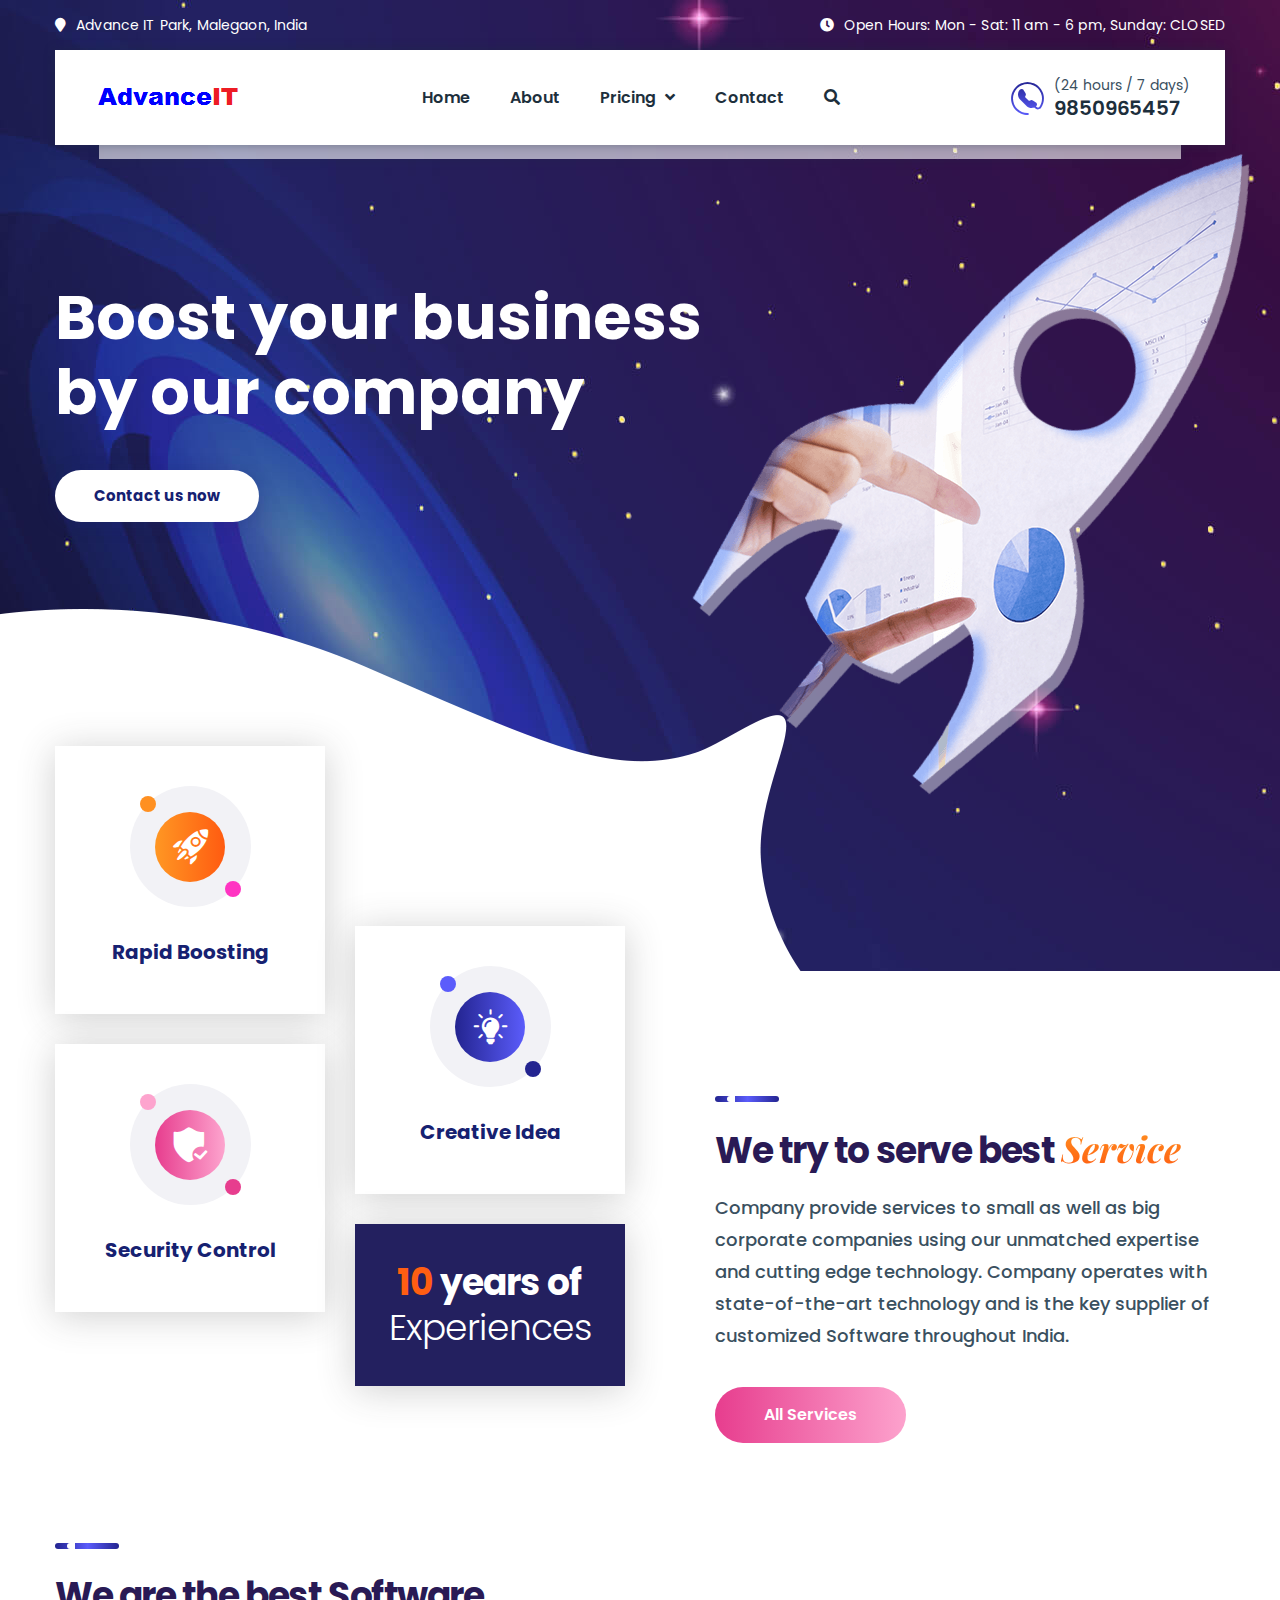
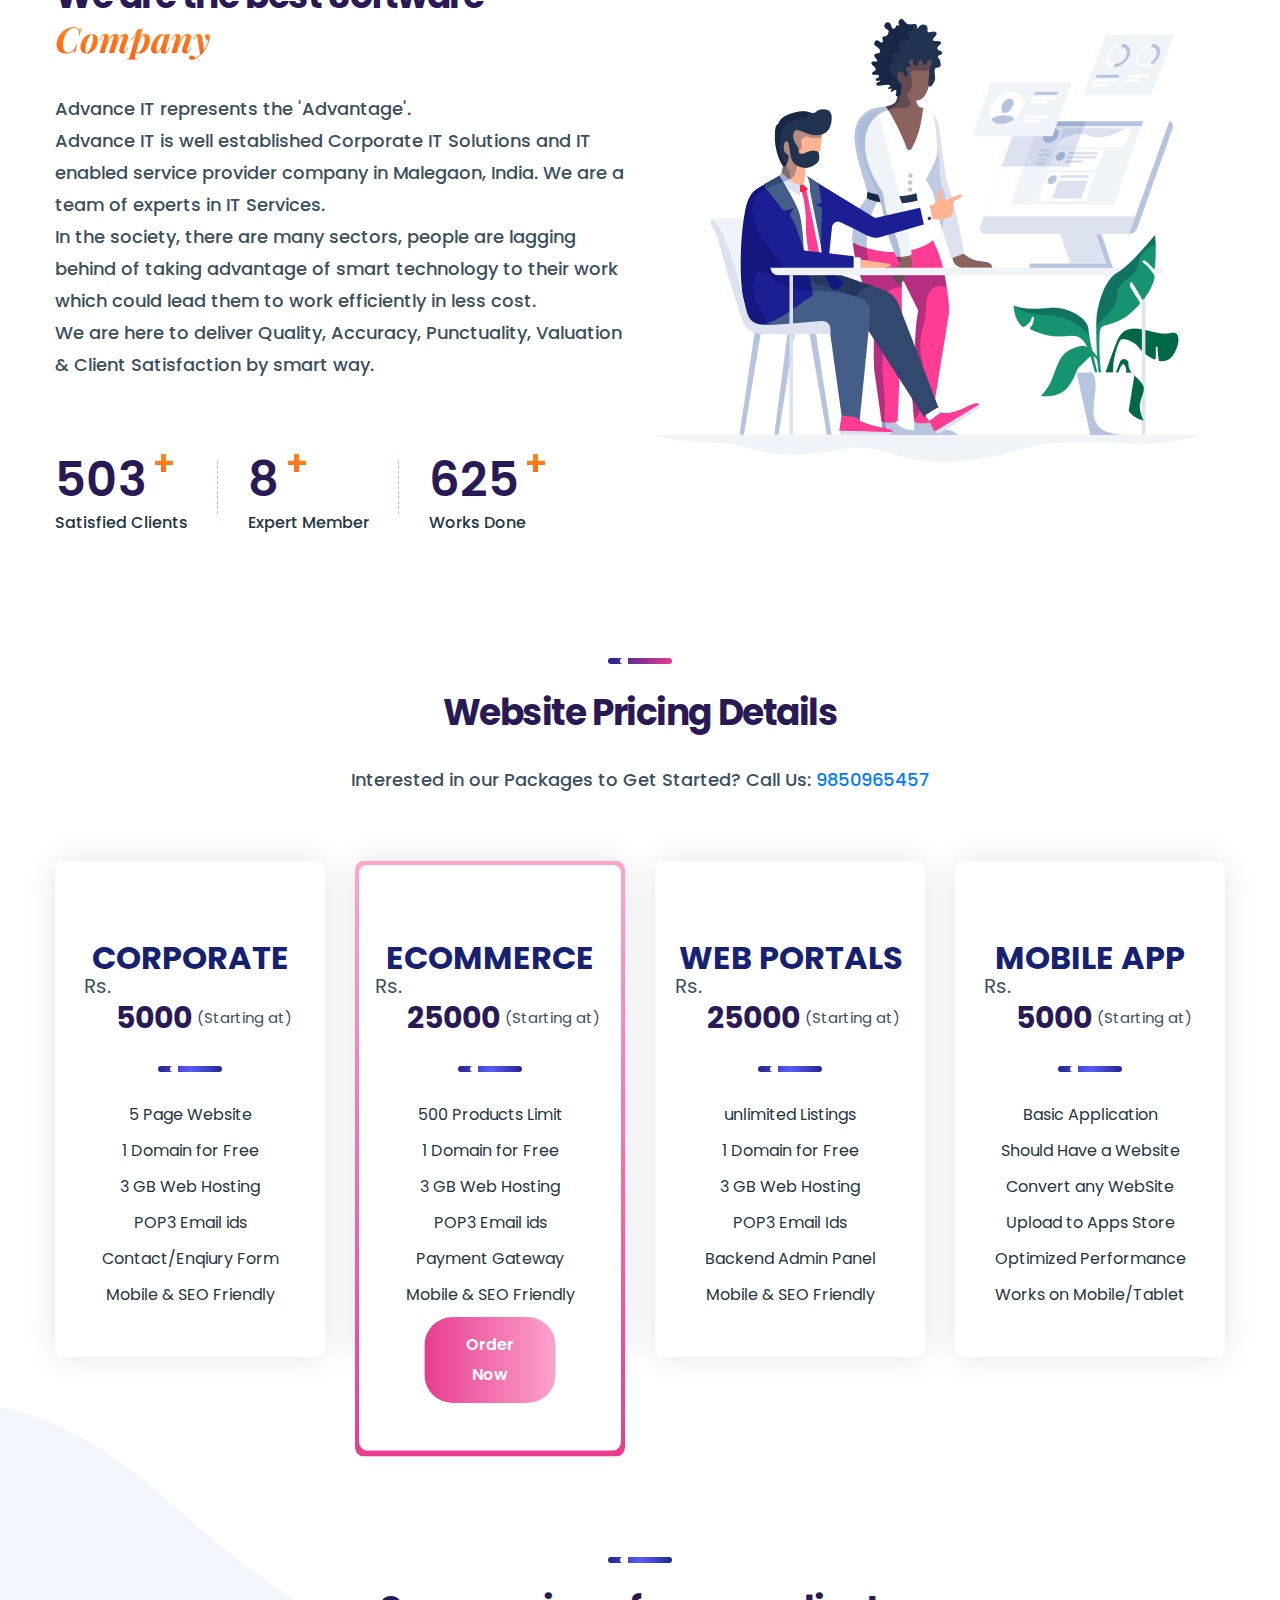
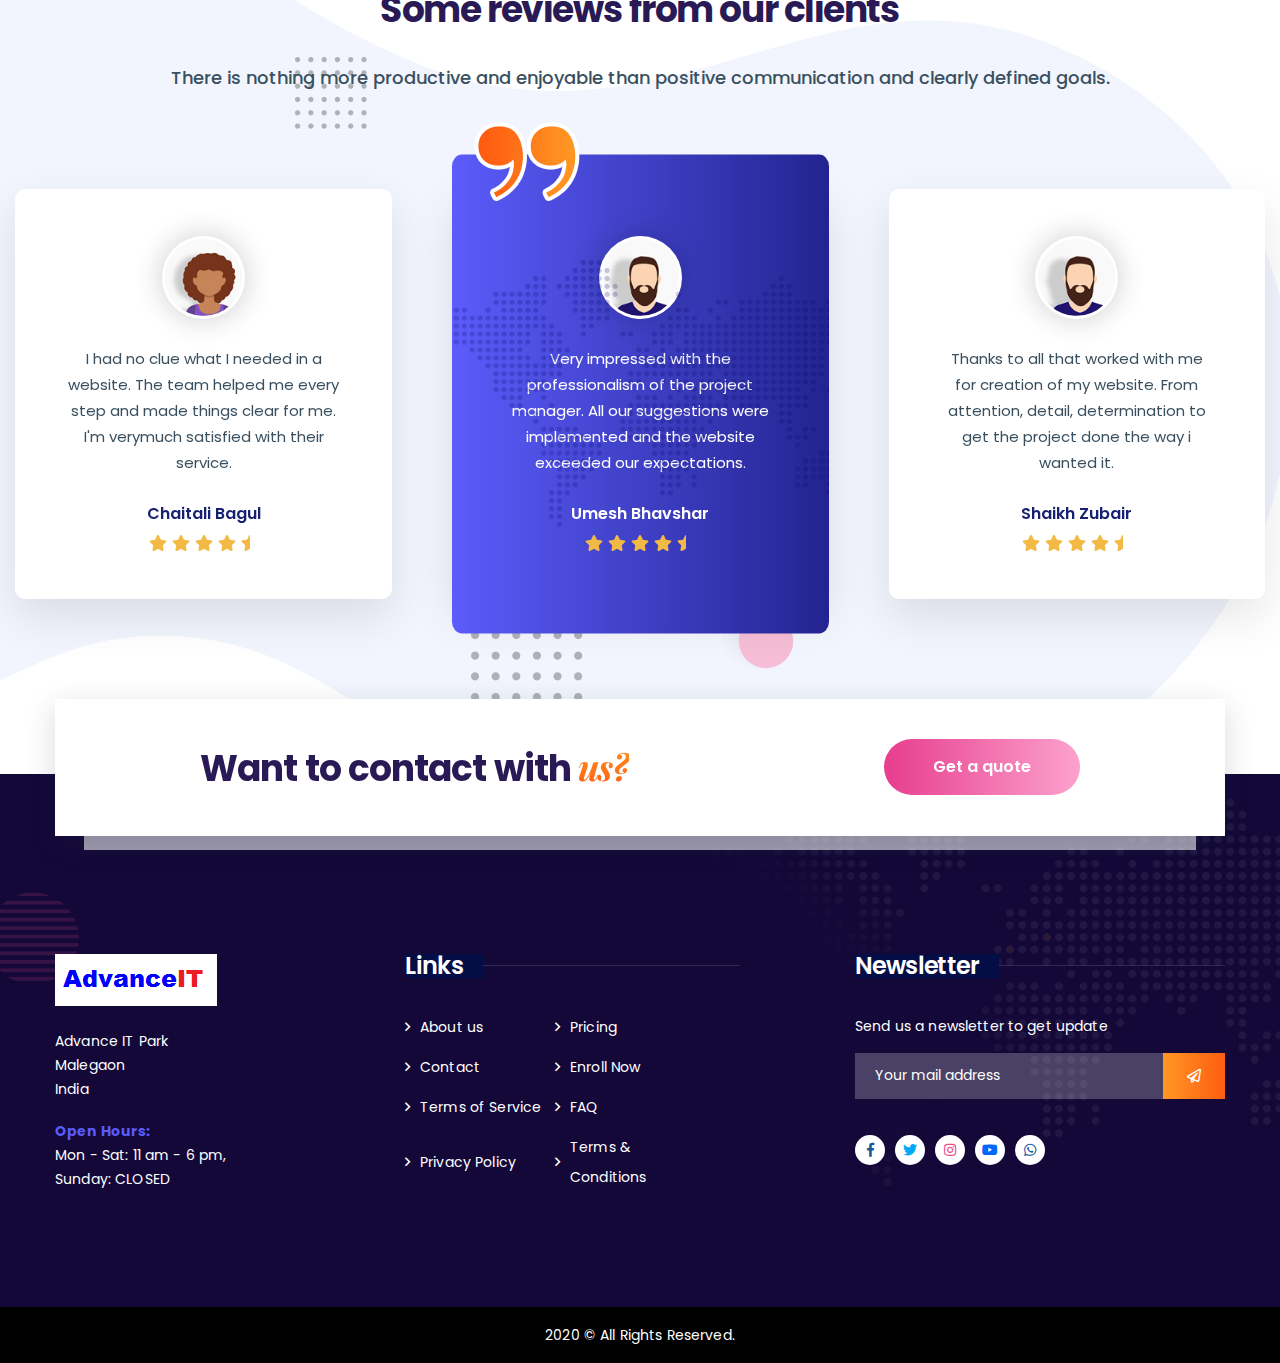
<file: index.html>
<!DOCTYPE html>
<html lang="en">

<head>
    <meta charset="UTF-8">
    <meta name="viewport" content="width=device-width, initial-scale=1.0">
    <title>Home || Advance IT || Software Company of India</title>

    <!-- favicon icons -->
    <link rel="apple-touch-icon" sizes="180x180" href="assets/images/favicons/apple-touch-icon.png">
    <link rel="icon" type="image/png" sizes="32x32" href="assets/images/favicons/favicon-32x32.png">
    <link rel="icon" type="image/png" sizes="16x16" href="assets/images/favicons/favicon-16x16.png">
    <link rel="manifest" href="assets/images/favicons/site.html">

    <link
        href="https://fonts.googleapis.com/css2?family=Playfair+Display:ital,wght@0,400;0,700;1,700&amp;family=Poppins:ital,wght@0,300;0,400;0,500;0,600;0,700;0,800;1,300;1,400;1,500;1,600;1,700;1,800&amp;display=swap"
        rel="stylesheet">

    <!-- plugin styles -->
    <link rel="stylesheet" href="assets/css/bootstrap.min.css">
    <link rel="stylesheet" href="assets/css/animate.min.css">
    <link rel="stylesheet" href="assets/css/bootstrap-datepicker.min.css">
    <link rel="stylesheet" href="assets/css/bootstrap-select.min.css">
    <link rel="stylesheet" href="assets/css/fontawesome-all.min.css">
    <link rel="stylesheet" href="assets/css/magnific-popup.css">
    <link rel="stylesheet" href="assets/css/owl.carousel.min.css">
    <link rel="stylesheet" href="assets/css/owl.theme.default.min.css">
    <link rel="stylesheet" href="assets/css/seolight-icons.css">
    <!-- template style -->
    <link rel="stylesheet" href="assets/css/style.css">
    <link rel="stylesheet" href="assets/css/responsive.css">
	
</head>

<body>

    <div class="preloader">
        <img src="assets/images/loader.png" class="preloader__image" alt="">
    </div><!-- /.preloader -->
    <div class="page-wrapper">
        
		<section class="main-header-wrapper">
            
            <div class="topbar-one">
                <div class="container">
                    <div class="topbar-one__left">
                        <p><i class="fa fa-map-marker"></i>Advance IT Park, Malegaon, India</p>
                    </div><!-- /.topbar-one__left -->
                    <div class="topbar-one__right">
                        <p><i class="fa fa-clock"></i>Open Hours: Mon - Sat: 11 am - 6 pm, Sunday: CLOSED</p>
                    </div><!-- /.topbar-one__right -->
                </div><!-- /.container -->
            </div><!-- /.topbar-one -->
            <header class="site-header-one stricky site-header-two ">
                <div class="container">
                    <div class="inner-container">
                        <div class="site-header-one__logo">
                            <a href="index-2.html">
                                <img src="assets/images/logo-3-1.png" alt="">
                            </a>
                            <a href="#" class="side-menu__toggler"><i class="fa fa-bars"></i></a>
                        </div><!-- /.site-header-one__logo -->
                        <div class="main-nav__main-navigation">
                            <ul class="main-nav__navigation-box">
                                <li><a href="index-2.html">Home</a></li>
                                <li><a href="about.html">About</a></li>
								<li class="dropdown">
									<a href="pricing.html">Pricing</a>
									<ul>
                                        <li><a href="website-pricing.html">CORPORATE WEBSITE</a></li>
                                        <li><a href="ecommerce-pricing.html">ECOMMERCE WEBSITE</a></li>
										<li><a href="webportal-pricing.html">WEBSITE PORTALS</a></li>
                                    </ul>
                                </li>
								<li><a href="contact.html">Contact</a></li>
                                <li class="search-btn search-popup__toggler">
                                    <a href="#"><i class="fa fa-search"></i></a>
                                </li>
                            </ul><!-- /.main-nav__navigation-box -->
                        </div><!-- /.main-nav__main-navigation -->
                        <div class="main-nav__right">
                            <a href="tel:9850965457" class="header-cta-btn">
                                <i class="seolight-icon-phone-circle"></i>
                                <span>(24 hours / 7 days)</span>
                                <strong>9850965457</strong>
                            </a><!-- /.header-cta-btn -->
                        </div><!-- /.main-nav__right -->
                    </div><!-- /.inner-container -->
                </div><!-- /.container -->
            </header><!-- /.site-header-one -->
	
	
	<div class="side-menu__block">


        <div class="side-menu__block-overlay custom-cursor__overlay">
            <div class="cursor"></div>
            <div class="cursor-follower"></div>
        </div><!-- /.side-menu__block-overlay -->
        <div class="side-menu__block-inner ">
            <div class="side-menu__top justify-content-end">

                <a href="#" class="side-menu__toggler side-menu__close-btn"><img
                        src="assets/images/shapes/close-1-1.png" alt=""></a>
            </div><!-- /.side-menu__top -->


            <nav class="mobile-nav__container">
                <!-- content is loading via js -->
            </nav>
            <div class="side-menu__sep"></div><!-- /.side-menu__sep -->
            <div class="side-menu__content">
                <p>Advance IT Company Of India</p>
                <p><a href="mailto:info@advanceit.co.in">info@advanceit.co.in</a> <br> <a href="tel:9850965457">9850965457</a></p>
                <div class="side-menu__social">
                    <a href="#"><i class="fab fa-facebook-f"></i></a>
                    <a href="#"><i class="fab fa-twitter"></i></a>
                    <a href="#"><i class="fab fa-instagram"></i></a>
                    <a href="#"><i class="fab fa-youtube"></i></a>
					<a href="#"><i class="fab fa-whatsapp"></i></a>
                </div>
            </div><!-- /.side-menu__content -->
        </div><!-- /.side-menu__block-inner -->
    </div><!-- /.side-menu__block -->


    <div class="search-popup">
        <div class="search-popup__overlay custom-cursor__overlay">
            <div class="cursor"></div>
            <div class="cursor-follower"></div>
        </div><!-- /.search-popup__overlay -->
        <div class="search-popup__inner">
            <form action="#" class="search-popup__form">
                <input type="text" name="search" placeholder="Type here to Search....">
                <button type="submit"><i class="fa fa-search"></i></button>
            </form>
        </div><!-- /.search-popup__inner -->
    </div><!-- /.search-popup -->
        </section><!-- /.main-header-wrapper -->

        <section class="banner-three">
            <div class="container">
                <img src="assets/images/resources/banner-moc-3-1.png" class="banner-three__moc-1 float-bob-y" alt="">
                <div class="row">
                    <div class="col-lg-7">
                        <div class="banner-three__content">
                            <h3>Boost your business by our company</h3>
                            <a href="contact.html" class="thm-btn">Contact us now</a><!-- /.thm-btn -->
                        </div><!-- /.banner-three__content -->
                    </div><!-- /.col-lg-7 -->
                </div><!-- /.row -->
            </div><!-- /.container -->
        </section><!-- /.banner-three -->
        
		<section class="about-four">
            <div class="container">
                <div class="row">
                    <div class="col-xl-6">
                        <div class="about-four__box-wrap">
                            <div class="row">
                                <div class="col-md-6">
                                    <div class="about-four__box wow flipInY" data-wow-duration="1500ms">
                                        <div class="about-four__icon">
                                            <div class="about-four__icon-bubble"></div>
                                            <!-- /.about-four__icon-bubble -->
                                            <i class="seolight-icon-start-up"></i>
                                        </div><!-- /.about-four__icon -->
                                        <h3><a href="#">Rapid Boosting</a></h3>
                                        <p></p>
                                    </div><!-- /.about-four__box -->
                                    <div class="about-four__box color-2 wow flipInY" data-wow-duration="1500ms" data-wow-delay="100ms">
                                        <div class="about-four__icon">
                                            <div class="about-four__icon-bubble"></div>
                                            <!-- /.about-four__icon-bubble -->
                                            <i class="seolight-icon-safe-shield-protection"></i>
                                        </div><!-- /.about-four__icon -->
                                        <h3><a href="#">Security Control</a></h3>
                                        <p></p>
                                    </div><!-- /.about-four__box -->

                                </div><!-- /.col-md-6 -->

                                <div class="col-md-6">
                                    <div class="about-four__box color-3 wow flipInY" data-wow-duration="1500ms" data-wow-delay="200ms">
                                        <div class="about-four__icon">
                                            <div class="about-four__icon-bubble"></div>
                                            <!-- /.about-four__icon-bubble -->
                                            <i class="seolight-icon-light-bulb"></i>
                                        </div><!-- /.about-four__icon -->
                                        <h3><a href="#">Creative Idea</a></h3>
                                        <p></p>
                                    </div><!-- /.about-four__box -->
                                    <div class="about-four__title text-center"><b>10</b> years of
                                        <span>Experiences</span></div><!-- /.about-four__title -->

                                </div><!-- /.col-md-6 -->

                            </div><!-- /.row -->

                        </div><!-- /.about-four__box-wrap -->
                    </div><!-- /.col-lg-6 -->
                    <div class="col-xl-6">
                        <div class="about-two__content">
                            <div class="block-title text-left">
                                <div class="block-title__line"></div><!-- /.block-title__line -->
                                <h3>We try to serve best <span>Service</span></h3>
                                <p>Company provide services to small as well as big corporate companies using our unmatched expertise and cutting edge technology. Company operates with state-of-the-art technology and is the key supplier of customized Software throughout India.</p>
                                <p></p>
                            </div><!-- /.block-title text-center -->
                            <div class="banner-one__btn-block">
                                <a href="pricing.html" class="thm-btn">All Services</a><!-- /.thm-btn -->
                            </div><!-- /.banner-one__btn-block -->

                        </div><!-- /.about-two__content -->

                    </div><!-- /.col-lg-6 -->
                </div><!-- /.row -->
            </div><!-- /.container -->
        </section><!-- /.about-four -->

        <section class="about-three">
            <div class="container">
                <div class="row">
                    <div class="col-lg-6">
                        <div class="about-three__content">
                            <div class="block-title text-left">
                                <div class="block-title__line"></div><!-- /.block-title__line -->
                                <h3>We are the best Software <span>Company</span></h3>
                                <p>Advance IT represents the 'Advantage'.</p>
								<p>Advance IT is well established Corporate IT Solutions and IT enabled service provider company in Malegaon, India. We are a team of experts in IT Services.</p>
								<p>In the society, there are many sectors, people are lagging behind of taking advantage of smart technology to their work which could lead them to work efficiently in less cost.</p>
								<p>We are here to deliver Quality, Accuracy, Punctuality, Valuation & Client Satisfaction by smart way.</p>
                            </div><!-- /.block-title text-center -->
							
                            <div class="about-funfact__wrap">
                                <div class="about-funfact__box">
                                    <h3><span class="counter">503</span><!-- /.counter --><b>+</b></h3>
                                    <p>Satisfied Clients</p>
                                </div><!-- /.about-funfact__box -->
                                <div class="about-funfact__box">
                                    <h3><span class="counter">8</span><!-- /.counter --><b>+</b></h3>
                                    <p>Expert Member</p>
                                </div><!-- /.about-funfact__box -->
                                <div class="about-funfact__box">
                                    <h3><span class="counter">625</span><b>+</b></h3>
                                    <p>Works Done</p>
                                </div><!-- /.about-funfact__box -->
                            </div><!-- /.about-funfact__wrap -->
                        </div><!-- /.about-three__content -->
                    </div><!-- /.col-lg-6 -->
                    <div class="col-lg-6 d-flex">
                        <div class="my-auto">
                            <div class="about-three__image">
                                <img src="assets/images/resources/about-moc-1-1.png" alt="">
                            </div><!-- /.about-three__image -->
                        </div><!-- /.my-auto -->
                    </div><!-- /.col-lg-6 -->
                </div><!-- /.row -->
            </div><!-- /.container -->
        </section><!-- /.about-three -->
		
		<section class="pricing-one">
            <div class="container">
                <div class="block-title text-center">
                    <div class="block-title__line line-two"></div><!-- /.block-title__line -->
                    <h3>Website Pricing Details <span></span></h3>
                    <p>Interested in our Packages to Get Started? Call Us: <a href="tel:9850965457">9850965457</a></p>
                </div><!-- /.block-title text-center -->

                <div class="row">
                    <div class="col-lg-3">
                        <div class="pricing-one__single">
                            <div class="pricing-one__inner">
                                <h4>CORPORATE</h4>
                                <p><b>Rs.</b><span>5000</span>(Starting at)</p>
                                <div class="pricing-one__line"></div><!-- /.pricing-one__line -->
                                <ul class="list-unstyled pricing-one__list">
                                <li>5 Page Website</li>								
                                <li>1 Domain for Free</li>
                                <li>3 GB Web Hosting</li>
                                <li>POP3 Email ids</li>
                                <li>Contact/Enqiury Form</li>								
                                <li>Mobile &amp; SEO Friendly</li>
                                </ul><!-- /.list-unstyled pricing-one__list -->
                                <a href="website-pricing.html" class="thm-btn pricing-one__btn">Order Now</a><!-- /.thm-btn -->
                            </div><!-- /.pricing-one__inner -->
                        </div><!-- /.pricing-one__single -->
                    </div><!-- /.col-lg-4 -->
					
                    <div class="col-lg-3">
                        <div class="pricing-one__single">
                            <div class="pricing-one__inner">
                                <h4>ECOMMERCE</h4>
                                <p><b>Rs.</b><span>25000</span>(Starting at)</p>
                                <div class="pricing-one__line"></div><!-- /.pricing-one__line -->
                                <ul class="list-unstyled pricing-one__list">
                                <li>500 Products Limit</li>															
                                <li>1 Domain for Free</li>
                                <li>3 GB Web Hosting</li>
                                <li>POP3 Email ids</li>
                                <li>Payment Gateway</li>
                                <li>Mobile &amp; SEO Friendly</li>
                                </ul><!-- /.list-unstyled pricing-one__list -->
                                <a href="ecommerce-pricing.html" class="thm-btn pricing-one__btn">Order Now</a><!-- /.thm-btn -->
                            </div><!-- /.pricing-one__inner -->
                        </div><!-- /.pricing-one__single -->
                    </div><!-- /.col-lg-4 -->
					
                    <div class="col-lg-3">
                        <div class="pricing-one__single">
                            <div class="pricing-one__inner">
                                <h4>WEB PORTALS</h4>
                                <p><b>Rs.</b><span>25000</span>(Starting at)</p>
                                <div class="pricing-one__line"></div><!-- /.pricing-one__line -->
                                <ul class="list-unstyled pricing-one__list">
                                <li>unlimited Listings</li>
                                <li>1 Domain for Free</li>
                                <li>3 GB Web Hosting</li>
                                <li>POP3 Email Ids</li>
                                <li>Backend Admin Panel</li>
                                <li>Mobile &amp; SEO Friendly</li>
                                </ul><!-- /.list-unstyled pricing-one__list -->
                                <a href="webportal-pricing.html" class="thm-btn pricing-one__btn">Order Now</a><!-- /.thm-btn -->
                            </div><!-- /.pricing-one__inner -->
                        </div><!-- /.pricing-one__single -->
                    </div><!-- /.col-lg-4 -->
					
					<div class="col-lg-3">
                        <div class="pricing-one__single">
                            <div class="pricing-one__inner">
                                <h4>MOBILE APP</h4>
                                <p><b>Rs.</b><span>5000</span>(Starting at)</p>
                                <div class="pricing-one__line"></div><!-- /.pricing-one__line -->
                                <ul class="list-unstyled pricing-one__list">
                                    <li>Basic Application</li>
                                <li>Should Have a Website</li>								
                                <li>Convert any WebSite</li>
                                <li>Upload to Apps Store</li><li>
                                </li><li>Optimized Performance</li>
                                <li>Works on Mobile/Tablet</li>
                                </ul><!-- /.list-unstyled pricing-one__list -->
                                <a href="contact.html" class="thm-btn pricing-one__btn">Order Now</a><!-- /.thm-btn -->
                            </div><!-- /.pricing-one__inner -->
                        </div><!-- /.pricing-one__single -->
                    </div><!-- /.col-lg-4 -->
                </div><!-- /.row -->

            </div><!-- /.container -->
        </section><!-- /.pricing-one -->
		

        <section class="testimonials-two">
            
			<img src="assets/images/shapes/testi-shape-2-1.png" class="testimonials-two__shape-1" alt="">
            <img src="assets/images/shapes/testi-shape-2-2.png" class="testimonials-two__shape-2 float-bob-x" alt="">
            <div class="container-fluid">
                <div class="block-title text-center">
                    <div class="block-title__line"></div><!-- /.block-title__line -->
                    <h3>Some reviews from our clients</h3>
                    <p>There is nothing more productive and enjoyable than positive communication and clearly defined goals.</p>
                </div><!-- /.block-title text-center -->

                <div class="thm__owl-carousel testimonials-two__carousel owl-carousel owl-theme" data-options='{
                    "items": 3, "margin": 60, "smartSpeed": 700, "autoplay": true, "autoplayHoverPause": true, "autoplayTimeout": 5000, "loop": true, "nav": false, "dots": false, "center": true, "responsive": {
                        "0": {"items": 1, "margin": 0},
                        "767": {"items": 1, "margin": 0},
                        "991": {"items": 2, "margin": 30},
                        "1199": {"items": 3, "margin": 60}
                    }
                }'>
                    <div class="item">
                        <div class="testimonials-two__single">
                            <div class="testimonials-two__inner">
                                <div class="testimonials-two__image">
                                    <img src="assets/images/resources/testi-1-1.jpg" alt="">
                                </div><!-- /.testimonials-two__image -->
                                <p>Very impressed with the professionalism of the project manager. All our suggestions were implemented and the website exceeded our expectations.</p>
                                <h3>Umesh Bhavshar</h3>
                                <div class="testimonials-two__stars">
                                    <i class="fa fa-star"></i>
                                    <i class="fa fa-star"></i>
                                    <i class="fa fa-star"></i>
                                    <i class="fa fa-star"></i>
                                    <i class="fa fa-star-half"></i>
                                </div><!-- /.testimonials-two__stars -->
                            </div><!-- /.testimonials-two__inner -->
                        </div><!-- /.testimonials-two__single -->
                    </div><!-- /.item -->
                    <div class="item">
                        <div class="testimonials-two__single">
                            <div class="testimonials-two__inner">
                                <div class="testimonials-two__image">
                                    <img src="assets/images/resources/testi-1-1.jpg" alt="">
                                </div><!-- /.testimonials-two__image -->
                                <p>Thanks to all that worked with me for creation of my website. From attention, detail, determination to get the project done the way i wanted it. </p>
                                <h3>Shaikh Zubair</h3>
                                <div class="testimonials-two__stars">
                                    <i class="fa fa-star"></i>
                                    <i class="fa fa-star"></i>
                                    <i class="fa fa-star"></i>
                                    <i class="fa fa-star"></i>
                                    <i class="fa fa-star-half"></i>
                                </div><!-- /.testimonials-two__stars -->
                            </div><!-- /.testimonials-two__inner -->
                        </div><!-- /.testimonials-two__single -->
                    </div><!-- /.item -->
                    <div class="item">
                        <div class="testimonials-two__single">
                            <div class="testimonials-two__inner">
                                <div class="testimonials-two__image">
                                    <img src="assets/images/resources/testi-1-2.jpg" alt="">
                                </div><!-- /.testimonials-two__image -->
                                <p>I LOVE my new website! It turned out BETTER than I imagined! It was so AWESOME to be able to turn all of my ideas into a beautiful website.</p>
                                <h3>Nisha</h3>
                                <div class="testimonials-two__stars">
                                    <i class="fa fa-star"></i>
                                    <i class="fa fa-star"></i>
                                    <i class="fa fa-star"></i>
                                    <i class="fa fa-star"></i>
                                    <i class="fa fa-star-half"></i>
                                </div><!-- /.testimonials-two__stars -->
                            </div><!-- /.testimonials-two__inner -->
                        </div><!-- /.testimonials-two__single -->
                    </div><!-- /.item -->
                    <div class="item">
                        <div class="testimonials-two__single">
                            <div class="testimonials-two__inner">
                                <div class="testimonials-two__image">
                                    <img src="assets/images/resources/testi-1-1.jpg" alt="">
                                </div><!-- /.testimonials-two__image -->
                                <p>I am extremely impressed by design quality. They created a design exactly to my specifications within the agreed time frame. delighted with result.</p>
                                <h3>Chetan</h3>
                                <div class="testimonials-two__stars">
                                    <i class="fa fa-star"></i>
                                    <i class="fa fa-star"></i>
                                    <i class="fa fa-star"></i>
                                    <i class="fa fa-star"></i>
                                    <i class="fa fa-star-half"></i>
                                </div><!-- /.testimonials-two__stars -->
                            </div><!-- /.testimonials-two__inner -->
                        </div><!-- /.testimonials-two__single -->
                    </div><!-- /.item -->
                    <div class="item">
                        <div class="testimonials-two__single">
                            <div class="testimonials-two__inner">
                                <div class="testimonials-two__image">
                                    <img src="assets/images/resources/testi-1-1.jpg" alt="">
                                </div><!-- /.testimonials-two__image -->
                                <p>We were searching for a right company to revamp our old website. They had matched up to our expectations and the website deliverables were in time.</p>
                                <h3>Dipak Bachchav</h3>
                                <div class="testimonials-two__stars">
                                    <i class="fa fa-star"></i>
                                    <i class="fa fa-star"></i>
                                    <i class="fa fa-star"></i>
                                    <i class="fa fa-star"></i>
                                    <i class="fa fa-star-half"></i>
                                </div><!-- /.testimonials-two__stars -->
                            </div><!-- /.testimonials-two__inner -->
                        </div><!-- /.testimonials-two__single -->
                    </div><!-- /.item -->
					<div class="item">
                        <div class="testimonials-two__single">
                            <div class="testimonials-two__inner">
                                <div class="testimonials-two__image">
                                    <img src="assets/images/resources/testi-1-3.jpg" alt="">
                                </div><!-- /.testimonials-two__image -->
                                <p>I had no clue what I needed in a website. The team helped me every step and made things clear for me. I'm verymuch satisfied with their service.</p>
                                <h3>Chaitali Bagul</h3>
                                <div class="testimonials-two__stars">
                                    <i class="fa fa-star"></i>
                                    <i class="fa fa-star"></i>
                                    <i class="fa fa-star"></i>
                                    <i class="fa fa-star"></i>
                                    <i class="fa fa-star-half"></i>
                                </div><!-- /.testimonials-two__stars -->
                            </div><!-- /.testimonials-two__inner -->
                        </div><!-- /.testimonials-two__single -->
                    </div><!-- /.item -->
                    
                </div><!-- /.thm__owl-carousel testimonials-two__carousel owl-carousel owl-theme -->

            </div><!-- /.container-fluid -->			
        </section><!-- /.testimonials-two -->

			<section class="cta-one wow fadeInUp" data-wow-duration="1500ms">
            <div class="container ">
                <div class="inner-container ">
                    <h3>Want to contact with <span>us?</span></h3>

                    <div class="cta-one__btn-block">
                        <a href="contact.html" class="thm-btn cta-one__btn">Get a quote</a>
                        <!-- /.thm-btn cta-one__btn -->
                    </div><!-- /.cta-one__btn-block -->
                </div><!-- /.inner-container -->
            </div><!-- /.container -->
        </section><!-- /.cta-one -->

        <footer class="site-footer site-footer__two">

            <img src="assets/images/shapes/footer-bg-2-1.png" class="site-footer__shape-2" alt="">
            <img src="assets/images/shapes/footer-bg-2-2.png" class="site-footer__shape-3" alt="">
            <div class="site-footer__upper">
                <div class="container">
                    <div class="row">
                        <div class="col-lg-3 col-md-12">
                            <div class="footer-widget footer-widget__about">
                                <a href="index-2.html" class="footer-widget__logo">
                                    <img src="assets/images/logo-3-2.png" alt="">
                                </a>
                                <p>Advance IT Park <br> Malegaon <br> India</p>
                                <p><span>Open Hours: </span></p>
                                <p>Mon - Sat: 11 am - 6 pm, <br> Sunday: CLOSED</p>
                            </div><!-- /.footer-widget -->
                        </div><!-- /.col-lg-3 col-md-12 -->
                        <div class="col-lg-5 col-md-12">
                            <div class="footer-widget footer-widget__links">
                                <h3 class="footer-widget__title"><span>Links</span></h3><!-- /.footer-widget__title -->
                                <ul class="list-unstyled footer-widget__links-list">
                                    <li><a href="about.html">About us</a></li>
                                    <li><a href="pricing.html">Pricing</a></li>
                                    <li><a href="contact.html">Contact</a></li>
                                    <li><a href="#">Enroll Now</a></li>
									<li><a href="#">Terms of Service</a></li>
                                    <li><a href="#">FAQ</a></li>
                                    <li><a href="#">Privacy Policy</a></li>
                                    <li><a href="#">Terms & Conditions</a></li>
                                </ul><!-- /.list-unstyled footer-widget__links-list -->
                            </div><!-- /.footer-widget -->
                        </div><!-- /.col-lg-5 col-md-12 -->
                        <div class="col-lg-4 col-md-12">
                            <div class="footer-widget footer-widget__newsletter">
                                <h3 class="footer-widget__title"><span>Newsletter</span></h3>
                                <!-- /.footer-widget__title -->
                                <p>Send us a newsletter to get update</p>
                                <form action="#" class="footer-widget__mc-form">
                                    <input type="text" name="email" placeholder="Your mail address">
                                    <button type="submit"><i class="far fa-paper-plane"></i></button>
                                </form><!-- /.footer-widget__mc-form -->
                                <div class="footer-widget__social">
                                    <a href="#"><i class="fab fa-facebook-f"></i></a>
									<a href="#"><i class="fab fa-twitter"></i></a>
									<a href="#"><i class="fab fa-instagram"></i></a>
									<a href="#"><i class="fab fa-youtube"></i></a>
									<a href="#"><i class="fab fa-whatsapp"></i></a>
                                </div><!-- /.footer-widget__social -->
                            </div><!-- /.footer-widget -->
                        </div><!-- /.col-lg-4 -->
                    </div><!-- /.row -->
                </div><!-- /.container -->
            </div><!-- /.site-footer__upper -->
            <div class="site-footer__bottom">
                <div class="container text-center">
                    <p>2020 ©  All Rights Reserved.</p>
                </div><!-- /.container -->
            </div><!-- /.site-footer__bottom -->
        </footer><!-- /.site-footer -->
    </div><!-- /.page-wrapper -->
    <a href="#" data-target="html" class="scroll-to-target scroll-to-top"><i class="fa fa-angle-up"></i></a>


            

    <script src="assets/js/jquery-3.5.0.min.js"></script>
    <script src="assets/js/bootstrap.bundle.min.js"></script>
    <script src="assets/js/bootstrap-datepicker.min.js"></script>
    <script src="assets/js/bootstrap-select.min.js"></script>
    <script src="assets/js/isotope.js"></script>
    <script src="assets/js/jquery.ajaxchimp.min.js"></script>
    <script src="assets/js/jquery.waypoints.min.js"></script>
    <script src="assets/js/jquery.counterup.min.js"></script>
    <script src="assets/js/jquery.magnific-popup.min.js"></script>
    <script src="assets/js/jquery.validate.min.js"></script>
    <script src="assets/js/owl.carousel.min.js"></script>
    <script src="assets/js/TweenMax.min.js"></script>
    <script src="assets/js/wow.js"></script>
    <script src="assets/js/theme.js"></script>
	
</body>

</html>
</file>
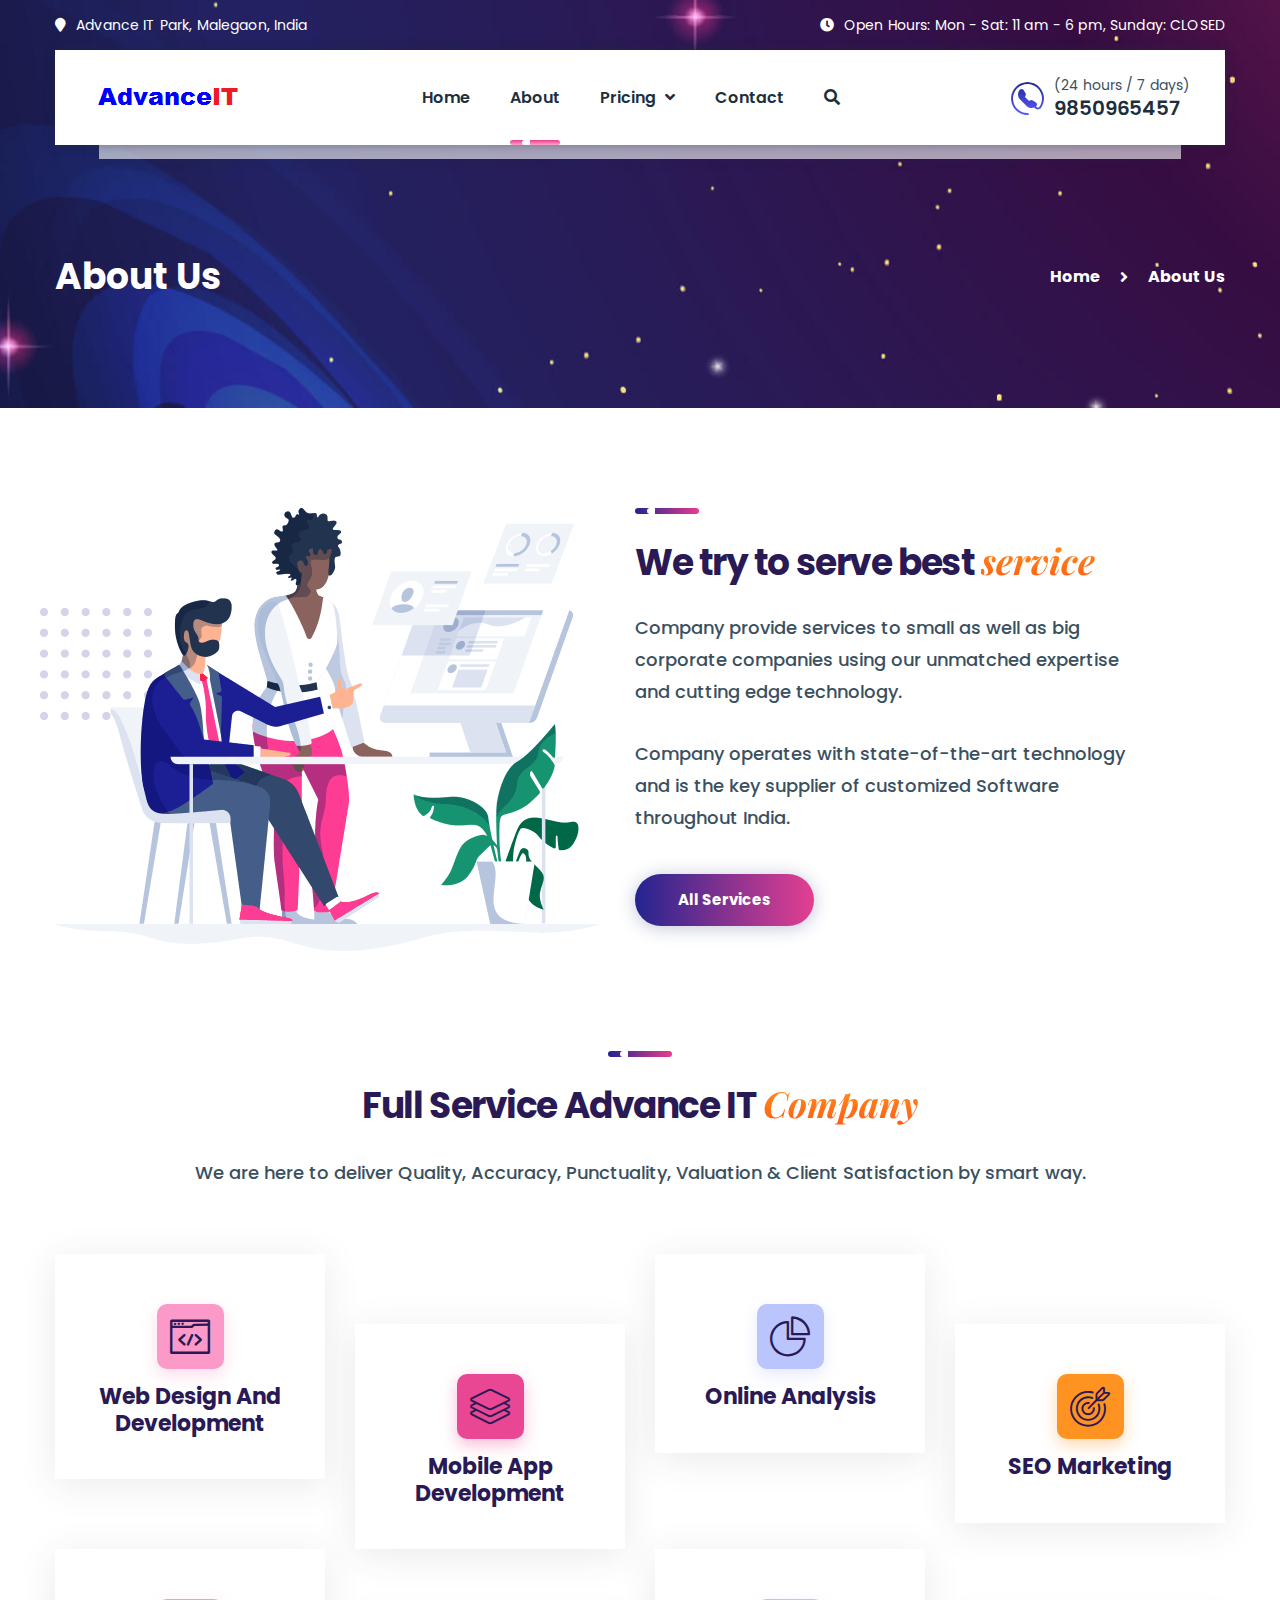
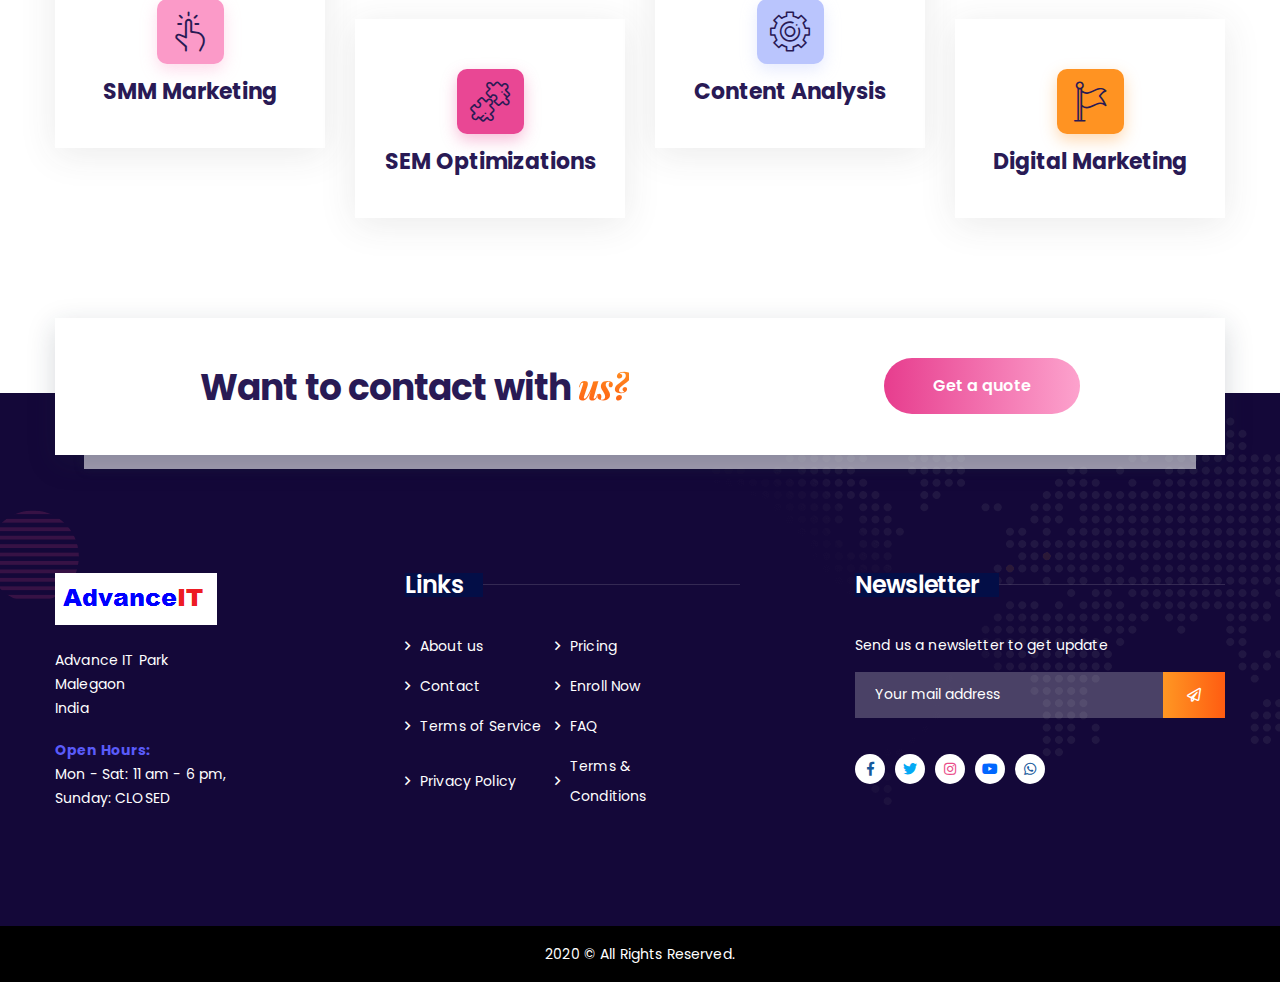
<file: about.html>
<!DOCTYPE html>
<html lang="en">

<head>
    <meta charset="UTF-8">
    <meta name="viewport" content="width=device-width, initial-scale=1.0">
    <title>About || Advance IT || Software Company of India</title>

    <!-- favicon icons -->
    <link rel="apple-touch-icon" sizes="180x180" href="assets/images/favicons/apple-touch-icon.png">
    <link rel="icon" type="image/png" sizes="32x32" href="assets/images/favicons/favicon-32x32.png">
    <link rel="icon" type="image/png" sizes="16x16" href="assets/images/favicons/favicon-16x16.png">
    <link rel="manifest" href="assets/images/favicons/site.html">

    <link
        href="https://fonts.googleapis.com/css2?family=Playfair+Display:ital,wght@0,400;0,700;1,700&amp;family=Poppins:ital,wght@0,300;0,400;0,500;0,600;0,700;0,800;1,300;1,400;1,500;1,600;1,700;1,800&amp;display=swap"
        rel="stylesheet">

    <!-- plugin styles -->
    <link rel="stylesheet" href="assets/css/bootstrap.min.css">
    <link rel="stylesheet" href="assets/css/animate.min.css">
    <link rel="stylesheet" href="assets/css/bootstrap-datepicker.min.css">
    <link rel="stylesheet" href="assets/css/bootstrap-select.min.css">
    <link rel="stylesheet" href="assets/css/fontawesome-all.min.css">
    <link rel="stylesheet" href="assets/css/magnific-popup.css">
    <link rel="stylesheet" href="assets/css/owl.carousel.min.css">
    <link rel="stylesheet" href="assets/css/owl.theme.default.min.css">
    <link rel="stylesheet" href="assets/css/seolight-icons.css">
    <!-- template style -->
    <link rel="stylesheet" href="assets/css/style.css">
    <link rel="stylesheet" href="assets/css/responsive.css">
</head>

<body>

    <div class="preloader">
        <img src="assets/images/loader.png" class="preloader__image" alt="">
    </div><!-- /.preloader -->
    <div class="page-wrapper">
	
        <section class="main-header-wrapper">
            
			<div class="topbar-one">
                <div class="container">
                    <div class="topbar-one__left">
                        <p><i class="fa fa-map-marker"></i>Advance IT Park, Malegaon, India</p>
                    </div><!-- /.topbar-one__left -->
                    <div class="topbar-one__right">
                        <p><i class="fa fa-clock"></i>Open Hours: Mon - Sat: 11 am - 6 pm, Sunday: CLOSED</p>
                    </div><!-- /.topbar-one__right -->
                </div><!-- /.container -->
            </div><!-- /.topbar-one -->
            <header class="site-header-one stricky site-header-two ">
                <div class="container">
                    <div class="inner-container">
                        <div class="site-header-one__logo">
                            <a href="index-2.html">
                                <img src="assets/images/logo-3-1.png" alt="">
                            </a>
                            <a href="#" class="side-menu__toggler"><i class="fa fa-bars"></i></a>
                        </div><!-- /.site-header-one__logo -->
                        <div class="main-nav__main-navigation">
                            <ul class="main-nav__navigation-box">
                                <li><a href="index-2.html">Home</a></li>
                                <li><a href="about.html">About</a></li>
								<li class="dropdown">
									<a href="pricing.html">Pricing</a>
									<ul>
                                        <li><a href="website-pricing.html">CORPORATE WEBSITE</a></li>
                                        <li><a href="ecommerce-pricing.html">ECOMMERCE WEBSITE</a></li>
										<li><a href="webportal-pricing.html">WEBSITE PORTALS</a></li>
                                    </ul>
                                </li>
								<li><a href="contact.html">Contact</a></li>
                                <li class="search-btn search-popup__toggler">
                                    <a href="#"><i class="fa fa-search"></i></a>
                                </li>
                            </ul><!-- /.main-nav__navigation-box -->
                        </div><!-- /.main-nav__main-navigation -->
                        <div class="main-nav__right">
                            <a href="tel:9850965457" class="header-cta-btn">
                                <i class="seolight-icon-phone-circle"></i>
                                <span>(24 hours / 7 days)</span>
                                <strong>9850965457</strong>
                            </a><!-- /.header-cta-btn -->
                        </div><!-- /.main-nav__right -->
                    </div><!-- /.inner-container -->
                </div><!-- /.container -->
            </header><!-- /.site-header-one -->
	
	
	<div class="side-menu__block">


        <div class="side-menu__block-overlay custom-cursor__overlay">
            <div class="cursor"></div>
            <div class="cursor-follower"></div>
        </div><!-- /.side-menu__block-overlay -->
        <div class="side-menu__block-inner ">
            <div class="side-menu__top justify-content-end">

                <a href="#" class="side-menu__toggler side-menu__close-btn"><img
                        src="assets/images/shapes/close-1-1.png" alt=""></a>
            </div><!-- /.side-menu__top -->


            <nav class="mobile-nav__container">
                <!-- content is loading via js -->
            </nav>
            <div class="side-menu__sep"></div><!-- /.side-menu__sep -->
            <div class="side-menu__content">
                <p>Advance IT Company Of India</p>
                <p><a href="mailto:info@advanceit.co.in">info@advanceit.co.in</a> <br> <a href="tel:9850965457">9850965457</a></p>
                <div class="side-menu__social">
                    <a href="#"><i class="fab fa-facebook-f"></i></a>
                    <a href="#"><i class="fab fa-twitter"></i></a>
                    <a href="#"><i class="fab fa-instagram"></i></a>
                    <a href="#"><i class="fab fa-youtube"></i></a>
					<a href="#"><i class="fab fa-whatsapp"></i></a>
                </div>
            </div><!-- /.side-menu__content -->
        </div><!-- /.side-menu__block-inner -->
    </div><!-- /.side-menu__block -->


    <div class="search-popup">
        <div class="search-popup__overlay custom-cursor__overlay">
            <div class="cursor"></div>
            <div class="cursor-follower"></div>
        </div><!-- /.search-popup__overlay -->
        <div class="search-popup__inner">
            <form action="#" class="search-popup__form">
                <input type="text" name="search" placeholder="Type here to Search....">
                <button type="submit"><i class="fa fa-search"></i></button>
            </form>
        </div><!-- /.search-popup__inner -->
    </div><!-- /.search-popup -->			
        </section><!-- /.main-header-wrapper -->

        <section class="page-header">
            <div class="container">
                <h2>About Us</h2>
                <ul class="list-unstyled thm-breadcrumb">
                    <li><a href="index-2.html">Home</a></li>
                    <li><span>About Us</span></li>
                </ul><!-- /.list-unstyled thm-breadcrumb -->
            </div><!-- /.container -->
        </section><!-- /.page-header -->

        <section class="about-one">
            <div class="container">
                <img src="assets/images/shapes/contact-info-shape-1-1.png" class="contact-info-one__bg-shape-1" alt="">

                <div class="row">
                    <div class="col-lg-5">
                        <div class="about-one__image">
                            <img src="assets/images/resources/about-moc-1-1.png" alt="">
                        </div><!-- /.about-one__image -->
                    </div><!-- /.col-lg-5 -->
                    <div class="col-lg-7">
                        <div class="about-one__content">
                            <div class="block-title text-left">
                                <div class="block-title__line line-two"></div><!-- /.block-title__line -->
                                <h3>We try to serve best <span>service</span></h3>
                            </div><!-- /.block-title text-left -->
                            <p>Company provide services to small as well as big corporate companies using our unmatched expertise and cutting edge technology.</p>
                            <p>Company operates with state-of-the-art technology and is the key supplier of customized Software throughout India.</p>

                            <a href="pricing.html" class="thm-btn about-one__btn">All Services</a>
                            <!-- /.thm-btn about-one__btn -->
                        </div><!-- /.about-one__content -->
                    </div><!-- /.col-lg-7 -->
                </div><!-- /.row -->
            </div><!-- /.container -->
        </section><!-- /.about-one -->
		
		<section class="service-one">
            <div class="container">
                <div class="block-title text-center">
                    <div class="block-title__line line-two"></div><!-- /.block-title__line -->
                    <h3>Full Service Advance IT <span>Company</span></h3>
                    <p>We are here to deliver Quality, Accuracy, Punctuality, Valuation & Client Satisfaction by smart way.</p>
                </div><!-- /.block-title text-center -->

                <div class="row">
                    <div class="col-xl-3 col-lg-6 col-md-6 col-sm-12 wow fadeInUp" data-wow-duration="1500ms"
                        data-wow-delay="000ms">
                        <div class="service-one__single">
                            <div class="service-one__icon color-1">
                                <i class="seolight-icon-browser"></i>
                            </div><!-- /.service-one__icon -->
                            <h3><a href="#">Web Design And Development</a></h3>

                        </div><!-- /.service-one__single -->
                    </div><!-- /.col-lg-3 -->
                    <div class="col-xl-3 col-lg-6 col-md-6 col-sm-12 wow fadeInUp" data-wow-duration="1500ms"
                        data-wow-delay="100ms">
                        <div class="service-one__single">
                            <div class="service-one__icon color-2">
                                <i class="seolight-icon-layers"></i>
                            </div><!-- /.service-one__icon -->
                            <h3><a href="#">Mobile App Development</a></h3>
                        </div><!-- /.service-one__single -->
                    </div><!-- /.col-lg-3 -->
                    <div class="col-xl-3 col-lg-6 col-md-6 col-sm-12 wow fadeInUp" data-wow-duration="1500ms"
                        data-wow-delay="200ms">
                        <div class="service-one__single">
                            <div class="service-one__icon color-3">
                                <i class="seolight-icon-pie-chart"></i>
                            </div><!-- /.service-one__icon -->
                            <h3><a href="#">Online Analysis</a></h3>
                        </div><!-- /.service-one__single -->
                    </div><!-- /.col-lg-3 -->
                    <div class="col-xl-3 col-lg-6 col-md-6 col-sm-12 wow fadeInUp" data-wow-duration="1500ms"
                        data-wow-delay="300ms">
                        <div class="service-one__single">
                            <div class="service-one__icon color-4">
                                <i class="seolight-icon-target"></i>
                            </div><!-- /.service-one__icon -->
                            <h3><a href="#">SEO Marketing</a></h3>
                        </div><!-- /.service-one__single -->
                    </div><!-- /.col-lg-3 -->
                    <div class="col-xl-3 col-lg-6 col-md-6 col-sm-12 wow fadeInUp" data-wow-duration="1500ms"
                        data-wow-delay="400ms">
                        <div class="service-one__single">
                            <div class="service-one__icon color-1">
                                <i class="seolight-icon-one-finger-click"></i>
                            </div><!-- /.service-one__icon -->
                            <h3><a href="#">SMM Marketing</a></h3>
                        </div><!-- /.service-one__single -->
                    </div><!-- /.col-lg-3 -->
                    <div class="col-xl-3 col-lg-6 col-md-6 col-sm-12 wow fadeInUp" data-wow-duration="1500ms"
                        data-wow-delay="500ms">
                        <div class="service-one__single">
                            <div class="service-one__icon color-2">
                                <i class="seolight-icon-options"></i>
                            </div><!-- /.service-one__icon -->
                            <h3><a href="#">SEM Optimizations</a></h3>
                        </div><!-- /.service-one__single -->
                    </div><!-- /.col-lg-3 -->
                    <div class="col-xl-3 col-lg-6 col-md-6 col-sm-12 wow fadeInUp" data-wow-duration="1500ms"
                        data-wow-delay="600ms">
                        <div class="service-one__single">
                            <div class="service-one__icon color-3">
                                <i class="seolight-icon-settings"></i>
                            </div><!-- /.service-one__icon -->
                            <h3><a href="#">Content Analysis</a></h3>
                        </div><!-- /.service-one__single -->
                    </div><!-- /.col-lg-3 -->
                    <div class="col-xl-3 col-lg-6 col-md-6 col-sm-12 wow fadeInUp" data-wow-duration="1500ms"
                        data-wow-delay="700ms">
                        <div class="service-one__single">
                            <div class="service-one__icon color-4">
                                <i class="seolight-icon-goal"></i>
                            </div><!-- /.service-one__icon -->
                            <h3><a href="#">Digital Marketing</a></h3>
                        </div><!-- /.service-one__single -->
                    </div><!-- /.col-lg-3 -->

                </div><!-- /.row -->
            </div><!-- /.container -->
        </section><!-- /.service-one -->

		
		<section class="cta-one wow fadeInUp" data-wow-duration="1500ms">
            <div class="container ">
                <div class="inner-container ">
                    <h3>Want to contact with <span>us?</span></h3>

                    <div class="cta-one__btn-block">
                        <a href="contact.html" class="thm-btn cta-one__btn">Get a quote</a>
                        <!-- /.thm-btn cta-one__btn -->
                    </div><!-- /.cta-one__btn-block -->
                </div><!-- /.inner-container -->
            </div><!-- /.container -->
        </section><!-- /.cta-one -->

        <footer class="site-footer site-footer__two">

            <img src="assets/images/shapes/footer-bg-2-1.png" class="site-footer__shape-2" alt="">
            <img src="assets/images/shapes/footer-bg-2-2.png" class="site-footer__shape-3" alt="">
            <div class="site-footer__upper">
                <div class="container">
                    <div class="row">
                        <div class="col-lg-3 col-md-12">
                            <div class="footer-widget footer-widget__about">
                                <a href="index-2.html" class="footer-widget__logo">
                                    <img src="assets/images/logo-3-2.png" alt="">
                                </a>
                                <p>Advance IT Park <br> Malegaon <br> India</p>
                                <p><span>Open Hours: </span></p>
                                <p>Mon - Sat: 11 am - 6 pm, <br> Sunday: CLOSED</p>
                            </div><!-- /.footer-widget -->
                        </div><!-- /.col-lg-3 col-md-12 -->
                        <div class="col-lg-5 col-md-12">
                            <div class="footer-widget footer-widget__links">
                                <h3 class="footer-widget__title"><span>Links</span></h3><!-- /.footer-widget__title -->
                                <ul class="list-unstyled footer-widget__links-list">
                                    <li><a href="about.html">About us</a></li>
                                    <li><a href="pricing.html">Pricing</a></li>
                                    <li><a href="contact.html">Contact</a></li>
                                    <li><a href="#">Enroll Now</a></li>
									<li><a href="#">Terms of Service</a></li>
                                    <li><a href="#">FAQ</a></li>
                                    <li><a href="#">Privacy Policy</a></li>
                                    <li><a href="#">Terms & Conditions</a></li>
                                </ul><!-- /.list-unstyled footer-widget__links-list -->
                            </div><!-- /.footer-widget -->
                        </div><!-- /.col-lg-5 col-md-12 -->
                        <div class="col-lg-4 col-md-12">
                            <div class="footer-widget footer-widget__newsletter">
                                <h3 class="footer-widget__title"><span>Newsletter</span></h3>
                                <!-- /.footer-widget__title -->
                                <p>Send us a newsletter to get update</p>
                                <form action="#" class="footer-widget__mc-form">
                                    <input type="text" name="email" placeholder="Your mail address">
                                    <button type="submit"><i class="far fa-paper-plane"></i></button>
                                </form><!-- /.footer-widget__mc-form -->
                                <div class="footer-widget__social">
                                    <a href="#"><i class="fab fa-facebook-f"></i></a>
									<a href="#"><i class="fab fa-twitter"></i></a>
									<a href="#"><i class="fab fa-instagram"></i></a>
									<a href="#"><i class="fab fa-youtube"></i></a>
									<a href="#"><i class="fab fa-whatsapp"></i></a>
                                </div><!-- /.footer-widget__social -->
                            </div><!-- /.footer-widget -->
                        </div><!-- /.col-lg-4 -->
                    </div><!-- /.row -->
                </div><!-- /.container -->
            </div><!-- /.site-footer__upper -->
            <div class="site-footer__bottom">
                <div class="container text-center">
                    <p>2020 ©  All Rights Reserved.</p>
                </div><!-- /.container -->
            </div><!-- /.site-footer__bottom -->
        </footer><!-- /.site-footer -->
    </div><!-- /.page-wrapper -->
    <a href="#" data-target="html" class="scroll-to-target scroll-to-top"><i class="fa fa-angle-up"></i></a>


    
    <script src="assets/js/jquery-3.5.0.min.js"></script>
    <script src="assets/js/bootstrap.bundle.min.js"></script>
    <script src="assets/js/bootstrap-datepicker.min.js"></script>
    <script src="assets/js/bootstrap-select.min.js"></script>
    <script src="assets/js/isotope.js"></script>
    <script src="assets/js/jquery.ajaxchimp.min.js"></script>
    <script src="assets/js/jquery.waypoints.min.js"></script>
    <script src="assets/js/jquery.counterup.min.js"></script>
    <script src="assets/js/jquery.magnific-popup.min.js"></script>
    <script src="assets/js/jquery.validate.min.js"></script>
    <script src="assets/js/owl.carousel.min.js"></script>
    <script src="assets/js/TweenMax.min.js"></script>
    <script src="assets/js/wow.js"></script>
    <script src="assets/js/theme.js"></script>
</body>

</html>
</file>
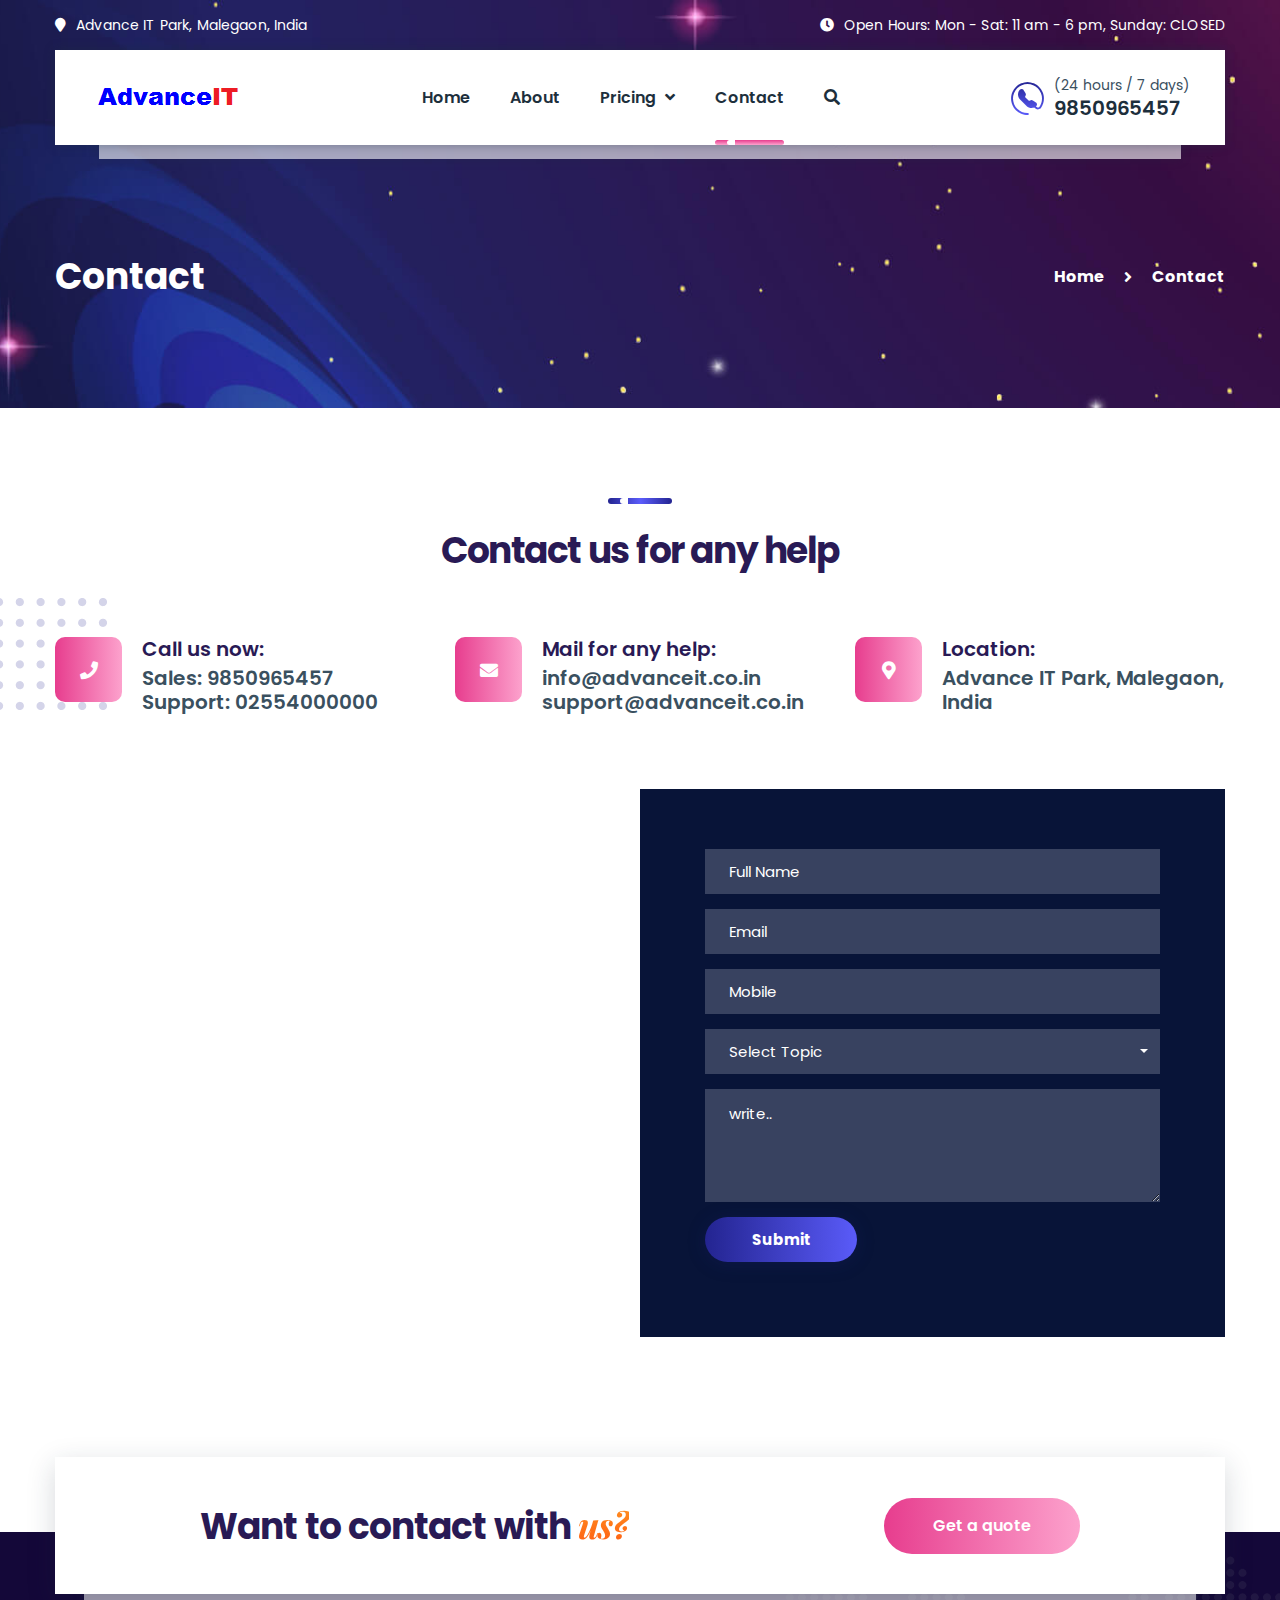
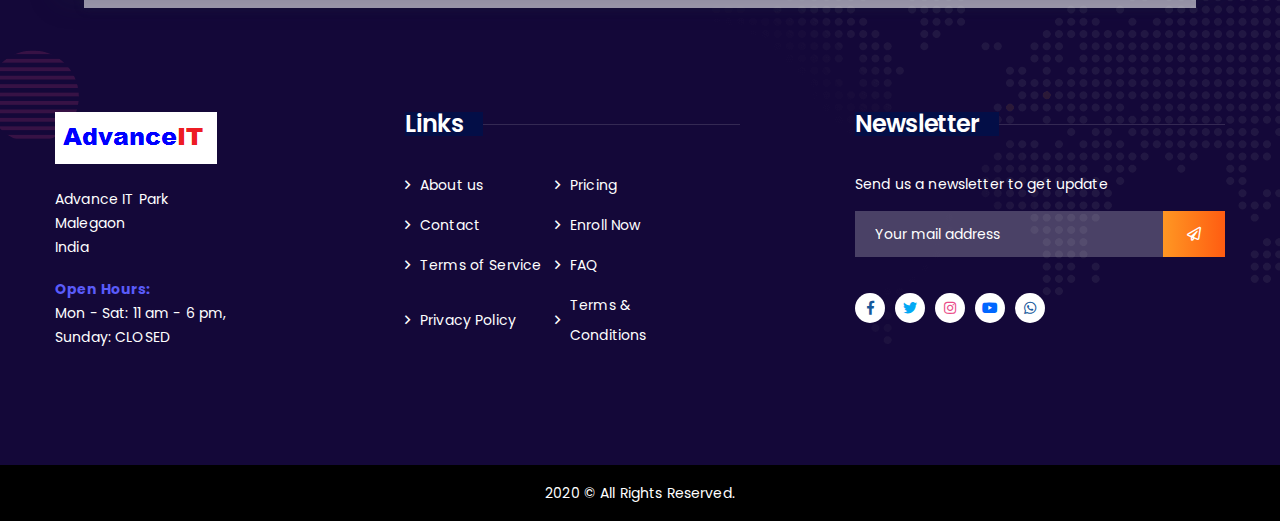
<file: contact.html>
<!DOCTYPE html>
<html lang="en">

<head>
    <meta charset="UTF-8">
    <meta name="viewport" content="width=device-width, initial-scale=1.0">
    <title>Contact || Advance IT || Software Company of India</title>

    <!-- favicon icons -->
    <link rel="apple-touch-icon" sizes="180x180" href="assets/images/favicons/apple-touch-icon.png">
    <link rel="icon" type="image/png" sizes="32x32" href="assets/images/favicons/favicon-32x32.png">
    <link rel="icon" type="image/png" sizes="16x16" href="assets/images/favicons/favicon-16x16.png">
    <link rel="manifest" href="assets/images/favicons/site.html">

    <link
        href="https://fonts.googleapis.com/css2?family=Playfair+Display:ital,wght@0,400;0,700;1,700&amp;family=Poppins:ital,wght@0,300;0,400;0,500;0,600;0,700;0,800;1,300;1,400;1,500;1,600;1,700;1,800&amp;display=swap"
        rel="stylesheet">

    <!-- plugin styles -->
    <link rel="stylesheet" href="assets/css/bootstrap.min.css">
    <link rel="stylesheet" href="assets/css/animate.min.css">
    <link rel="stylesheet" href="assets/css/bootstrap-datepicker.min.css">
    <link rel="stylesheet" href="assets/css/bootstrap-select.min.css">
    <link rel="stylesheet" href="assets/css/fontawesome-all.min.css">
    <link rel="stylesheet" href="assets/css/magnific-popup.css">
    <link rel="stylesheet" href="assets/css/owl.carousel.min.css">
    <link rel="stylesheet" href="assets/css/owl.theme.default.min.css">
    <link rel="stylesheet" href="assets/css/seolight-icons.css">
    <!-- template style -->
    <link rel="stylesheet" href="assets/css/style.css">
    <link rel="stylesheet" href="assets/css/responsive.css">
</head>

<body>

    <div class="preloader">
        <img src="assets/images/loader.png" class="preloader__image" alt="">
    </div><!-- /.preloader -->
    <div class="page-wrapper">
        <section class="main-header-wrapper">
            
			<div class="topbar-one">
                <div class="container">
                    <div class="topbar-one__left">
                        <p><i class="fa fa-map-marker"></i>Advance IT Park, Malegaon, India</p>
                    </div><!-- /.topbar-one__left -->
                    <div class="topbar-one__right">
                        <p><i class="fa fa-clock"></i>Open Hours: Mon - Sat: 11 am - 6 pm, Sunday: CLOSED</p>
                    </div><!-- /.topbar-one__right -->
                </div><!-- /.container -->
            </div><!-- /.topbar-one -->
            <header class="site-header-one stricky site-header-two ">
                <div class="container">
                    <div class="inner-container">
                        <div class="site-header-one__logo">
                            <a href="index-2.html">
                                <img src="assets/images/logo-3-1.png" alt="">
                            </a>
                            <a href="#" class="side-menu__toggler"><i class="fa fa-bars"></i></a>
                        </div><!-- /.site-header-one__logo -->
                        <div class="main-nav__main-navigation">
                            <ul class="main-nav__navigation-box">
                                <li><a href="index-2.html">Home</a></li>
                                <li><a href="about.html">About</a></li>
								<li class="dropdown">
									<a href="pricing.html">Pricing</a>
									<ul>
                                        <li><a href="website-pricing.html">CORPORATE WEBSITE</a></li>
                                        <li><a href="ecommerce-pricing.html">ECOMMERCE WEBSITE</a></li>
										<li><a href="webportal-pricing.html">WEBSITE PORTALS</a></li>
                                    </ul>
                                </li>
								<li><a href="contact.html">Contact</a></li>
                                <li class="search-btn search-popup__toggler">
                                    <a href="#"><i class="fa fa-search"></i></a>
                                </li>
                            </ul><!-- /.main-nav__navigation-box -->
                        </div><!-- /.main-nav__main-navigation -->
                        <div class="main-nav__right">
                            <a href="tel:9850965457" class="header-cta-btn">
                                <i class="seolight-icon-phone-circle"></i>
                                <span>(24 hours / 7 days)</span>
                                <strong>9850965457</strong>
                            </a><!-- /.header-cta-btn -->
                        </div><!-- /.main-nav__right -->
                    </div><!-- /.inner-container -->
                </div><!-- /.container -->
            </header><!-- /.site-header-one -->
	
	
	<div class="side-menu__block">


        <div class="side-menu__block-overlay custom-cursor__overlay">
            <div class="cursor"></div>
            <div class="cursor-follower"></div>
        </div><!-- /.side-menu__block-overlay -->
        <div class="side-menu__block-inner ">
            <div class="side-menu__top justify-content-end">

                <a href="#" class="side-menu__toggler side-menu__close-btn"><img
                        src="assets/images/shapes/close-1-1.png" alt=""></a>
            </div><!-- /.side-menu__top -->


            <nav class="mobile-nav__container">
                <!-- content is loading via js -->
            </nav>
            <div class="side-menu__sep"></div><!-- /.side-menu__sep -->
            <div class="side-menu__content">
                <p>Advance IT Company Of India</p>
                <p><a href="mailto:info@advanceit.co.in">info@advanceit.co.in</a> <br> <a href="tel:9850965457">9850965457</a></p>
                <div class="side-menu__social">
                    <a href="#"><i class="fab fa-facebook-f"></i></a>
                    <a href="#"><i class="fab fa-twitter"></i></a>
                    <a href="#"><i class="fab fa-instagram"></i></a>
                    <a href="#"><i class="fab fa-youtube"></i></a>
					<a href="#"><i class="fab fa-whatsapp"></i></a>
                </div>
            </div><!-- /.side-menu__content -->
        </div><!-- /.side-menu__block-inner -->
    </div><!-- /.side-menu__block -->


    <div class="search-popup">
        <div class="search-popup__overlay custom-cursor__overlay">
            <div class="cursor"></div>
            <div class="cursor-follower"></div>
        </div><!-- /.search-popup__overlay -->
        <div class="search-popup__inner">
            <form action="#" class="search-popup__form">
                <input type="text" name="search" placeholder="Type here to Search....">
                <button type="submit"><i class="fa fa-search"></i></button>
            </form>
        </div><!-- /.search-popup__inner -->
    </div><!-- /.search-popup -->			
        </section><!-- /.main-header-wrapper -->

        <section class="page-header">
            <div class="container">
                <h2>Contact</h2>
                <ul class="list-unstyled thm-breadcrumb">
                    <li><a href="index-2.html">Home</a></li>
                    <li><span>Contact</span></li>
                </ul><!-- /.list-unstyled thm-breadcrumb -->
            </div><!-- /.container -->
        </section><!-- /.page-header -->


        <section class="contact-info-one">
            <div class="container">
                <img src="assets/images/shapes/contact-info-shape-1-1.png" class="contact-info-one__bg-shape-1" alt="">
                <div class="block-title text-center">
                    <div class="block-title__line"></div><!-- /.block-title__line -->
                    <h3>Contact us for any help</h3>
                    <p></p>
                </div><!-- /.block-title text-center -->
                <div class="row">
                    <div class="col-lg-4">
                        <div class="contact-info-one__single">
                            <div class="contact-info-one__icon">
                                <i class="fa fa-phone"></i>
                            </div><!-- /.contact-info-one__icon -->
                            <div class="contact-info-one__content">
                                <h3>Call us now:</h3>
                                <h4><a href="tel:9850965457">Sales: 9850965457</a></h4>
								<h4><a href="tel:02554000000">Support: 02554000000</a></h4>
                                <p></p>
                            </div><!-- /.contact-info-one__content -->
                        </div><!-- /.contact-info-one__single -->
                    </div><!-- /.col-lg-4 -->
                    <div class="col-lg-4">
                        <div class="contact-info-one__single">
                            <div class="contact-info-one__icon">
                                <i class="fa fa-envelope"></i>
                            </div><!-- /.contact-info-one__icon -->
                            <div class="contact-info-one__content">
                                <h3>Mail for any help:</h3>
                                <h4><a href="mailto:info@advanceit.co.in">info@advanceit.co.in</a></h4>
								<h4><a href="mailto:support@advanceit.co.in">support@advanceit.co.in</a></h4>
                                <p></p>
                            </div><!-- /.contact-info-one__content -->
                        </div><!-- /.contact-info-one__single -->
                    </div><!-- /.col-lg-4 -->
                    <div class="col-lg-4">
                        <div class="contact-info-one__single">
                            <div class="contact-info-one__icon">
                                <i class="fa fa-map-marker-alt"></i>
                            </div><!-- /.contact-info-one__icon -->
                            <div class="contact-info-one__content">
                                <h3>Location:</h3>
                                <h4>Advance IT Park, Malegaon, India</h4>
                                <p></p>
                            </div><!-- /.contact-info-one__content -->
                        </div><!-- /.contact-info-one__single -->
                    </div><!-- /.col-lg-4 -->
                </div><!-- /.row -->
            </div><!-- /.container -->
        </section><!-- /.contact-info-one -->

        <section class="contact-one">
            <div class="container">
                <div class="row no-gutters">
                    <div class="col-lg-6">
                        <iframe
                            src="https://www.google.com/maps/embed?pb=!1m14!1m8!1m3!1d14945.395346595022!2d74.5424989!3d20.5329033!3m2!1i1024!2i768!4f13.1!3m3!1m2!1s0x0%3A0x3aa909cfb2892837!2sAdvance%20IT%20Park!5e0!3m2!1sen!2sin!4v1595586275595!5m2!1sen!2sin"
                            class="google-map__contact" allowfullscreen></iframe>
                    </div><!-- /.col-lg-6 -->
                    <div class="col-lg-6">
                        <form action="#" class="contact-one__form">
                            <div class="row">
                                <div class="col-md-12">
                                    <input type="text" placeholder="Full Name" name="name">
                                </div><!-- /.col-md-12 -->
                                <div class="col-md-12">
                                    <input type="text" placeholder="Email" name="email">
                                </div><!-- /.col-md-12 -->
								<div class="col-md-12">
                                    <input type="number" placeholder="Mobile" name="mobile">
                                </div><!-- /.col-md-12 -->
                                <div class="col-md-12">
                                    <select name="discussion" class="selectpicker">
										<option value="0">Select Topic</option>
                                        <option value="0">Information</option>
                                        <option value="0">Sales</option>
                                        <option value="0">Support</option>
                                    </select><!-- /# -->
                                </div><!-- /.col-md-12 -->
                                <div class="col-md-12">
                                    <textarea placeholder="write.."></textarea>
                                </div><!-- /.col-md-12 -->
                                <div class="col-md-12">
                                    <button type="submit" class="thm-btn contact-one__btn">Submit</button>
                                </div><!-- /.col-md-12 -->
                            </div><!-- /.row -->
                        </form><!-- /.contact-one__form -->
                    </div><!-- /.col-lg-6 -->
                </div><!-- /.row no-gutters -->
            </div><!-- /.container -->
        </section><!-- /.contact-one -->

        <section class="cta-one wow fadeInUp" data-wow-duration="1500ms">
            <div class="container ">
                <div class="inner-container ">
                    <h3>Want to contact with <span>us?</span></h3>

                    <div class="cta-one__btn-block">
                        <a href="contact.html" class="thm-btn cta-one__btn">Get a quote</a>
                        <!-- /.thm-btn cta-one__btn -->
                    </div><!-- /.cta-one__btn-block -->
                </div><!-- /.inner-container -->
            </div><!-- /.container -->
        </section><!-- /.cta-one -->

        <footer class="site-footer site-footer__two">

            <img src="assets/images/shapes/footer-bg-2-1.png" class="site-footer__shape-2" alt="">
            <img src="assets/images/shapes/footer-bg-2-2.png" class="site-footer__shape-3" alt="">
            <div class="site-footer__upper">
                <div class="container">
                    <div class="row">
                        <div class="col-lg-3 col-md-12">
                            <div class="footer-widget footer-widget__about">
                                <a href="index-2.html" class="footer-widget__logo">
                                    <img src="assets/images/logo-3-2.png" alt="">
                                </a>
                                <p>Advance IT Park <br> Malegaon <br> India</p>
                                <p><span>Open Hours: </span></p>
                                <p>Mon - Sat: 11 am - 6 pm, <br> Sunday: CLOSED</p>
                            </div><!-- /.footer-widget -->
                        </div><!-- /.col-lg-3 col-md-12 -->
                        <div class="col-lg-5 col-md-12">
                            <div class="footer-widget footer-widget__links">
                                <h3 class="footer-widget__title"><span>Links</span></h3><!-- /.footer-widget__title -->
                                <ul class="list-unstyled footer-widget__links-list">
                                    <li><a href="about.html">About us</a></li>
                                    <li><a href="pricing.html">Pricing</a></li>
                                    <li><a href="contact.html">Contact</a></li>
                                    <li><a href="#">Enroll Now</a></li>
									<li><a href="#">Terms of Service</a></li>
                                    <li><a href="#">FAQ</a></li>
                                    <li><a href="#">Privacy Policy</a></li>
                                    <li><a href="#">Terms & Conditions</a></li>
                                </ul><!-- /.list-unstyled footer-widget__links-list -->
                            </div><!-- /.footer-widget -->
                        </div><!-- /.col-lg-5 col-md-12 -->
                        <div class="col-lg-4 col-md-12">
                            <div class="footer-widget footer-widget__newsletter">
                                <h3 class="footer-widget__title"><span>Newsletter</span></h3>
                                <!-- /.footer-widget__title -->
                                <p>Send us a newsletter to get update</p>
                                <form action="#" class="footer-widget__mc-form">
                                    <input type="text" name="email" placeholder="Your mail address">
                                    <button type="submit"><i class="far fa-paper-plane"></i></button>
                                </form><!-- /.footer-widget__mc-form -->
                                <div class="footer-widget__social">
                                    <a href="#"><i class="fab fa-facebook-f"></i></a>
									<a href="#"><i class="fab fa-twitter"></i></a>
									<a href="#"><i class="fab fa-instagram"></i></a>
									<a href="#"><i class="fab fa-youtube"></i></a>
									<a href="#"><i class="fab fa-whatsapp"></i></a>
                                </div><!-- /.footer-widget__social -->
                            </div><!-- /.footer-widget -->
                        </div><!-- /.col-lg-4 -->
                    </div><!-- /.row -->
                </div><!-- /.container -->
            </div><!-- /.site-footer__upper -->
            <div class="site-footer__bottom">
                <div class="container text-center">
                    <p>2020 ©  All Rights Reserved.</p>
                </div><!-- /.container -->
            </div><!-- /.site-footer__bottom -->
        </footer><!-- /.site-footer -->
    </div><!-- /.page-wrapper -->
    <a href="#" data-target="html" class="scroll-to-target scroll-to-top"><i class="fa fa-angle-up"></i></a>


    
    <script src="assets/js/jquery-3.5.0.min.js"></script>
    <script src="assets/js/bootstrap.bundle.min.js"></script>
    <script src="assets/js/bootstrap-datepicker.min.js"></script>
    <script src="assets/js/bootstrap-select.min.js"></script>
    <script src="assets/js/isotope.js"></script>
    <script src="assets/js/jquery.ajaxchimp.min.js"></script>
    <script src="assets/js/jquery.waypoints.min.js"></script>
    <script src="assets/js/jquery.counterup.min.js"></script>
    <script src="assets/js/jquery.magnific-popup.min.js"></script>
    <script src="assets/js/jquery.validate.min.js"></script>
    <script src="assets/js/owl.carousel.min.js"></script>
    <script src="assets/js/TweenMax.min.js"></script>
    <script src="assets/js/wow.js"></script>
    <script src="assets/js/theme.js"></script>
</body>

</html>
</file>
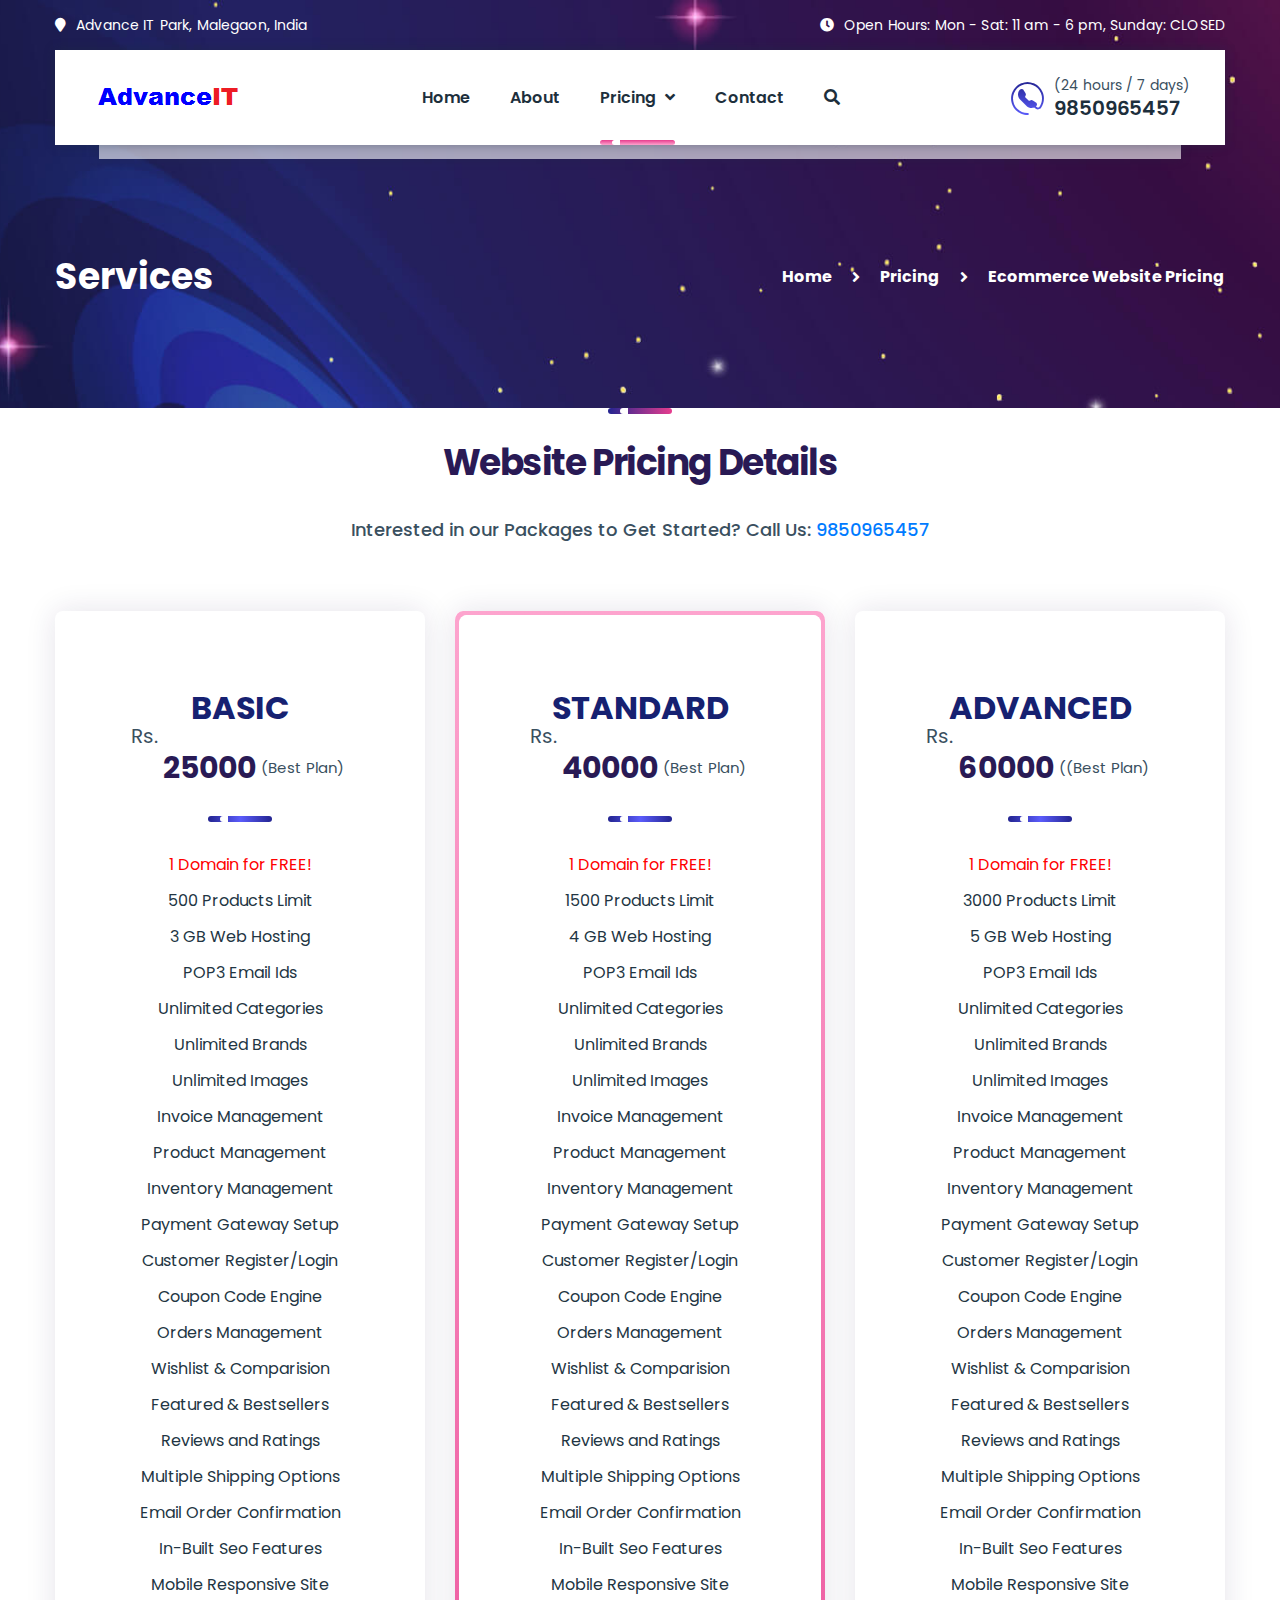
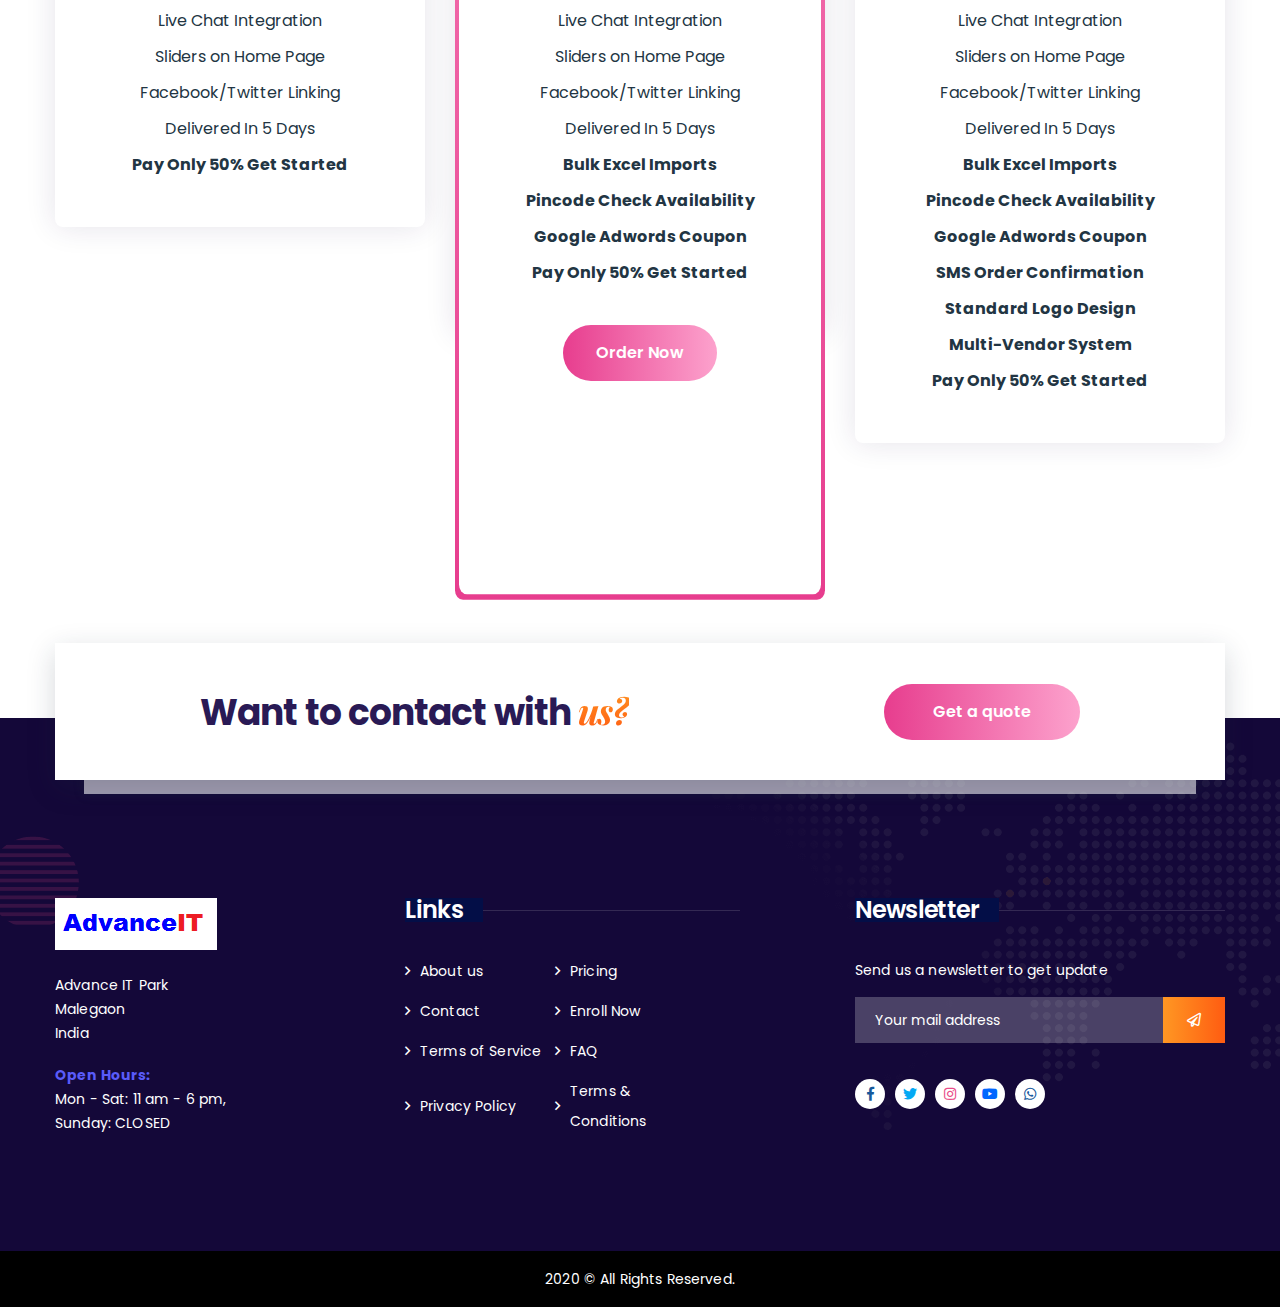
<file: ecommerce-pricing.html>
<!DOCTYPE html>
<html lang="en">

<head>
    <meta charset="UTF-8">
    <meta name="viewport" content="width=device-width, initial-scale=1.0">
    <title>Ecommerce Website Pricing || Advance IT || Software Company of India</title>

    <!-- favicon icons -->
    <link rel="apple-touch-icon" sizes="180x180" href="assets/images/favicons/apple-touch-icon.png">
    <link rel="icon" type="image/png" sizes="32x32" href="assets/images/favicons/favicon-32x32.png">
    <link rel="icon" type="image/png" sizes="16x16" href="assets/images/favicons/favicon-16x16.png">
    <link rel="manifest" href="assets/images/favicons/site.html">

    <link
        href="https://fonts.googleapis.com/css2?family=Playfair+Display:ital,wght@0,400;0,700;1,700&amp;family=Poppins:ital,wght@0,300;0,400;0,500;0,600;0,700;0,800;1,300;1,400;1,500;1,600;1,700;1,800&amp;display=swap"
        rel="stylesheet">

    <!-- plugin styles -->
    <link rel="stylesheet" href="assets/css/bootstrap.min.css">
    <link rel="stylesheet" href="assets/css/animate.min.css">
    <link rel="stylesheet" href="assets/css/bootstrap-datepicker.min.css">
    <link rel="stylesheet" href="assets/css/bootstrap-select.min.css">
    <link rel="stylesheet" href="assets/css/fontawesome-all.min.css">
    <link rel="stylesheet" href="assets/css/magnific-popup.css">
    <link rel="stylesheet" href="assets/css/owl.carousel.min.css">
    <link rel="stylesheet" href="assets/css/owl.theme.default.min.css">
    <link rel="stylesheet" href="assets/css/seolight-icons.css">
    <!-- template style -->
    <link rel="stylesheet" href="assets/css/style.css">
    <link rel="stylesheet" href="assets/css/responsive.css">
</head>

<body>

    <div class="preloader">
        <img src="assets/images/loader.png" class="preloader__image" alt="">
    </div><!-- /.preloader -->
    <div class="page-wrapper">
	
        <section class="main-header-wrapper">
		
            <div class="topbar-one">
                <div class="container">
                    <div class="topbar-one__left">
                        <p><i class="fa fa-map-marker"></i>Advance IT Park, Malegaon, India</p>
                    </div><!-- /.topbar-one__left -->
                    <div class="topbar-one__right">
                        <p><i class="fa fa-clock"></i>Open Hours: Mon - Sat: 11 am - 6 pm, Sunday: CLOSED</p>
                    </div><!-- /.topbar-one__right -->
                </div><!-- /.container -->
            </div><!-- /.topbar-one -->
            <header class="site-header-one stricky site-header-two ">
                <div class="container">
                    <div class="inner-container">
                        <div class="site-header-one__logo">
                            <a href="index-2.html">
                                <img src="assets/images/logo-3-1.png" alt="">
                            </a>
                            <a href="#" class="side-menu__toggler"><i class="fa fa-bars"></i></a>
                        </div><!-- /.site-header-one__logo -->
                        <div class="main-nav__main-navigation">
                            <ul class="main-nav__navigation-box">
                                <li><a href="index-2.html">Home</a></li>
                                <li><a href="about.html">About</a></li>
								<li class="dropdown">
									<a href="pricing.html">Pricing</a>
									<ul>
                                        <li><a href="website-pricing.html">CORPORATE WEBSITE</a></li>
                                        <li><a href="ecommerce-pricing.html">ECOMMERCE WEBSITE</a></li>
										<li><a href="webportal-pricing.html">WEBSITE PORTALS</a></li>
                                    </ul>
                                </li>
								<li><a href="contact.html">Contact</a></li>
                                <li class="search-btn search-popup__toggler">
                                    <a href="#"><i class="fa fa-search"></i></a>
                                </li>
                            </ul><!-- /.main-nav__navigation-box -->
                        </div><!-- /.main-nav__main-navigation -->
                        <div class="main-nav__right">
                            <a href="tel:9850965457" class="header-cta-btn">
                                <i class="seolight-icon-phone-circle"></i>
                                <span>(24 hours / 7 days)</span>
                                <strong>9850965457</strong>
                            </a><!-- /.header-cta-btn -->
                        </div><!-- /.main-nav__right -->
                    </div><!-- /.inner-container -->
                </div><!-- /.container -->
            </header><!-- /.site-header-one -->
	
	
	<div class="side-menu__block">


        <div class="side-menu__block-overlay custom-cursor__overlay">
            <div class="cursor"></div>
            <div class="cursor-follower"></div>
        </div><!-- /.side-menu__block-overlay -->
        <div class="side-menu__block-inner ">
            <div class="side-menu__top justify-content-end">

                <a href="#" class="side-menu__toggler side-menu__close-btn"><img
                        src="assets/images/shapes/close-1-1.png" alt=""></a>
            </div><!-- /.side-menu__top -->


            <nav class="mobile-nav__container">
                <!-- content is loading via js -->
            </nav>
            <div class="side-menu__sep"></div><!-- /.side-menu__sep -->
            <div class="side-menu__content">
                <p>Advance IT Company Of India</p>
                <p><a href="mailto:info@advanceit.co.in">info@advanceit.co.in</a> <br> <a href="tel:9850965457">9850965457</a></p>
                <div class="side-menu__social">
                    <a href="#"><i class="fab fa-facebook-f"></i></a>
                    <a href="#"><i class="fab fa-twitter"></i></a>
                    <a href="#"><i class="fab fa-instagram"></i></a>
                    <a href="#"><i class="fab fa-youtube"></i></a>
					<a href="#"><i class="fab fa-whatsapp"></i></a>
                </div>
            </div><!-- /.side-menu__content -->
        </div><!-- /.side-menu__block-inner -->
    </div><!-- /.side-menu__block -->


    <div class="search-popup">
        <div class="search-popup__overlay custom-cursor__overlay">
            <div class="cursor"></div>
            <div class="cursor-follower"></div>
        </div><!-- /.search-popup__overlay -->
        <div class="search-popup__inner">
            <form action="#" class="search-popup__form">
                <input type="text" name="search" placeholder="Type here to Search....">
                <button type="submit"><i class="fa fa-search"></i></button>
            </form>
        </div><!-- /.search-popup__inner -->
    </div><!-- /.search-popup -->			
        </section><!-- /.main-header-wrapper -->

        <section class="page-header">
            <div class="container">
                <h2>Services</h2>
                <ul class="list-unstyled thm-breadcrumb">
                    <li><a href="index-2.html">Home</a></li>
					<li><a href="pricing.html">Pricing</a></li>
                    <li><span>Ecommerce Website Pricing</span></li>
                </ul><!-- /.list-unstyled thm-breadcrumb -->
            </div><!-- /.container -->
        </section><!-- /.page-header -->

        
        <section class="pricing-one">
            <div class="container">
                <div class="block-title text-center">
                    <div class="block-title__line line-two"></div><!-- /.block-title__line -->
                    <h3>Website Pricing Details <span></span></h3>
                    <p>Interested in our Packages to Get Started? Call Us: <a href="tel:9850965457">9850965457</a></p>
                </div><!-- /.block-title text-center -->

                <div class="row">
                    <div class="col-lg-4">
                        <div class="pricing-one__single">
                            <div class="pricing-one__inner">
                                <h4>BASIC</h4>
                                <p><b>Rs.</b><span>25000</span>(Best Plan)</p>
                                <div class="pricing-one__line"></div><!-- /.pricing-one__line -->
                                <ul class="list-unstyled pricing-one__list">
                                <li><font color="red">1 Domain for FREE!</font></li>
								<li>500 Products Limit</li>
								<li>3 GB Web Hosting</li>
								<li>POP3 Email Ids</li>
								<li>Unlimited Categories</li>
								<li>Unlimited Brands</li>
								<li>Unlimited Images</li>
								<li>Invoice Management</li>
								<li>Product Management</li>
								<li>Inventory Management</li>
								<li>Payment Gateway Setup</li>
								<li>Customer Register/Login</li>
								<li>Coupon Code Engine</li>
								<li>Orders Management</li>
								<li>Wishlist &amp; Comparision</li>
								<li>Featured &amp; Bestsellers</li>
								<li>Reviews and Ratings</li>
								<li>Multiple Shipping Options</li>
								<li>Email Order Confirmation</li>
								<li>In-Built Seo Features</li>
								<li>Mobile Responsive Site</li>
								<li>Live Chat Integration</li>
								<li>Sliders on Home Page</li>
								<li>Facebook/Twitter Linking</li>
								<li>Delivered In 5 Days</li>
								<li><b>Pay Only 50% Get Started</b></li>
                                </ul><!-- /.list-unstyled pricing-one__list -->
                                <a href="contact.html" class="thm-btn pricing-one__btn">Order Now</a><!-- /.thm-btn -->
                            </div><!-- /.pricing-one__inner -->
                        </div><!-- /.pricing-one__single -->
                    </div><!-- /.col-lg-4 -->
					
                    <div class="col-lg-4">
                        <div class="pricing-one__single">
                            <div class="pricing-one__inner">
                                <h4>STANDARD</h4>
                                <p><b>Rs.</b><span>40000</span>(Best Plan)</p>
                                <div class="pricing-one__line"></div><!-- /.pricing-one__line -->
                                <ul class="list-unstyled pricing-one__list">
                                <li><font color="red">1 Domain for FREE!</font></li>						
								<li>1500 Products Limit</li>
								<li>4 GB Web Hosting</li>
								<li>POP3 Email Ids</li>
								<li>Unlimited Categories</li>
								<li>Unlimited Brands</li>
								<li>Unlimited Images</li>
								<li>Invoice Management</li>
								<li>Product Management</li>
								<li>Inventory Management</li>
								<li>Payment Gateway Setup</li>
								<li>Customer Register/Login</li>
								<li>Coupon Code Engine</li>
								<li>Orders Management</li>
								<li>Wishlist &amp; Comparision</li>
								<li>Featured &amp; Bestsellers</li>
								<li>Reviews and Ratings</li>
								<li>Multiple Shipping Options</li>
								<li>Email Order Confirmation</li>
								<li>In-Built Seo Features</li>
								<li>Mobile Responsive Site</li>
								<li>Live Chat Integration</li>
								<li>Sliders on Home Page</li>
								<li>Facebook/Twitter Linking</li>
								<li>Delivered In 5 Days</li>
								<li><b>Bulk Excel Imports</b></li>
								<li><b>Pincode Check Availability</b></li>
								<li><b>Google Adwords Coupon</b></li>
								<li><b>Pay Only 50% Get Started</b></li>
                                </ul><!-- /.list-unstyled pricing-one__list -->
                                <a href="contact.html" class="thm-btn pricing-one__btn">Order Now</a><!-- /.thm-btn -->
                            </div><!-- /.pricing-one__inner -->
                        </div><!-- /.pricing-one__single -->
                    </div><!-- /.col-lg-4 -->
					
                    <div class="col-lg-4">
                        <div class="pricing-one__single">
                            <div class="pricing-one__inner">
                                <h4>ADVANCED</h4>
                                <p><b>Rs.</b><span>60000</span>((Best Plan)</p>
                                <div class="pricing-one__line"></div><!-- /.pricing-one__line -->
                                <ul class="list-unstyled pricing-one__list">
                                <li><font color="red">1 Domain for FREE!</font></li>						
								<li>3000 Products Limit</li>
								<li>5 GB Web Hosting</li>
								<li>POP3 Email Ids</li>
								<li>Unlimited Categories</li>
								<li>Unlimited Brands</li>
								<li>Unlimited Images</li>
								<li>Invoice Management</li>
								<li>Product Management</li>
								<li>Inventory Management</li>
								<li>Payment Gateway Setup</li>
								<li>Customer Register/Login</li>
								<li>Coupon Code Engine</li>
								<li>Orders Management</li>
								<li>Wishlist &amp; Comparision</li>
								<li>Featured &amp; Bestsellers</li>
								<li>Reviews and Ratings</li>
								<li>Multiple Shipping Options</li>
								<li>Email Order Confirmation</li>
								<li>In-Built Seo Features</li>
								<li>Mobile Responsive Site</li>
								<li>Live Chat Integration</li>
								<li>Sliders on Home Page</li>
								<li>Facebook/Twitter Linking</li>
								<li>Delivered In 5 Days</li>
								<li><b>Bulk Excel Imports</b></li>
								<li><b>Pincode Check Availability</b></li>
								<li><b>Google Adwords Coupon</b></li>
								<li><b>SMS Order Confirmation</b></li>
								<li><b>Standard Logo Design</b></li>
								<li><b>Multi-Vendor System</b></li>
								<li><b>Pay Only 50% Get Started</b></li>
                                </ul><!-- /.list-unstyled pricing-one__list -->
                                <a href="contact.html" class="thm-btn pricing-one__btn">Order Now</a><!-- /.thm-btn -->
                            </div><!-- /.pricing-one__inner -->
                        </div><!-- /.pricing-one__single -->
                    </div><!-- /.col-lg-4 -->
                </div><!-- /.row -->

            </div><!-- /.container -->
        </section><!-- /.pricing-one -->
		
		<section class="cta-one wow fadeInUp" data-wow-duration="1500ms">
            <div class="container ">
                <div class="inner-container ">
                    <h3>Want to contact with <span>us?</span></h3>

                    <div class="cta-one__btn-block">
                        <a href="contact.html" class="thm-btn cta-one__btn">Get a quote</a>
                        <!-- /.thm-btn cta-one__btn -->
                    </div><!-- /.cta-one__btn-block -->
                </div><!-- /.inner-container -->
            </div><!-- /.container -->
        </section><!-- /.cta-one -->

        <footer class="site-footer site-footer__two">

            <img src="assets/images/shapes/footer-bg-2-1.png" class="site-footer__shape-2" alt="">
            <img src="assets/images/shapes/footer-bg-2-2.png" class="site-footer__shape-3" alt="">
            <div class="site-footer__upper">
                <div class="container">
                    <div class="row">
                        <div class="col-lg-3 col-md-12">
                            <div class="footer-widget footer-widget__about">
                                <a href="index-2.html" class="footer-widget__logo">
                                    <img src="assets/images/logo-3-2.png" alt="">
                                </a>
                                <p>Advance IT Park <br> Malegaon <br> India</p>
                                <p><span>Open Hours: </span></p>
                                <p>Mon - Sat: 11 am - 6 pm, <br> Sunday: CLOSED</p>
                            </div><!-- /.footer-widget -->
                        </div><!-- /.col-lg-3 col-md-12 -->
                        <div class="col-lg-5 col-md-12">
                            <div class="footer-widget footer-widget__links">
                                <h3 class="footer-widget__title"><span>Links</span></h3><!-- /.footer-widget__title -->
                                <ul class="list-unstyled footer-widget__links-list">
                                    <li><a href="about.html">About us</a></li>
                                    <li><a href="pricing.html">Pricing</a></li>
                                    <li><a href="contact.html">Contact</a></li>
                                    <li><a href="#">Enroll Now</a></li>
									<li><a href="#">Terms of Service</a></li>
                                    <li><a href="#">FAQ</a></li>
                                    <li><a href="#">Privacy Policy</a></li>
                                    <li><a href="#">Terms & Conditions</a></li>
                                </ul><!-- /.list-unstyled footer-widget__links-list -->
                            </div><!-- /.footer-widget -->
                        </div><!-- /.col-lg-5 col-md-12 -->
                        <div class="col-lg-4 col-md-12">
                            <div class="footer-widget footer-widget__newsletter">
                                <h3 class="footer-widget__title"><span>Newsletter</span></h3>
                                <!-- /.footer-widget__title -->
                                <p>Send us a newsletter to get update</p>
                                <form action="#" class="footer-widget__mc-form">
                                    <input type="text" name="email" placeholder="Your mail address">
                                    <button type="submit"><i class="far fa-paper-plane"></i></button>
                                </form><!-- /.footer-widget__mc-form -->
                                <div class="footer-widget__social">
                                    <a href="#"><i class="fab fa-facebook-f"></i></a>
									<a href="#"><i class="fab fa-twitter"></i></a>
									<a href="#"><i class="fab fa-instagram"></i></a>
									<a href="#"><i class="fab fa-youtube"></i></a>
									<a href="#"><i class="fab fa-whatsapp"></i></a>
                                </div><!-- /.footer-widget__social -->
                            </div><!-- /.footer-widget -->
                        </div><!-- /.col-lg-4 -->
                    </div><!-- /.row -->
                </div><!-- /.container -->
            </div><!-- /.site-footer__upper -->
            <div class="site-footer__bottom">
                <div class="container text-center">
                    <p>2020 ©  All Rights Reserved.</p>
                </div><!-- /.container -->
            </div><!-- /.site-footer__bottom -->
        </footer><!-- /.site-footer -->
    </div><!-- /.page-wrapper -->
    <a href="#" data-target="html" class="scroll-to-target scroll-to-top"><i class="fa fa-angle-up"></i></a>


    
    <script src="assets/js/jquery-3.5.0.min.js"></script>
    <script src="assets/js/bootstrap.bundle.min.js"></script>
    <script src="assets/js/bootstrap-datepicker.min.js"></script>
    <script src="assets/js/bootstrap-select.min.js"></script>
    <script src="assets/js/isotope.js"></script>
    <script src="assets/js/jquery.ajaxchimp.min.js"></script>
    <script src="assets/js/jquery.waypoints.min.js"></script>
    <script src="assets/js/jquery.counterup.min.js"></script>
    <script src="assets/js/jquery.magnific-popup.min.js"></script>
    <script src="assets/js/jquery.validate.min.js"></script>
    <script src="assets/js/owl.carousel.min.js"></script>
    <script src="assets/js/TweenMax.min.js"></script>
    <script src="assets/js/wow.js"></script>
    <script src="assets/js/theme.js"></script>
</body>

</html>
</file>
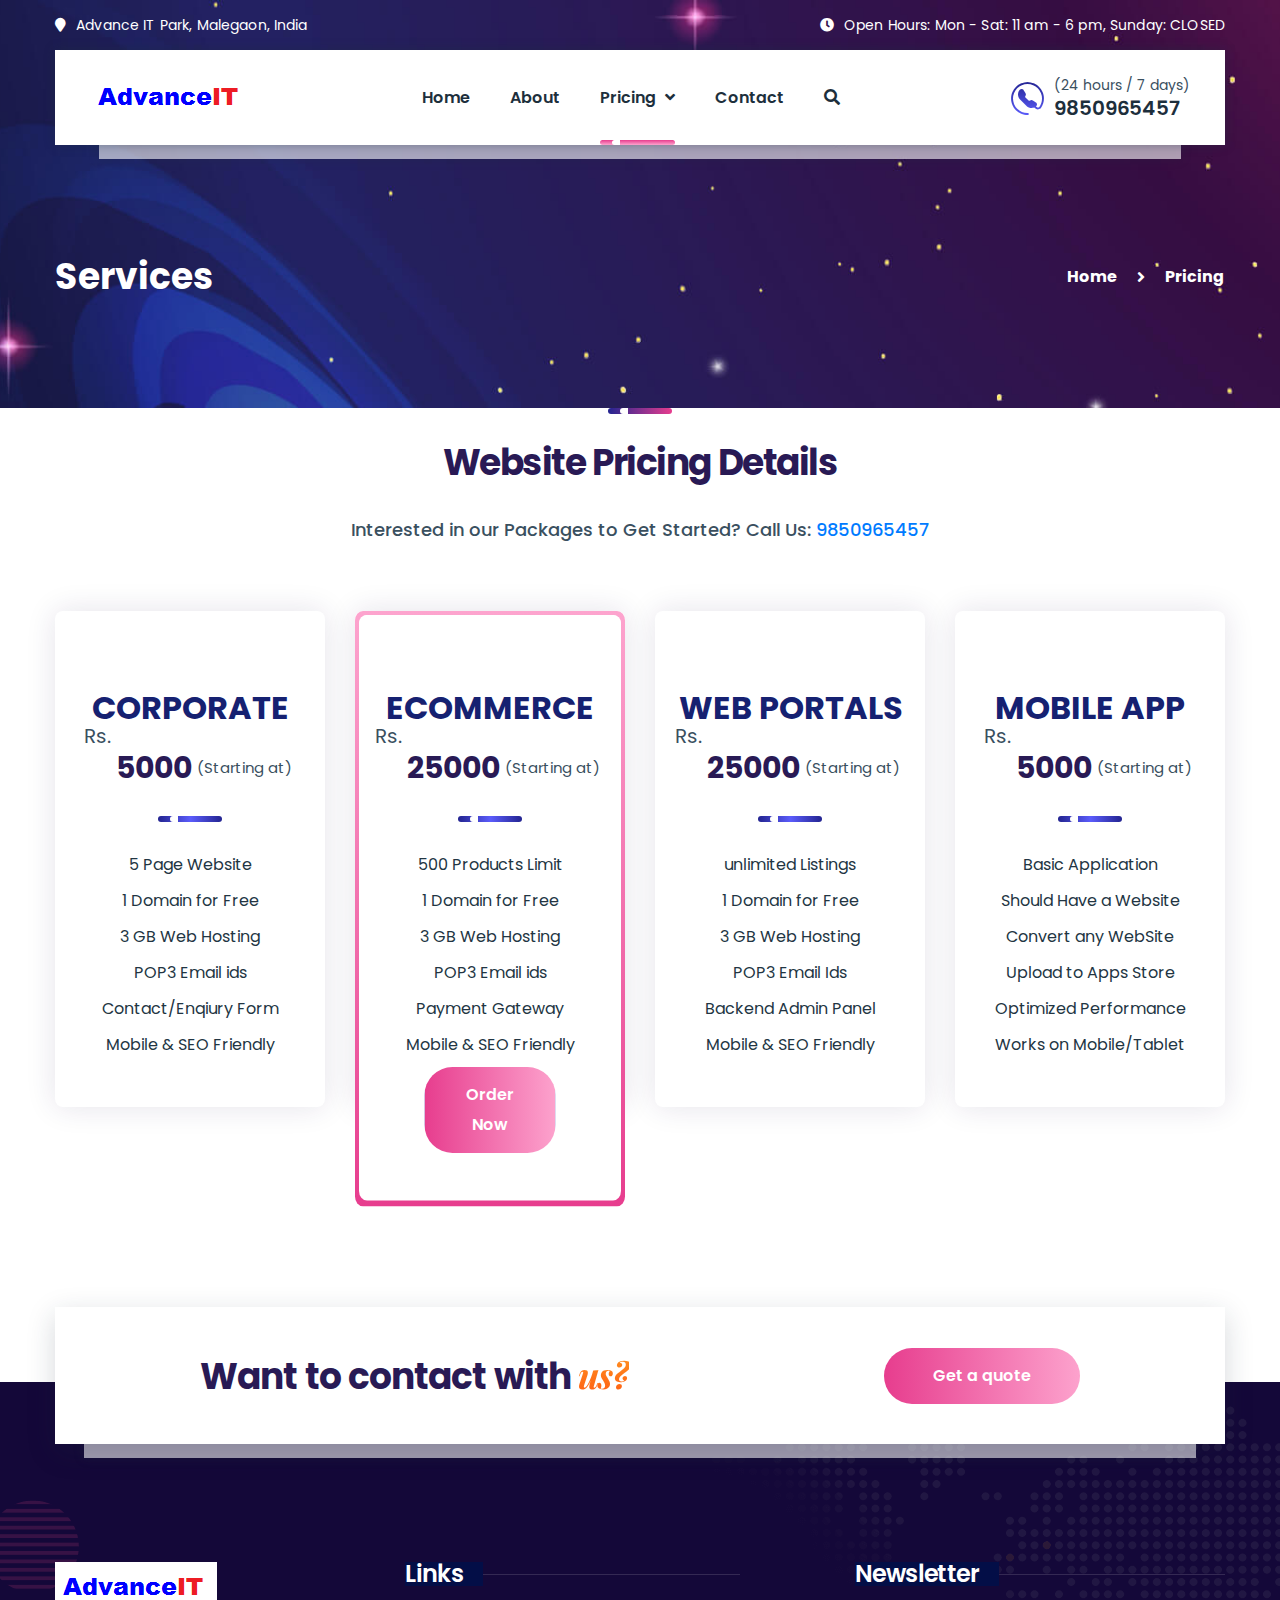
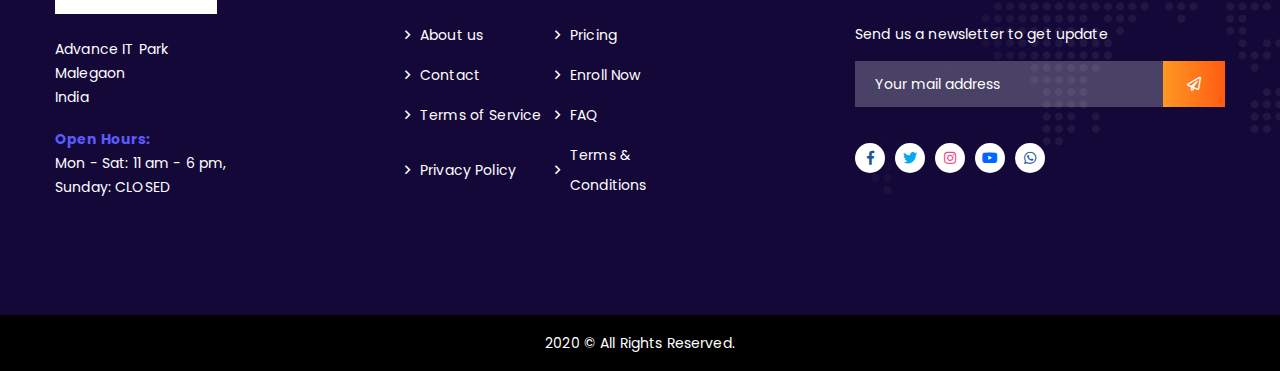
<file: pricing.html>
<!DOCTYPE html>
<html lang="en">

<head>
    <meta charset="UTF-8">
    <meta name="viewport" content="width=device-width, initial-scale=1.0">
    <title>WebSite Pricing || Advance IT || Software Company of India</title>

    <!-- favicon icons -->
    <link rel="apple-touch-icon" sizes="180x180" href="assets/images/favicons/apple-touch-icon.png">
    <link rel="icon" type="image/png" sizes="32x32" href="assets/images/favicons/favicon-32x32.png">
    <link rel="icon" type="image/png" sizes="16x16" href="assets/images/favicons/favicon-16x16.png">
    <link rel="manifest" href="assets/images/favicons/site.html">

    <link
        href="https://fonts.googleapis.com/css2?family=Playfair+Display:ital,wght@0,400;0,700;1,700&amp;family=Poppins:ital,wght@0,300;0,400;0,500;0,600;0,700;0,800;1,300;1,400;1,500;1,600;1,700;1,800&amp;display=swap"
        rel="stylesheet">

    <!-- plugin styles -->
    <link rel="stylesheet" href="assets/css/bootstrap.min.css">
    <link rel="stylesheet" href="assets/css/animate.min.css">
    <link rel="stylesheet" href="assets/css/bootstrap-datepicker.min.css">
    <link rel="stylesheet" href="assets/css/bootstrap-select.min.css">
    <link rel="stylesheet" href="assets/css/fontawesome-all.min.css">
    <link rel="stylesheet" href="assets/css/magnific-popup.css">
    <link rel="stylesheet" href="assets/css/owl.carousel.min.css">
    <link rel="stylesheet" href="assets/css/owl.theme.default.min.css">
    <link rel="stylesheet" href="assets/css/seolight-icons.css">
    <!-- template style -->
    <link rel="stylesheet" href="assets/css/style.css">
    <link rel="stylesheet" href="assets/css/responsive.css">
</head>

<body>

    <div class="preloader">
        <img src="assets/images/loader.png" class="preloader__image" alt="">
    </div><!-- /.preloader -->
    <div class="page-wrapper">
	
        <section class="main-header-wrapper">
		
            <div class="topbar-one">
                <div class="container">
                    <div class="topbar-one__left">
                        <p><i class="fa fa-map-marker"></i>Advance IT Park, Malegaon, India</p>
                    </div><!-- /.topbar-one__left -->
                    <div class="topbar-one__right">
                        <p><i class="fa fa-clock"></i>Open Hours: Mon - Sat: 11 am - 6 pm, Sunday: CLOSED</p>
                    </div><!-- /.topbar-one__right -->
                </div><!-- /.container -->
            </div><!-- /.topbar-one -->
            <header class="site-header-one stricky site-header-two ">
                <div class="container">
                    <div class="inner-container">
                        <div class="site-header-one__logo">
                            <a href="index-2.html">
                                <img src="assets/images/logo-3-1.png" alt="">
                            </a>
                            <a href="#" class="side-menu__toggler"><i class="fa fa-bars"></i></a>
                        </div><!-- /.site-header-one__logo -->
                        <div class="main-nav__main-navigation">
                            <ul class="main-nav__navigation-box">
                                <li><a href="index-2.html">Home</a></li>
                                <li><a href="about.html">About</a></li>
								<li class="dropdown">
									<a href="pricing.html">Pricing</a>
									<ul>
                                        <li><a href="website-pricing.html">CORPORATE WEBSITE</a></li>
                                        <li><a href="ecommerce-pricing.html">ECOMMERCE WEBSITE</a></li>
										<li><a href="webportal-pricing.html">WEBSITE PORTALS</a></li>
                                    </ul>
                                </li>
								<li><a href="contact.html">Contact</a></li>
                                <li class="search-btn search-popup__toggler">
                                    <a href="#"><i class="fa fa-search"></i></a>
                                </li>
                            </ul><!-- /.main-nav__navigation-box -->
                        </div><!-- /.main-nav__main-navigation -->
                        <div class="main-nav__right">
                            <a href="tel:9850965457" class="header-cta-btn">
                                <i class="seolight-icon-phone-circle"></i>
                                <span>(24 hours / 7 days)</span>
                                <strong>9850965457</strong>
                            </a><!-- /.header-cta-btn -->
                        </div><!-- /.main-nav__right -->
                    </div><!-- /.inner-container -->
                </div><!-- /.container -->
            </header><!-- /.site-header-one -->
	
	
	<div class="side-menu__block">


        <div class="side-menu__block-overlay custom-cursor__overlay">
            <div class="cursor"></div>
            <div class="cursor-follower"></div>
        </div><!-- /.side-menu__block-overlay -->
        <div class="side-menu__block-inner ">
            <div class="side-menu__top justify-content-end">

                <a href="#" class="side-menu__toggler side-menu__close-btn"><img
                        src="assets/images/shapes/close-1-1.png" alt=""></a>
            </div><!-- /.side-menu__top -->


            <nav class="mobile-nav__container">
                <!-- content is loading via js -->
            </nav>
            <div class="side-menu__sep"></div><!-- /.side-menu__sep -->
            <div class="side-menu__content">
                <p>Advance IT Company Of India</p>
                <p><a href="mailto:info@advanceit.co.in">info@advanceit.co.in</a> <br> <a href="tel:9850965457">9850965457</a></p>
                <div class="side-menu__social">
                    <a href="#"><i class="fab fa-facebook-f"></i></a>
                    <a href="#"><i class="fab fa-twitter"></i></a>
                    <a href="#"><i class="fab fa-instagram"></i></a>
                    <a href="#"><i class="fab fa-youtube"></i></a>
					<a href="#"><i class="fab fa-whatsapp"></i></a>
                </div>
            </div><!-- /.side-menu__content -->
        </div><!-- /.side-menu__block-inner -->
    </div><!-- /.side-menu__block -->


    <div class="search-popup">
        <div class="search-popup__overlay custom-cursor__overlay">
            <div class="cursor"></div>
            <div class="cursor-follower"></div>
        </div><!-- /.search-popup__overlay -->
        <div class="search-popup__inner">
            <form action="#" class="search-popup__form">
                <input type="text" name="search" placeholder="Type here to Search....">
                <button type="submit"><i class="fa fa-search"></i></button>
            </form>
        </div><!-- /.search-popup__inner -->
    </div><!-- /.search-popup -->			
        </section><!-- /.main-header-wrapper -->

        <section class="page-header">
            <div class="container">
                <h2>Services</h2>
                <ul class="list-unstyled thm-breadcrumb">
                    <li><a href="index-2.html">Home</a></li>
                    <li><span>Pricing</span></li>
                </ul><!-- /.list-unstyled thm-breadcrumb -->
            </div><!-- /.container -->
        </section><!-- /.page-header -->

        
        <section class="pricing-one">
            <div class="container">
                <div class="block-title text-center">
                    <div class="block-title__line line-two"></div><!-- /.block-title__line -->
                    <h3>Website Pricing Details <span></span></h3>
                    <p>Interested in our Packages to Get Started? Call Us: <a href="tel:9850965457">9850965457</a></p>
                </div><!-- /.block-title text-center -->

                <div class="row">
                    <div class="col-lg-3">
                        <div class="pricing-one__single">
                            <div class="pricing-one__inner">
                                <h4>CORPORATE</h4>
                                <p><b>Rs.</b><span>5000</span>(Starting at)</p>
                                <div class="pricing-one__line"></div><!-- /.pricing-one__line -->
                                <ul class="list-unstyled pricing-one__list">
                                <li>5 Page Website</li>								
                                <li>1 Domain for Free</li>
                                <li>3 GB Web Hosting</li>
                                <li>POP3 Email ids</li>
                                <li>Contact/Enqiury Form</li>								
                                <li>Mobile &amp; SEO Friendly</li>
                                </ul><!-- /.list-unstyled pricing-one__list -->
                                <a href="website-pricing.html" class="thm-btn pricing-one__btn">Order Now</a><!-- /.thm-btn -->
                            </div><!-- /.pricing-one__inner -->
                        </div><!-- /.pricing-one__single -->
                    </div><!-- /.col-lg-4 -->
					
                    <div class="col-lg-3">
                        <div class="pricing-one__single">
                            <div class="pricing-one__inner">
                                <h4>ECOMMERCE</h4>
                                <p><b>Rs.</b><span>25000</span>(Starting at)</p>
                                <div class="pricing-one__line"></div><!-- /.pricing-one__line -->
                                <ul class="list-unstyled pricing-one__list">
                                <li>500 Products Limit</li>															
                                <li>1 Domain for Free</li>
                                <li>3 GB Web Hosting</li>
                                <li>POP3 Email ids</li>
                                <li>Payment Gateway</li>
                                <li>Mobile &amp; SEO Friendly</li>
                                </ul><!-- /.list-unstyled pricing-one__list -->
                                <a href="ecommerce-pricing.html" class="thm-btn pricing-one__btn">Order Now</a><!-- /.thm-btn -->
                            </div><!-- /.pricing-one__inner -->
                        </div><!-- /.pricing-one__single -->
                    </div><!-- /.col-lg-4 -->
					
                    <div class="col-lg-3">
                        <div class="pricing-one__single">
                            <div class="pricing-one__inner">
                                <h4>WEB PORTALS</h4>
                                <p><b>Rs.</b><span>25000</span>(Starting at)</p>
                                <div class="pricing-one__line"></div><!-- /.pricing-one__line -->
                                <ul class="list-unstyled pricing-one__list">
                                <li>unlimited Listings</li>
                                <li>1 Domain for Free</li>
                                <li>3 GB Web Hosting</li>
                                <li>POP3 Email Ids</li>
                                <li>Backend Admin Panel</li>
                                <li>Mobile &amp; SEO Friendly</li>
                                </ul><!-- /.list-unstyled pricing-one__list -->
                                <a href="webportal-pricing.html" class="thm-btn pricing-one__btn">Order Now</a><!-- /.thm-btn -->
                            </div><!-- /.pricing-one__inner -->
                        </div><!-- /.pricing-one__single -->
                    </div><!-- /.col-lg-4 -->
					
					<div class="col-lg-3">
                        <div class="pricing-one__single">
                            <div class="pricing-one__inner">
                                <h4>MOBILE APP</h4>
                                <p><b>Rs.</b><span>5000</span>(Starting at)</p>
                                <div class="pricing-one__line"></div><!-- /.pricing-one__line -->
                                <ul class="list-unstyled pricing-one__list">
                                    <li>Basic Application</li>
                                <li>Should Have a Website</li>								
                                <li>Convert any WebSite</li>
                                <li>Upload to Apps Store</li><li>
                                </li><li>Optimized Performance</li>
                                <li>Works on Mobile/Tablet</li>
                                </ul><!-- /.list-unstyled pricing-one__list -->
                                <a href="contact.html" class="thm-btn pricing-one__btn">Order Now</a><!-- /.thm-btn -->
                            </div><!-- /.pricing-one__inner -->
                        </div><!-- /.pricing-one__single -->
                    </div><!-- /.col-lg-4 -->
                </div><!-- /.row -->

            </div><!-- /.container -->
        </section><!-- /.pricing-one -->
		
		<section class="cta-one wow fadeInUp" data-wow-duration="1500ms">
            <div class="container ">
                <div class="inner-container ">
                    <h3>Want to contact with <span>us?</span></h3>

                    <div class="cta-one__btn-block">
                        <a href="contact.html" class="thm-btn cta-one__btn">Get a quote</a>
                        <!-- /.thm-btn cta-one__btn -->
                    </div><!-- /.cta-one__btn-block -->
                </div><!-- /.inner-container -->
            </div><!-- /.container -->
        </section><!-- /.cta-one -->

        <footer class="site-footer site-footer__two">

            <img src="assets/images/shapes/footer-bg-2-1.png" class="site-footer__shape-2" alt="">
            <img src="assets/images/shapes/footer-bg-2-2.png" class="site-footer__shape-3" alt="">
            <div class="site-footer__upper">
                <div class="container">
                    <div class="row">
                        <div class="col-lg-3 col-md-12">
                            <div class="footer-widget footer-widget__about">
                                <a href="index-2.html" class="footer-widget__logo">
                                    <img src="assets/images/logo-3-2.png" alt="">
                                </a>
                                <p>Advance IT Park <br> Malegaon <br> India</p>
                                <p><span>Open Hours: </span></p>
                                <p>Mon - Sat: 11 am - 6 pm, <br> Sunday: CLOSED</p>
                            </div><!-- /.footer-widget -->
                        </div><!-- /.col-lg-3 col-md-12 -->
                        <div class="col-lg-5 col-md-12">
                            <div class="footer-widget footer-widget__links">
                                <h3 class="footer-widget__title"><span>Links</span></h3><!-- /.footer-widget__title -->
                                <ul class="list-unstyled footer-widget__links-list">
                                    <li><a href="about.html">About us</a></li>
                                    <li><a href="pricing.html">Pricing</a></li>
                                    <li><a href="contact.html">Contact</a></li>
                                    <li><a href="#">Enroll Now</a></li>
									<li><a href="#">Terms of Service</a></li>
                                    <li><a href="#">FAQ</a></li>
                                    <li><a href="#">Privacy Policy</a></li>
                                    <li><a href="#">Terms & Conditions</a></li>
                                </ul><!-- /.list-unstyled footer-widget__links-list -->
                            </div><!-- /.footer-widget -->
                        </div><!-- /.col-lg-5 col-md-12 -->
                        <div class="col-lg-4 col-md-12">
                            <div class="footer-widget footer-widget__newsletter">
                                <h3 class="footer-widget__title"><span>Newsletter</span></h3>
                                <!-- /.footer-widget__title -->
                                <p>Send us a newsletter to get update</p>
                                <form action="#" class="footer-widget__mc-form">
                                    <input type="text" name="email" placeholder="Your mail address">
                                    <button type="submit"><i class="far fa-paper-plane"></i></button>
                                </form><!-- /.footer-widget__mc-form -->
                                <div class="footer-widget__social">
                                    <a href="#"><i class="fab fa-facebook-f"></i></a>
									<a href="#"><i class="fab fa-twitter"></i></a>
									<a href="#"><i class="fab fa-instagram"></i></a>
									<a href="#"><i class="fab fa-youtube"></i></a>
									<a href="#"><i class="fab fa-whatsapp"></i></a>
                                </div><!-- /.footer-widget__social -->
                            </div><!-- /.footer-widget -->
                        </div><!-- /.col-lg-4 -->
                    </div><!-- /.row -->
                </div><!-- /.container -->
            </div><!-- /.site-footer__upper -->
            <div class="site-footer__bottom">
                <div class="container text-center">
                    <p>2020 ©  All Rights Reserved.</p>
                </div><!-- /.container -->
            </div><!-- /.site-footer__bottom -->
        </footer><!-- /.site-footer -->
    </div><!-- /.page-wrapper -->
    <a href="#" data-target="html" class="scroll-to-target scroll-to-top"><i class="fa fa-angle-up"></i></a>


    
    <script src="assets/js/jquery-3.5.0.min.js"></script>
    <script src="assets/js/bootstrap.bundle.min.js"></script>
    <script src="assets/js/bootstrap-datepicker.min.js"></script>
    <script src="assets/js/bootstrap-select.min.js"></script>
    <script src="assets/js/isotope.js"></script>
    <script src="assets/js/jquery.ajaxchimp.min.js"></script>
    <script src="assets/js/jquery.waypoints.min.js"></script>
    <script src="assets/js/jquery.counterup.min.js"></script>
    <script src="assets/js/jquery.magnific-popup.min.js"></script>
    <script src="assets/js/jquery.validate.min.js"></script>
    <script src="assets/js/owl.carousel.min.js"></script>
    <script src="assets/js/TweenMax.min.js"></script>
    <script src="assets/js/wow.js"></script>
    <script src="assets/js/theme.js"></script>
</body>

</html>
</file>
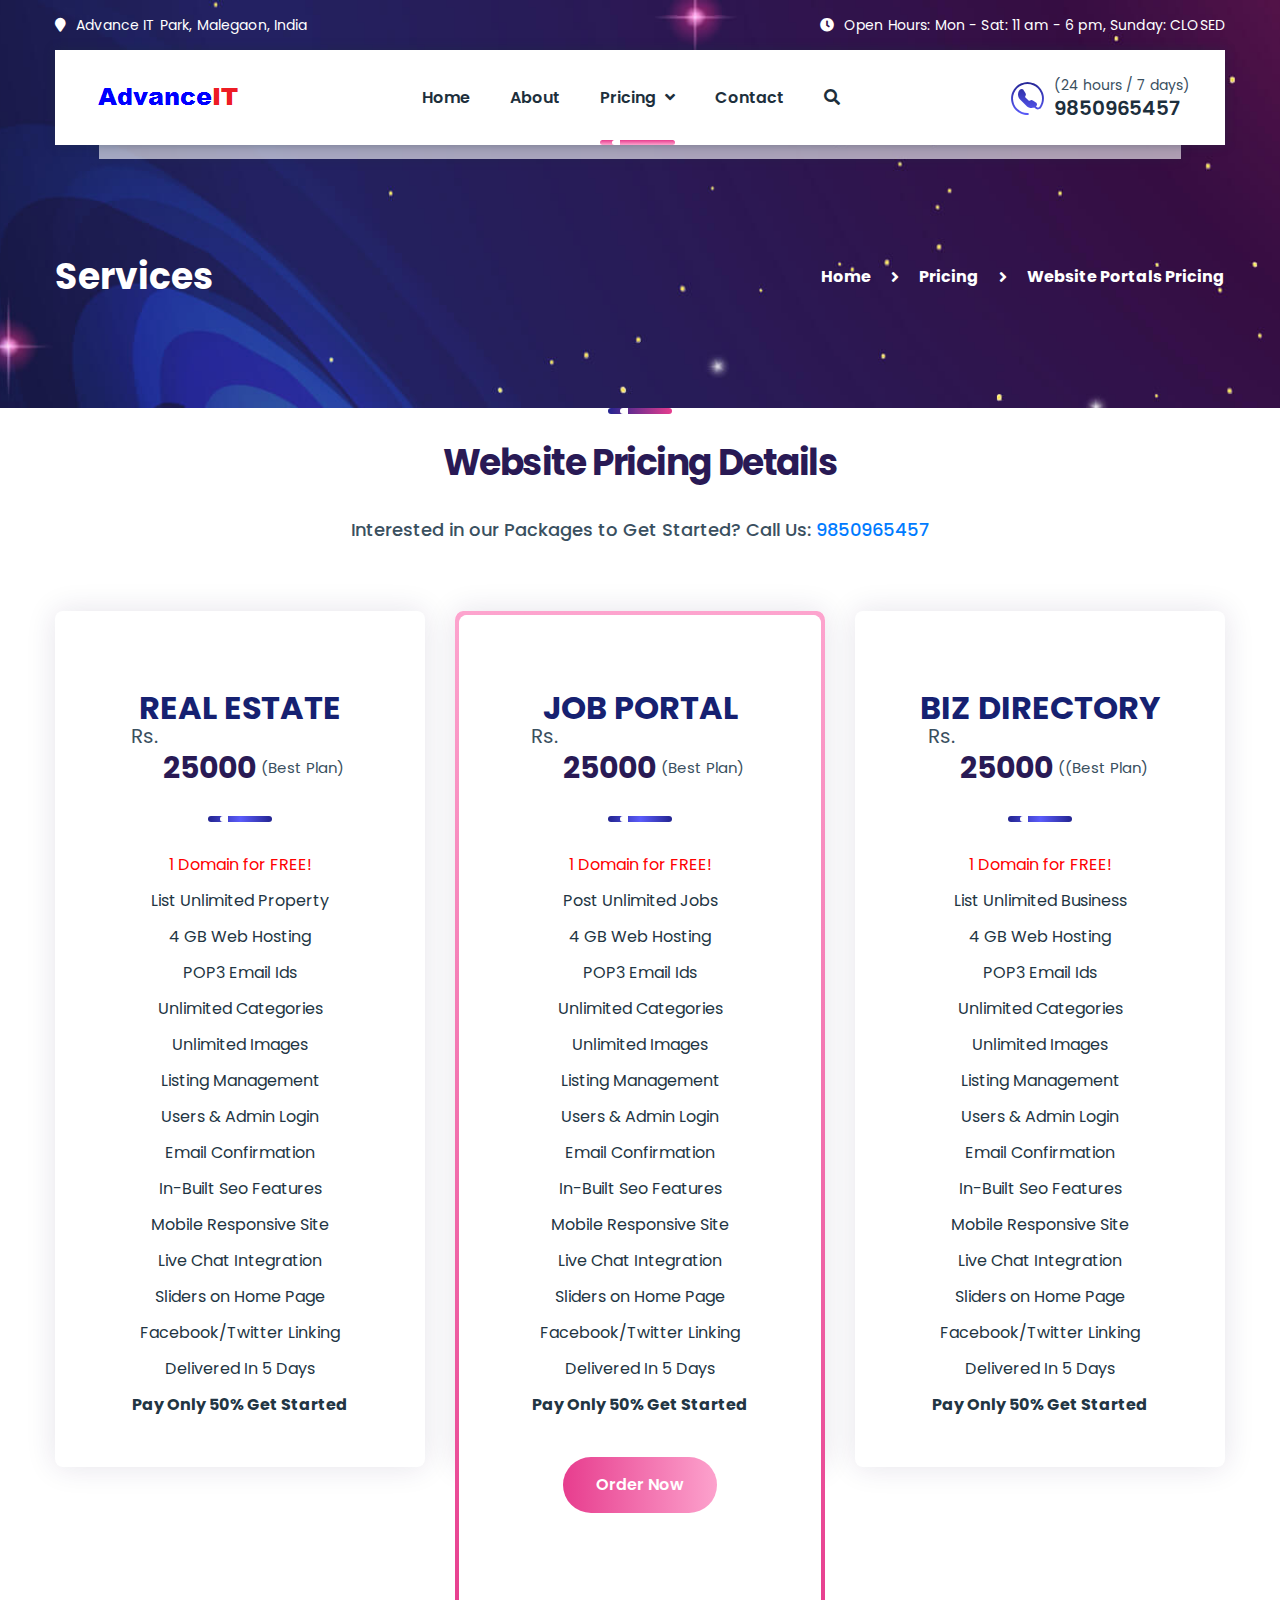
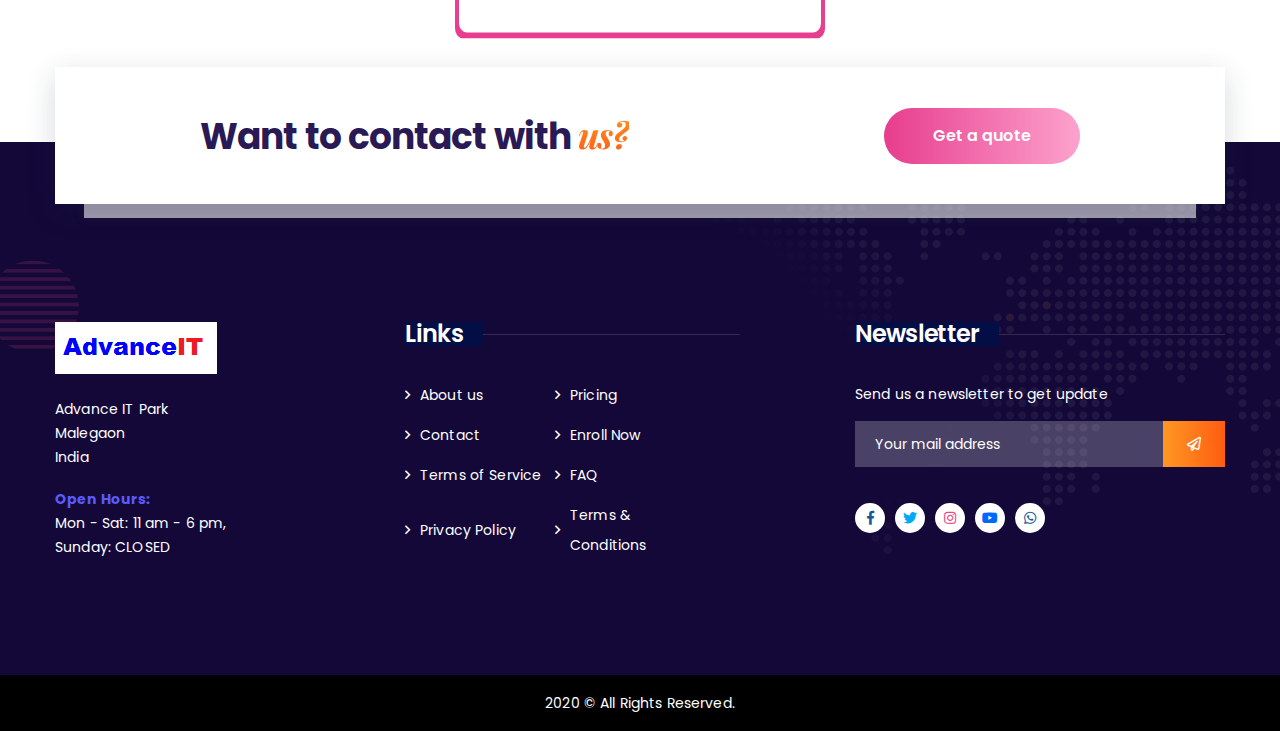
<file: webportal-pricing.html>
<!DOCTYPE html>
<html lang="en">

<head>
    <meta charset="UTF-8">
    <meta name="viewport" content="width=device-width, initial-scale=1.0">
    <title>Website Portals Pricing || Advance IT || Software Company of India</title>

    <!-- favicon icons -->
    <link rel="apple-touch-icon" sizes="180x180" href="assets/images/favicons/apple-touch-icon.png">
    <link rel="icon" type="image/png" sizes="32x32" href="assets/images/favicons/favicon-32x32.png">
    <link rel="icon" type="image/png" sizes="16x16" href="assets/images/favicons/favicon-16x16.png">
    <link rel="manifest" href="assets/images/favicons/site.html">

    <link
        href="https://fonts.googleapis.com/css2?family=Playfair+Display:ital,wght@0,400;0,700;1,700&amp;family=Poppins:ital,wght@0,300;0,400;0,500;0,600;0,700;0,800;1,300;1,400;1,500;1,600;1,700;1,800&amp;display=swap"
        rel="stylesheet">

    <!-- plugin styles -->
    <link rel="stylesheet" href="assets/css/bootstrap.min.css">
    <link rel="stylesheet" href="assets/css/animate.min.css">
    <link rel="stylesheet" href="assets/css/bootstrap-datepicker.min.css">
    <link rel="stylesheet" href="assets/css/bootstrap-select.min.css">
    <link rel="stylesheet" href="assets/css/fontawesome-all.min.css">
    <link rel="stylesheet" href="assets/css/magnific-popup.css">
    <link rel="stylesheet" href="assets/css/owl.carousel.min.css">
    <link rel="stylesheet" href="assets/css/owl.theme.default.min.css">
    <link rel="stylesheet" href="assets/css/seolight-icons.css">
    <!-- template style -->
    <link rel="stylesheet" href="assets/css/style.css">
    <link rel="stylesheet" href="assets/css/responsive.css">
</head>

<body>

    <div class="preloader">
        <img src="assets/images/loader.png" class="preloader__image" alt="">
    </div><!-- /.preloader -->
    <div class="page-wrapper">
	
        <section class="main-header-wrapper">
		
            <div class="topbar-one">
                <div class="container">
                    <div class="topbar-one__left">
                        <p><i class="fa fa-map-marker"></i>Advance IT Park, Malegaon, India</p>
                    </div><!-- /.topbar-one__left -->
                    <div class="topbar-one__right">
                        <p><i class="fa fa-clock"></i>Open Hours: Mon - Sat: 11 am - 6 pm, Sunday: CLOSED</p>
                    </div><!-- /.topbar-one__right -->
                </div><!-- /.container -->
            </div><!-- /.topbar-one -->
            <header class="site-header-one stricky site-header-two ">
                <div class="container">
                    <div class="inner-container">
                        <div class="site-header-one__logo">
                            <a href="index-2.html">
                                <img src="assets/images/logo-3-1.png" alt="">
                            </a>
                            <a href="#" class="side-menu__toggler"><i class="fa fa-bars"></i></a>
                        </div><!-- /.site-header-one__logo -->
                        <div class="main-nav__main-navigation">
                            <ul class="main-nav__navigation-box">
                                <li><a href="index-2.html">Home</a></li>
                                <li><a href="about.html">About</a></li>
								<li class="dropdown">
									<a href="pricing.html">Pricing</a>
									<ul>
                                        <li><a href="website-pricing.html">CORPORATE WEBSITE</a></li>
                                        <li><a href="ecommerce-pricing.html">ECOMMERCE WEBSITE</a></li>
										<li><a href="webportal-pricing.html">WEBSITE PORTALS</a></li>
                                    </ul>
                                </li>
								<li><a href="contact.html">Contact</a></li>
                                <li class="search-btn search-popup__toggler">
                                    <a href="#"><i class="fa fa-search"></i></a>
                                </li>
                            </ul><!-- /.main-nav__navigation-box -->
                        </div><!-- /.main-nav__main-navigation -->
                        <div class="main-nav__right">
                            <a href="tel:9850965457" class="header-cta-btn">
                                <i class="seolight-icon-phone-circle"></i>
                                <span>(24 hours / 7 days)</span>
                                <strong>9850965457</strong>
                            </a><!-- /.header-cta-btn -->
                        </div><!-- /.main-nav__right -->
                    </div><!-- /.inner-container -->
                </div><!-- /.container -->
            </header><!-- /.site-header-one -->
	
	
	<div class="side-menu__block">


        <div class="side-menu__block-overlay custom-cursor__overlay">
            <div class="cursor"></div>
            <div class="cursor-follower"></div>
        </div><!-- /.side-menu__block-overlay -->
        <div class="side-menu__block-inner ">
            <div class="side-menu__top justify-content-end">

                <a href="#" class="side-menu__toggler side-menu__close-btn"><img
                        src="assets/images/shapes/close-1-1.png" alt=""></a>
            </div><!-- /.side-menu__top -->


            <nav class="mobile-nav__container">
                <!-- content is loading via js -->
            </nav>
            <div class="side-menu__sep"></div><!-- /.side-menu__sep -->
            <div class="side-menu__content">
                <p>Advance IT Company Of India</p>
                <p><a href="mailto:info@advanceit.co.in">info@advanceit.co.in</a> <br> <a href="tel:9850965457">9850965457</a></p>
                <div class="side-menu__social">
                    <a href="#"><i class="fab fa-facebook-f"></i></a>
                    <a href="#"><i class="fab fa-twitter"></i></a>
                    <a href="#"><i class="fab fa-instagram"></i></a>
                    <a href="#"><i class="fab fa-youtube"></i></a>
					<a href="#"><i class="fab fa-whatsapp"></i></a>
                </div>
            </div><!-- /.side-menu__content -->
        </div><!-- /.side-menu__block-inner -->
    </div><!-- /.side-menu__block -->


    <div class="search-popup">
        <div class="search-popup__overlay custom-cursor__overlay">
            <div class="cursor"></div>
            <div class="cursor-follower"></div>
        </div><!-- /.search-popup__overlay -->
        <div class="search-popup__inner">
            <form action="#" class="search-popup__form">
                <input type="text" name="search" placeholder="Type here to Search....">
                <button type="submit"><i class="fa fa-search"></i></button>
            </form>
        </div><!-- /.search-popup__inner -->
    </div><!-- /.search-popup -->			
        </section><!-- /.main-header-wrapper -->

        <section class="page-header">
            <div class="container">
                <h2>Services</h2>
                <ul class="list-unstyled thm-breadcrumb">
                    <li><a href="index-2.html">Home</a></li>
					<li><a href="pricing.html">Pricing</a></li>
                    <li><span>Website Portals Pricing</span></li>
                </ul><!-- /.list-unstyled thm-breadcrumb -->
            </div><!-- /.container -->
        </section><!-- /.page-header -->

        
        <section class="pricing-one">
            <div class="container">
                <div class="block-title text-center">
                    <div class="block-title__line line-two"></div><!-- /.block-title__line -->
                    <h3>Website Pricing Details <span></span></h3>
                    <p>Interested in our Packages to Get Started? Call Us: <a href="tel:9850965457">9850965457</a></p>
                </div><!-- /.block-title text-center -->

                <div class="row">
                    <div class="col-lg-4">
                        <div class="pricing-one__single">
                            <div class="pricing-one__inner">
                                <h4>REAL ESTATE</h4>
                                <p><b>Rs.</b><span>25000</span>(Best Plan)</p>
                                <div class="pricing-one__line"></div><!-- /.pricing-one__line -->
                                <ul class="list-unstyled pricing-one__list">
                                <li><font color="red">1 Domain for FREE!</font></li>						
								<li>List Unlimited Property</li>
								<li>4 GB Web Hosting</li>
								<li>POP3 Email Ids</li>
								<li>Unlimited Categories</li>
								<li>Unlimited Images</li>
								<li>Listing Management</li>
								<li>Users &amp; Admin Login</li>
								<li>Email Confirmation</li>
								<li>In-Built Seo Features</li>
								<li>Mobile Responsive Site</li>
								<li>Live Chat Integration</li>
								<li>Sliders on Home Page</li>
								<li>Facebook/Twitter Linking</li>
								<li>Delivered In 5 Days</li>
								<li><b>Pay Only 50% Get Started</b></li>
                                </ul><!-- /.list-unstyled pricing-one__list -->
                                <a href="contact.html" class="thm-btn pricing-one__btn">Order Now</a><!-- /.thm-btn -->
                            </div><!-- /.pricing-one__inner -->
                        </div><!-- /.pricing-one__single -->
                    </div><!-- /.col-lg-4 -->
					
                    <div class="col-lg-4">
                        <div class="pricing-one__single">
                            <div class="pricing-one__inner">
                                <h4>JOB PORTAL</h4>
                                <p><b>Rs.</b><span>25000</span>(Best Plan)</p>
                                <div class="pricing-one__line"></div><!-- /.pricing-one__line -->
                                <ul class="list-unstyled pricing-one__list">
                                <li><font color="red">1 Domain for FREE!</font></li>												
								<li>Post Unlimited Jobs</li>
								<li>4 GB Web Hosting</li>
								<li>POP3 Email Ids</li>
								<li>Unlimited Categories</li>
								<li>Unlimited Images</li>
								<li>Listing Management</li>
								<li>Users &amp; Admin Login</li>
								<li>Email Confirmation</li>
								<li>In-Built Seo Features</li>
								<li>Mobile Responsive Site</li>
								<li>Live Chat Integration</li>
								<li>Sliders on Home Page</li>
								<li>Facebook/Twitter Linking</li>
								<li>Delivered In 5 Days</li>
								<li><b>Pay Only 50% Get Started</b></li>
                                </ul><!-- /.list-unstyled pricing-one__list -->
                                <a href="contact.html" class="thm-btn pricing-one__btn">Order Now</a><!-- /.thm-btn -->
                            </div><!-- /.pricing-one__inner -->
                        </div><!-- /.pricing-one__single -->
                    </div><!-- /.col-lg-4 -->
					
                    <div class="col-lg-4">
                        <div class="pricing-one__single">
                            <div class="pricing-one__inner">
                                <h4>BIZ DIRECTORY</h4>
                                <p><b>Rs.</b><span>25000</span>((Best Plan)</p>
                                <div class="pricing-one__line"></div><!-- /.pricing-one__line -->
                                <ul class="list-unstyled pricing-one__list">
                                <li><font color="red">1 Domain for FREE!</font></li>												
								<li>List Unlimited Business</li>
								<li>4 GB Web Hosting</li>
								<li>POP3 Email Ids</li>
								<li>Unlimited Categories</li>
								<li>Unlimited Images</li>
								<li>Listing Management</li>
								<li>Users &amp; Admin Login</li>
								<li>Email Confirmation</li>
								<li>In-Built Seo Features</li>
								<li>Mobile Responsive Site</li>
								<li>Live Chat Integration</li>
								<li>Sliders on Home Page</li>
								<li>Facebook/Twitter Linking</li>
								<li>Delivered In 5 Days</li>
								<li><b>Pay Only 50% Get Started</b></li>
                                </ul><!-- /.list-unstyled pricing-one__list -->
                                <a href="contact.html" class="thm-btn pricing-one__btn">Order Now</a><!-- /.thm-btn -->
                            </div><!-- /.pricing-one__inner -->
                        </div><!-- /.pricing-one__single -->
                    </div><!-- /.col-lg-4 -->
                </div><!-- /.row -->

            </div><!-- /.container -->
        </section><!-- /.pricing-one -->
		
		<section class="cta-one wow fadeInUp" data-wow-duration="1500ms">
            <div class="container ">
                <div class="inner-container ">
                    <h3>Want to contact with <span>us?</span></h3>

                    <div class="cta-one__btn-block">
                        <a href="contact.html" class="thm-btn cta-one__btn">Get a quote</a>
                        <!-- /.thm-btn cta-one__btn -->
                    </div><!-- /.cta-one__btn-block -->
                </div><!-- /.inner-container -->
            </div><!-- /.container -->
        </section><!-- /.cta-one -->

        <footer class="site-footer site-footer__two">

            <img src="assets/images/shapes/footer-bg-2-1.png" class="site-footer__shape-2" alt="">
            <img src="assets/images/shapes/footer-bg-2-2.png" class="site-footer__shape-3" alt="">
            <div class="site-footer__upper">
                <div class="container">
                    <div class="row">
                        <div class="col-lg-3 col-md-12">
                            <div class="footer-widget footer-widget__about">
                                <a href="index-2.html" class="footer-widget__logo">
                                    <img src="assets/images/logo-3-2.png" alt="">
                                </a>
                                <p>Advance IT Park <br> Malegaon <br> India</p>
                                <p><span>Open Hours: </span></p>
                                <p>Mon - Sat: 11 am - 6 pm, <br> Sunday: CLOSED</p>
                            </div><!-- /.footer-widget -->
                        </div><!-- /.col-lg-3 col-md-12 -->
                        <div class="col-lg-5 col-md-12">
                            <div class="footer-widget footer-widget__links">
                                <h3 class="footer-widget__title"><span>Links</span></h3><!-- /.footer-widget__title -->
                                <ul class="list-unstyled footer-widget__links-list">
                                    <li><a href="about.html">About us</a></li>
                                    <li><a href="pricing.html">Pricing</a></li>
                                    <li><a href="contact.html">Contact</a></li>
                                    <li><a href="#">Enroll Now</a></li>
									<li><a href="#">Terms of Service</a></li>
                                    <li><a href="#">FAQ</a></li>
                                    <li><a href="#">Privacy Policy</a></li>
                                    <li><a href="#">Terms & Conditions</a></li>
                                </ul><!-- /.list-unstyled footer-widget__links-list -->
                            </div><!-- /.footer-widget -->
                        </div><!-- /.col-lg-5 col-md-12 -->
                        <div class="col-lg-4 col-md-12">
                            <div class="footer-widget footer-widget__newsletter">
                                <h3 class="footer-widget__title"><span>Newsletter</span></h3>
                                <!-- /.footer-widget__title -->
                                <p>Send us a newsletter to get update</p>
                                <form action="#" class="footer-widget__mc-form">
                                    <input type="text" name="email" placeholder="Your mail address">
                                    <button type="submit"><i class="far fa-paper-plane"></i></button>
                                </form><!-- /.footer-widget__mc-form -->
                                <div class="footer-widget__social">
                                    <a href="#"><i class="fab fa-facebook-f"></i></a>
									<a href="#"><i class="fab fa-twitter"></i></a>
									<a href="#"><i class="fab fa-instagram"></i></a>
									<a href="#"><i class="fab fa-youtube"></i></a>
									<a href="#"><i class="fab fa-whatsapp"></i></a>
                                </div><!-- /.footer-widget__social -->
                            </div><!-- /.footer-widget -->
                        </div><!-- /.col-lg-4 -->
                    </div><!-- /.row -->
                </div><!-- /.container -->
            </div><!-- /.site-footer__upper -->
            <div class="site-footer__bottom">
                <div class="container text-center">
                    <p>2020 ©  All Rights Reserved.</p>
                </div><!-- /.container -->
            </div><!-- /.site-footer__bottom -->
        </footer><!-- /.site-footer -->
    </div><!-- /.page-wrapper -->
    <a href="#" data-target="html" class="scroll-to-target scroll-to-top"><i class="fa fa-angle-up"></i></a>


    
    <script src="assets/js/jquery-3.5.0.min.js"></script>
    <script src="assets/js/bootstrap.bundle.min.js"></script>
    <script src="assets/js/bootstrap-datepicker.min.js"></script>
    <script src="assets/js/bootstrap-select.min.js"></script>
    <script src="assets/js/isotope.js"></script>
    <script src="assets/js/jquery.ajaxchimp.min.js"></script>
    <script src="assets/js/jquery.waypoints.min.js"></script>
    <script src="assets/js/jquery.counterup.min.js"></script>
    <script src="assets/js/jquery.magnific-popup.min.js"></script>
    <script src="assets/js/jquery.validate.min.js"></script>
    <script src="assets/js/owl.carousel.min.js"></script>
    <script src="assets/js/TweenMax.min.js"></script>
    <script src="assets/js/wow.js"></script>
    <script src="assets/js/theme.js"></script>
</body>

</html>
</file>
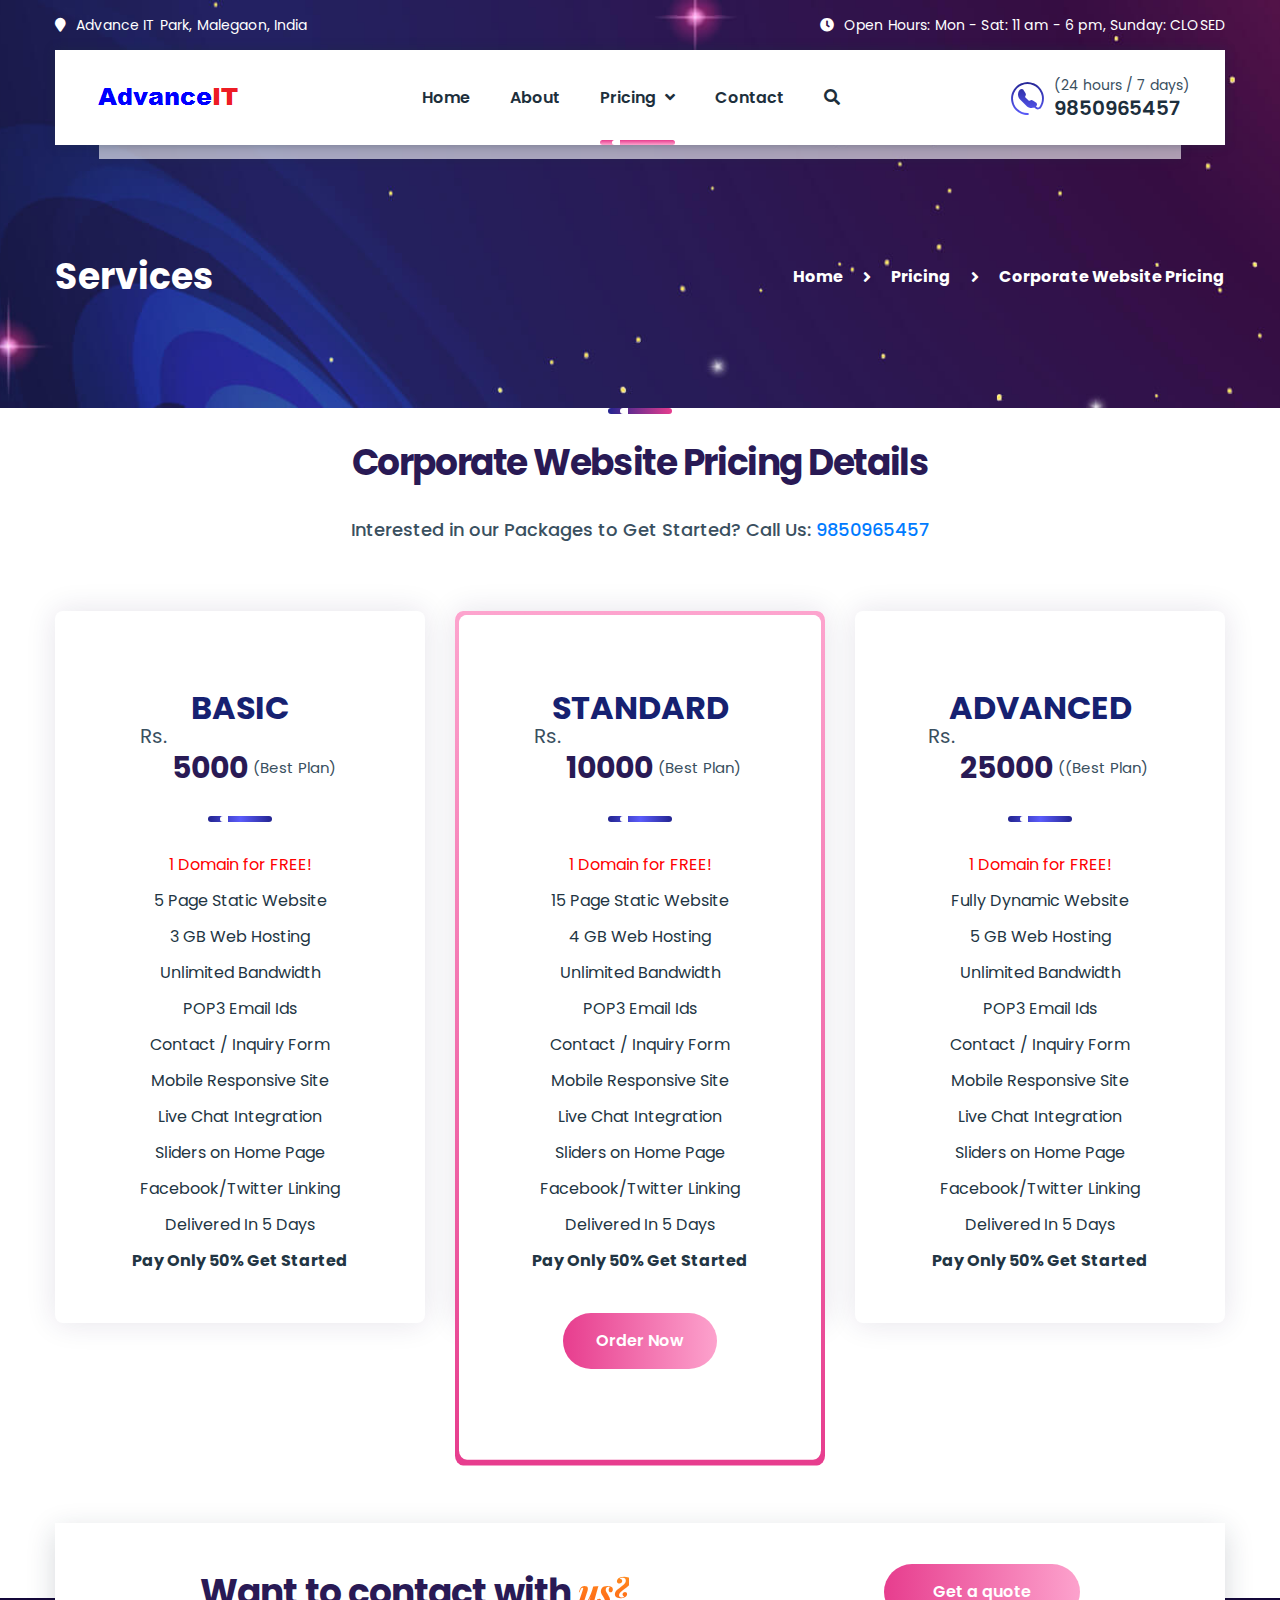
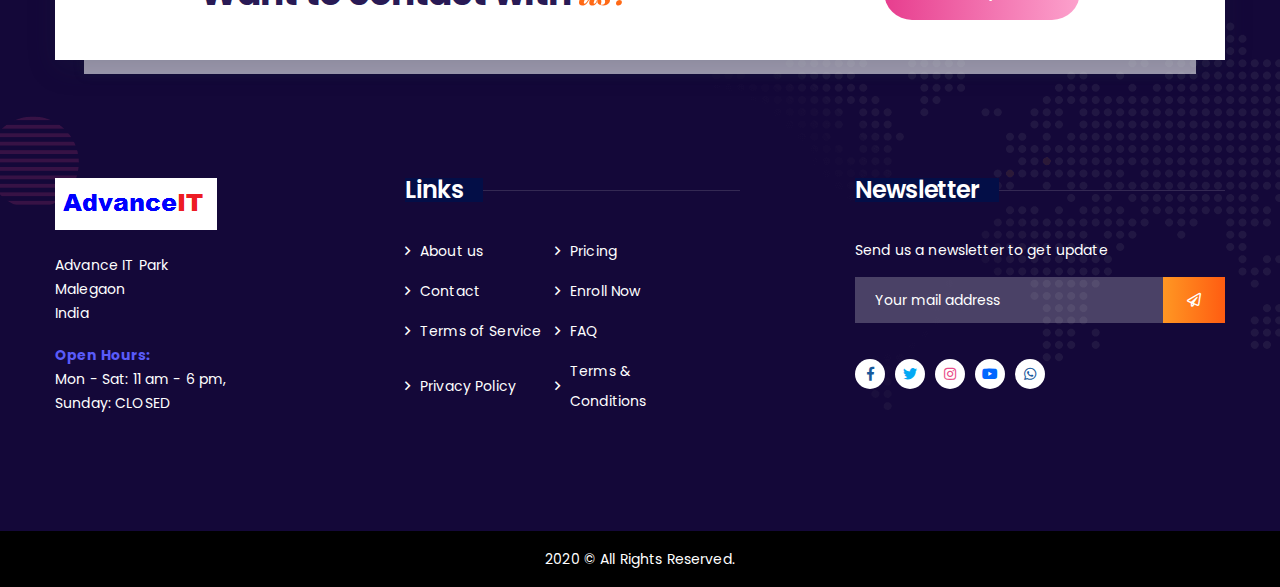
<file: website-pricing.html>
<!DOCTYPE html>
<html lang="en">

<head>
    <meta charset="UTF-8">
    <meta name="viewport" content="width=device-width, initial-scale=1.0">
    <title>Corporate Website Pricing || Advance IT || Software Company of India</title>

    <!-- favicon icons -->
    <link rel="apple-touch-icon" sizes="180x180" href="assets/images/favicons/apple-touch-icon.png">
    <link rel="icon" type="image/png" sizes="32x32" href="assets/images/favicons/favicon-32x32.png">
    <link rel="icon" type="image/png" sizes="16x16" href="assets/images/favicons/favicon-16x16.png">
    <link rel="manifest" href="assets/images/favicons/site.html">

    <link
        href="https://fonts.googleapis.com/css2?family=Playfair+Display:ital,wght@0,400;0,700;1,700&amp;family=Poppins:ital,wght@0,300;0,400;0,500;0,600;0,700;0,800;1,300;1,400;1,500;1,600;1,700;1,800&amp;display=swap"
        rel="stylesheet">

    <!-- plugin styles -->
    <link rel="stylesheet" href="assets/css/bootstrap.min.css">
    <link rel="stylesheet" href="assets/css/animate.min.css">
    <link rel="stylesheet" href="assets/css/bootstrap-datepicker.min.css">
    <link rel="stylesheet" href="assets/css/bootstrap-select.min.css">
    <link rel="stylesheet" href="assets/css/fontawesome-all.min.css">
    <link rel="stylesheet" href="assets/css/magnific-popup.css">
    <link rel="stylesheet" href="assets/css/owl.carousel.min.css">
    <link rel="stylesheet" href="assets/css/owl.theme.default.min.css">
    <link rel="stylesheet" href="assets/css/seolight-icons.css">
    <!-- template style -->
    <link rel="stylesheet" href="assets/css/style.css">
    <link rel="stylesheet" href="assets/css/responsive.css">
</head>

<body>

    <div class="preloader">
        <img src="assets/images/loader.png" class="preloader__image" alt="">
    </div><!-- /.preloader -->
    <div class="page-wrapper">
	
        <section class="main-header-wrapper">
		
            <div class="topbar-one">
                <div class="container">
                    <div class="topbar-one__left">
                        <p><i class="fa fa-map-marker"></i>Advance IT Park, Malegaon, India</p>
                    </div><!-- /.topbar-one__left -->
                    <div class="topbar-one__right">
                        <p><i class="fa fa-clock"></i>Open Hours: Mon - Sat: 11 am - 6 pm, Sunday: CLOSED</p>
                    </div><!-- /.topbar-one__right -->
                </div><!-- /.container -->
            </div><!-- /.topbar-one -->
            <header class="site-header-one stricky site-header-two ">
                <div class="container">
                    <div class="inner-container">
                        <div class="site-header-one__logo">
                            <a href="index-2.html">
                                <img src="assets/images/logo-3-1.png" alt="">
                            </a>
                            <a href="#" class="side-menu__toggler"><i class="fa fa-bars"></i></a>
                        </div><!-- /.site-header-one__logo -->
                        <div class="main-nav__main-navigation">
                            <ul class="main-nav__navigation-box">
                                <li><a href="index-2.html">Home</a></li>
                                <li><a href="about.html">About</a></li>
								<li class="dropdown">
									<a href="pricing.html">Pricing</a>
									<ul>
                                        <li><a href="website-pricing.html">CORPORATE WEBSITE</a></li>
                                        <li><a href="ecommerce-pricing.html">ECOMMERCE WEBSITE</a></li>
										<li><a href="webportal-pricing.html">WEBSITE PORTALS</a></li>
                                    </ul>
                                </li>
								<li><a href="contact.html">Contact</a></li>
                                <li class="search-btn search-popup__toggler">
                                    <a href="#"><i class="fa fa-search"></i></a>
                                </li>
                            </ul><!-- /.main-nav__navigation-box -->
                        </div><!-- /.main-nav__main-navigation -->
                        <div class="main-nav__right">
                            <a href="tel:9850965457" class="header-cta-btn">
                                <i class="seolight-icon-phone-circle"></i>
                                <span>(24 hours / 7 days)</span>
                                <strong>9850965457</strong>
                            </a><!-- /.header-cta-btn -->
                        </div><!-- /.main-nav__right -->
                    </div><!-- /.inner-container -->
                </div><!-- /.container -->
            </header><!-- /.site-header-one -->
	
	
	<div class="side-menu__block">


        <div class="side-menu__block-overlay custom-cursor__overlay">
            <div class="cursor"></div>
            <div class="cursor-follower"></div>
        </div><!-- /.side-menu__block-overlay -->
        <div class="side-menu__block-inner ">
            <div class="side-menu__top justify-content-end">

                <a href="#" class="side-menu__toggler side-menu__close-btn"><img
                        src="assets/images/shapes/close-1-1.png" alt=""></a>
            </div><!-- /.side-menu__top -->


            <nav class="mobile-nav__container">
                <!-- content is loading via js -->
            </nav>
            <div class="side-menu__sep"></div><!-- /.side-menu__sep -->
            <div class="side-menu__content">
                <p>Advance IT Company Of India</p>
                <p><a href="mailto:info@advanceit.co.in">info@advanceit.co.in</a> <br> <a href="tel:9850965457">9850965457</a></p>
                <div class="side-menu__social">
                    <a href="#"><i class="fab fa-facebook-f"></i></a>
                    <a href="#"><i class="fab fa-twitter"></i></a>
                    <a href="#"><i class="fab fa-instagram"></i></a>
                    <a href="#"><i class="fab fa-youtube"></i></a>
					<a href="#"><i class="fab fa-whatsapp"></i></a>
                </div>
            </div><!-- /.side-menu__content -->
        </div><!-- /.side-menu__block-inner -->
    </div><!-- /.side-menu__block -->


    <div class="search-popup">
        <div class="search-popup__overlay custom-cursor__overlay">
            <div class="cursor"></div>
            <div class="cursor-follower"></div>
        </div><!-- /.search-popup__overlay -->
        <div class="search-popup__inner">
            <form action="#" class="search-popup__form">
                <input type="text" name="search" placeholder="Type here to Search....">
                <button type="submit"><i class="fa fa-search"></i></button>
            </form>
        </div><!-- /.search-popup__inner -->
    </div><!-- /.search-popup -->			
        </section><!-- /.main-header-wrapper -->

        <section class="page-header">
            <div class="container">
                <h2>Services</h2>
                <ul class="list-unstyled thm-breadcrumb">
                    <li><a href="index-2.html">Home</a></li>
					<li><a href="pricing.html">Pricing</a></li>
                    <li><span>Corporate Website Pricing</span></li>
                </ul><!-- /.list-unstyled thm-breadcrumb -->
            </div><!-- /.container -->
        </section><!-- /.page-header -->

        
        <section class="pricing-one">
            <div class="container">
                <div class="block-title text-center">
                    <div class="block-title__line line-two"></div><!-- /.block-title__line -->
                    <h3>Corporate Website Pricing Details <span></span></h3>
                    <p>Interested in our Packages to Get Started? Call Us: <a href="tel:9850965457">9850965457</a></p>
                </div><!-- /.block-title text-center -->

                <div class="row">
                    <div class="col-lg-4">
                        <div class="pricing-one__single">
                            <div class="pricing-one__inner">
                                <h4>BASIC</h4>
                                <p><b>Rs.</b><span>5000</span>(Best Plan)</p>
                                <div class="pricing-one__line"></div><!-- /.pricing-one__line -->
                                <ul class="list-unstyled pricing-one__list">
                                <li><font color="red">1 Domain for FREE!</font></li>						
								<li>5 Page Static Website</li>
								<li>3 GB Web Hosting</li>
								<li>Unlimited Bandwidth</li>
								<li>POP3 Email Ids</li>
								<li>Contact / Inquiry Form</li>
								<li>Mobile Responsive Site</li>
								<li>Live Chat Integration</li>
								<li>Sliders on Home Page</li>
								<li>Facebook/Twitter Linking</li>
								<li>Delivered In 5 Days</li>
								<li><b>Pay Only 50% Get Started</b></li>
                                </ul><!-- /.list-unstyled pricing-one__list -->
                                <a href="contact.html" class="thm-btn pricing-one__btn">Order Now</a><!-- /.thm-btn -->
                            </div><!-- /.pricing-one__inner -->
                        </div><!-- /.pricing-one__single -->
                    </div><!-- /.col-lg-4 -->
					
                    <div class="col-lg-4">
                        <div class="pricing-one__single">
                            <div class="pricing-one__inner">
                                <h4>STANDARD</h4>
                                <p><b>Rs.</b><span>10000</span>(Best Plan)</p>
                                <div class="pricing-one__line"></div><!-- /.pricing-one__line -->
                                <ul class="list-unstyled pricing-one__list">
                                <li><font color="red">1 Domain for FREE!</font></li>						
								<li>15 Page Static Website</li>
								<li>4 GB Web Hosting</li>
								<li>Unlimited Bandwidth</li>
								<li>POP3 Email Ids</li>
								<li>Contact / Inquiry Form</li>
								<li>Mobile Responsive Site</li>
								<li>Live Chat Integration</li>
								<li>Sliders on Home Page</li>
								<li>Facebook/Twitter Linking</li>
								<li>Delivered In 5 Days</li>
								<li><b>Pay Only 50% Get Started</b></li>
                                </ul><!-- /.list-unstyled pricing-one__list -->
                                <a href="contact.html" class="thm-btn pricing-one__btn">Order Now</a><!-- /.thm-btn -->
                            </div><!-- /.pricing-one__inner -->
                        </div><!-- /.pricing-one__single -->
                    </div><!-- /.col-lg-4 -->
					
                    <div class="col-lg-4">
                        <div class="pricing-one__single">
                            <div class="pricing-one__inner">
                                <h4>ADVANCED</h4>
                                <p><b>Rs.</b><span>25000</span>((Best Plan)</p>
                                <div class="pricing-one__line"></div><!-- /.pricing-one__line -->
                                <ul class="list-unstyled pricing-one__list">
                                <li><font color="red">1 Domain for FREE!</font></li>						
								<li>Fully Dynamic Website</li>
								<li>5 GB Web Hosting</li>
								<li>Unlimited Bandwidth</li>
								<li>POP3 Email Ids</li>
								<li>Contact / Inquiry Form</li>
								<li>Mobile Responsive Site</li>
								<li>Live Chat Integration</li>
								<li>Sliders on Home Page</li>
								<li>Facebook/Twitter Linking</li>
								<li>Delivered In 5 Days</li>
								<li><b>Pay Only 50% Get Started</b></li>
                                </ul><!-- /.list-unstyled pricing-one__list -->
                                <a href="contact.html" class="thm-btn pricing-one__btn">Order Now</a><!-- /.thm-btn -->
                            </div><!-- /.pricing-one__inner -->
                        </div><!-- /.pricing-one__single -->
                    </div><!-- /.col-lg-4 -->
					
                </div><!-- /.row -->

            </div><!-- /.container -->
        </section><!-- /.pricing-one -->
		
		<section class="cta-one wow fadeInUp" data-wow-duration="1500ms">
            <div class="container ">
                <div class="inner-container ">
                    <h3>Want to contact with <span>us?</span></h3>

                    <div class="cta-one__btn-block">
                        <a href="contact.html" class="thm-btn cta-one__btn">Get a quote</a>
                        <!-- /.thm-btn cta-one__btn -->
                    </div><!-- /.cta-one__btn-block -->
                </div><!-- /.inner-container -->
            </div><!-- /.container -->
        </section><!-- /.cta-one -->

        <footer class="site-footer site-footer__two">

            <img src="assets/images/shapes/footer-bg-2-1.png" class="site-footer__shape-2" alt="">
            <img src="assets/images/shapes/footer-bg-2-2.png" class="site-footer__shape-3" alt="">
            <div class="site-footer__upper">
                <div class="container">
                    <div class="row">
                        <div class="col-lg-3 col-md-12">
                            <div class="footer-widget footer-widget__about">
                                <a href="index-2.html" class="footer-widget__logo">
                                    <img src="assets/images/logo-3-2.png" alt="">
                                </a>
                                <p>Advance IT Park <br> Malegaon <br> India</p>
                                <p><span>Open Hours: </span></p>
                                <p>Mon - Sat: 11 am - 6 pm, <br> Sunday: CLOSED</p>
                            </div><!-- /.footer-widget -->
                        </div><!-- /.col-lg-3 col-md-12 -->
                        <div class="col-lg-5 col-md-12">
                            <div class="footer-widget footer-widget__links">
                                <h3 class="footer-widget__title"><span>Links</span></h3><!-- /.footer-widget__title -->
                                <ul class="list-unstyled footer-widget__links-list">
                                    <li><a href="about.html">About us</a></li>
                                    <li><a href="pricing.html">Pricing</a></li>
                                    <li><a href="contact.html">Contact</a></li>
                                    <li><a href="#">Enroll Now</a></li>
									<li><a href="#">Terms of Service</a></li>
                                    <li><a href="#">FAQ</a></li>
                                    <li><a href="#">Privacy Policy</a></li>
                                    <li><a href="#">Terms & Conditions</a></li>
                                </ul><!-- /.list-unstyled footer-widget__links-list -->
                            </div><!-- /.footer-widget -->
                        </div><!-- /.col-lg-5 col-md-12 -->
                        <div class="col-lg-4 col-md-12">
                            <div class="footer-widget footer-widget__newsletter">
                                <h3 class="footer-widget__title"><span>Newsletter</span></h3>
                                <!-- /.footer-widget__title -->
                                <p>Send us a newsletter to get update</p>
                                <form action="#" class="footer-widget__mc-form">
                                    <input type="text" name="email" placeholder="Your mail address">
                                    <button type="submit"><i class="far fa-paper-plane"></i></button>
                                </form><!-- /.footer-widget__mc-form -->
                                <div class="footer-widget__social">
                                    <a href="#"><i class="fab fa-facebook-f"></i></a>
									<a href="#"><i class="fab fa-twitter"></i></a>
									<a href="#"><i class="fab fa-instagram"></i></a>
									<a href="#"><i class="fab fa-youtube"></i></a>
									<a href="#"><i class="fab fa-whatsapp"></i></a>
                                </div><!-- /.footer-widget__social -->
                            </div><!-- /.footer-widget -->
                        </div><!-- /.col-lg-4 -->
                    </div><!-- /.row -->
                </div><!-- /.container -->
            </div><!-- /.site-footer__upper -->
            <div class="site-footer__bottom">
                <div class="container text-center">
                    <p>2020 ©  All Rights Reserved.</p>
                </div><!-- /.container -->
            </div><!-- /.site-footer__bottom -->
        </footer><!-- /.site-footer -->
    </div><!-- /.page-wrapper -->
    <a href="#" data-target="html" class="scroll-to-target scroll-to-top"><i class="fa fa-angle-up"></i></a>


    
    <script src="assets/js/jquery-3.5.0.min.js"></script>
    <script src="assets/js/bootstrap.bundle.min.js"></script>
    <script src="assets/js/bootstrap-datepicker.min.js"></script>
    <script src="assets/js/bootstrap-select.min.js"></script>
    <script src="assets/js/isotope.js"></script>
    <script src="assets/js/jquery.ajaxchimp.min.js"></script>
    <script src="assets/js/jquery.waypoints.min.js"></script>
    <script src="assets/js/jquery.counterup.min.js"></script>
    <script src="assets/js/jquery.magnific-popup.min.js"></script>
    <script src="assets/js/jquery.validate.min.js"></script>
    <script src="assets/js/owl.carousel.min.js"></script>
    <script src="assets/js/TweenMax.min.js"></script>
    <script src="assets/js/wow.js"></script>
    <script src="assets/js/theme.js"></script>
</body>

</html>
</file>
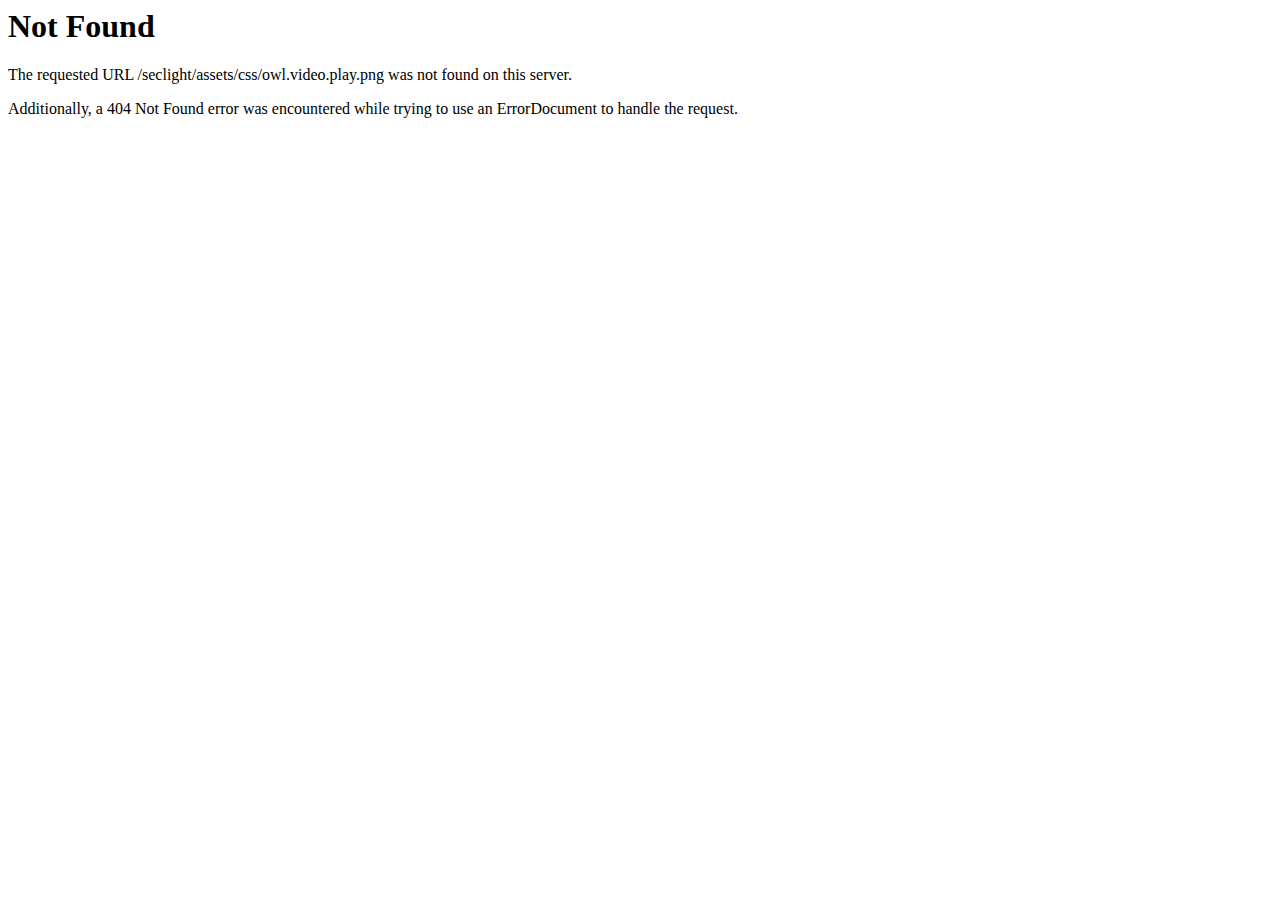
<file: assets/css/owl.video.play.html>
<!DOCTYPE HTML PUBLIC "-//IETF//DTD HTML 2.0//EN">
<html>
<head>
<title>404 Not Found</title>
</head><body>
<h1>Not Found</h1>
<p>The requested URL /seclight/assets/css/owl.video.play.png was not found on this server.</p>
<p>Additionally, a 404 Not Found
error was encountered while trying to use an ErrorDocument to handle the request.</p>
</body>
</html>
</file>
<file: assets/css/seolight-icons.css>
@font-face {
  font-family: 'seolight-icon';
  src:  url('../fonts/seolight-icon0b040b04.eot?ejqpec');
  src:  url('../fonts/seolight-icon0b040b04.eot?ejqpec#iefix') format('embedded-opentype'),
    url('../fonts/seolight-icon0b040b04.ttf?ejqpec') format('truetype'),
    url('../fonts/seolight-icon0b040b04.woff?ejqpec') format('woff'),
    url('../fonts/seolight-icon0b040b04.svg?ejqpec#seolight-icon') format('svg');
  font-weight: normal;
  font-style: normal;
  font-display: block;
}

[class^="seolight-icon-"], [class*=" seolight-icon-"] {
  /* use !important to prevent issues with browser extensions that change fonts */
  font-family: 'seolight-icon' !important;
  speak: none;
  font-style: normal;
  font-weight: normal;
  font-variant: normal;
  text-transform: none;
  line-height: 1;

  /* Better Font Rendering =========== */
  -webkit-font-smoothing: antialiased;
  -moz-osx-font-smoothing: grayscale;
}

.seolight-icon-interface:before {
  content: "\e911";
}
.seolight-icon-start-up:before {
  content: "\e900";
}
.seolight-icon-light-bulb:before {
  content: "\e901";
}
.seolight-icon-safe-shield-protection:before {
  content: "\e902";
}
.seolight-icon-pie-chart:before {
  content: "\e903";
}
.seolight-icon-layers:before {
  content: "\e904";
}
.seolight-icon-browser:before {
  content: "\e905";
}
.seolight-icon-goal:before {
  content: "\e906";
}
.seolight-icon-magnifying-glass:before {
  content: "\e907";
}
.seolight-icon-target:before {
  content: "\e908";
}
.seolight-icon-earth-globe:before {
  content: "\e909";
}
.seolight-icon-e-mail-envelope:before {
  content: "\e90a";
}
.seolight-icon-one-finger-click:before {
  content: "\e90b";
}
.seolight-icon-bank-building:before {
  content: "\e90c";
}
.seolight-icon-tracking:before {
  content: "\e90d";
}
.seolight-icon-options:before {
  content: "\e90e";
}
.seolight-icon-settings:before {
  content: "\e90f";
}
.seolight-icon-phone-circle:before {
  content: "\e910";
}
.seolight-icon-up-arrow:before {
  content: "\e912";
}
.seolight-icon-down-arrow:before {
  content: "\e913";
}
.seolight-icon-left-arrow:before {
  content: "\e914";
}
.seolight-icon-right-arrow:before {
  content: "\e915";
}
</file>
<file: assets/css/style.css>
/*--------------------------------------------------------------
# Common
--------------------------------------------------------------*/


/*
font-family: 'Playfair Display', serif;
font-family: 'Poppins', sans-serif;
*/

:root {
	--thm-font: 'Poppins', sans-serif;
	--heading-font: 'Playfair Display', serif;
	--thm-base: #00a0e8;
	--thm-base-rgb: 0, 160, 232;
	--thm-black: #162171;
	--thm-black-rgb: 22, 33, 113;
}


body {
	font-family: var(--thm-font);
	color: #3a505f;
	font-size: 16px;
	line-height: 30px;
}

a:active,
a:hover,
a:focus,
a:visited {
	text-decoration: none;
}

h1,
h2,
h3,
h4,
h5,
h6 {
	font-family: var(--heading-font);
}

.page-wrapper {
	position: relative;
	margin: 0 auto;
	width: 100%;
	min-width: 300px;
	overflow: hidden;
}

@media (min-width: 1200px) {
	.container {
		max-width: 1200px;
	}
}



.thm-btn {
	display: inline-block;
	vertical-align: middle;
	border: none;
	outline: none;
	background-color: var(--thm-base);
	font-size: 15px;
	color: #fff;
	font-weight: 700;
	padding: 10.5px 35px;
	border-radius: 5px;
	transition: all .4s ease;
	box-shadow: 0px 2px 18px 0px rgba(22, 33, 113, 0.26);
}

.thm-btn i {
	position: relative;
	top: 1px;
	margin-left: 5px;
}

.thm-btn:hover {
	background-color: var(--thm-black);
	color: #ffffff;
}

.bootstrap-select .btn-light:not(:disabled):not(.disabled).active,
.bootstrap-select .btn-light:not(:disabled):not(.disabled):active,
.bootstrap-select .show>.btn-light.dropdown-toggle {
	background-color: transparent !important;
	box-shadow: none !important;
	outline: none !important;
}

.bootstrap-select>.dropdown-toggle {
	box-shadow: none !important;
}

.bootstrap-select .dropdown-toggle:focus,
.bootstrap-select>select.mobile-device:focus+.dropdown-toggle {
	outline: none !important;
}

.bootstrap-select .dropdown-menu {
	padding-top: 0;
	padding-bottom: 0;
	margin-top: 0;
	z-index: 991;
	border-radius: 0;
}

.bootstrap-select .dropdown-menu>li+li>a {
	border-top: 1px solid var(--thm-gray);
}

.bootstrap-select .dropdown-menu>li.selected>a {
	background: var(--thm-base);
	color: #fff;
}

.bootstrap-select .dropdown-menu>li>a {
	font-size: 16px;
	font-weight: 500;
	padding: 4px 20px;
	color: var(--thm-black);
	transition: all .4s ease;
}

.bootstrap-select .dropdown-menu>li>a:hover {
	background: var(--thm-base);
	color: #fff;
	cursor: pointer;
}

/* datepicker */

.datepicker.dropdown-menu {
	min-width: 17rem;
}

.datepicker table {
	width: 100%;
}

.post-pagination {
	display: flex;
	justify-content: center;
	align-items: center;
	flex-wrap: wrap;
}

.post-pagination a {
	border-radius: 50%;
	border-width: 1px;
	border-style: solid;
	border-color: rgba(225, 90, 19, .2);
	color: #9ca3a9;
	font-size: 18px;
	font-weight: 600;
	text-align: center;
	padding: 0;
	display: flex;
	align-items: center;
	justify-content: center;
	width: 57px;
	height: 57px;
	transition: all .4s ease;
}

.post-pagination a:hover {
	background-color: var(--thm-base);
	color: #fff;
}

.post-pagination a.active {
	background-color: var(--thm-base);
	color: #fff;
	cursor: auto;
}

.post-pagination a+a {
	margin-left: 15px;
}


.preloader {
	position: fixed;
	background-color: #fff;
	background-position: center center;
	background-repeat: no-repeat;
	top: 0;
	left: 0;
	right: 0;
	bottom: 0;
	z-index: 9991;
	display: flex;
	justify-content: center;
	align-items: center;
	text-align: center;
}

.preloader__image {
	-webkit-animation-fill-mode: both;
	animation-fill-mode: both;
	-webkit-animation-name: flipInY;
	animation-name: flipInY;
	-webkit-animation-duration: 2s;
	animation-duration: 2s;
	-webkit-animation-iteration-count: infinite;
	animation-iteration-count: infinite;
}

.scroll-to-top {
	display: inline-block;
	width: 45px;
	height: 45px;
	background: var(--thm-base);
	position: fixed;
	bottom: 40px;
	right: 40px;
	z-index: 99;
	text-align: center;
	transition: all .4s ease;
	display: none;
	border-radius: 50%;
	transition: all .4s ease;
}

.scroll-to-top i {
	color: #ffffff;
	font-size: 18px;
	line-height: 45px;
}

.scroll-to-top:hover {
	background-color: var(--thm-black);
}

.scroll-to-top:hover i {
	color: #fff;
}

.thm-base-bg {
	background-color: var(--thm-primary);
}

.thm-base-bg-2 {
	background-color: var(--thm-base);
}

.thm-gray-bg {
	background-color: var(--thm-gray);
}

/* block title */

.block-title__line {
	background-image: linear-gradient(90deg, rgb(35, 36, 144) 0%, rgb(91, 92, 251) 51%, rgb(35, 36, 144) 100%);
	display: flex;
	width: 64px;
	height: 6px;
	border-radius: 3px;
	position: relative;
	line-height: 1em;
	margin-bottom: 25px;
}

.block-title__line.line-two {
	background-image: linear-gradient(90deg, rgb(35, 36, 144) 0%, rgb(231, 61, 142) 100%);
}


.text-center .block-title__line {
	margin-left: auto;
	margin-right: auto;
}

.block-title__line::before {
	content: '';
	width: 8px;
	height: 6px;
	background-color: #fff;
	border-radius: 3px;
	position: absolute;
	left: 12px;
	top: 0px;
	border-top-right-radius: 0;
	border-bottom-right-radius: 0;
}

.block-title {
	margin-bottom: 65px;
}

.block-title h3 {
	margin: 0;
	color: #291a55;
	font-size: 36px;
	font-family: var(--thm-font);
	font-weight: bold;
	letter-spacing: -.04em;
	margin-bottom: 30px;
}

.block-title h3 span {
	background-image: linear-gradient(180deg, #ff9723 0%, #ff5b11 100%);
	-webkit-background-clip: text;
	background-clip: text;
	-webkit-text-fill-color: transparent;
	font-family: var(--heading-font);
	font-style: italic;
	letter-spacing: 0;
}

.block-title p {
	margin: 0;
	font-size: 18px;
	line-height: 32px;
	font-weight: 500;
	color: #3a505f;
}


/* block title two */

.block-title__two h4 {
	margin: 0;
	line-height: 1em;
	font-family: var(--thm-font);
	font-size: 14px;
	font-weight: bold;
	color: var(--thm-base);
	display: flex;
	align-items: center;
	margin-bottom: 20px;
	letter-spacing: .2em;
}

.text-center.block-title__two h4 {
	justify-content: center;
}

.block-title__two h4::before,
.block-title__two h4::after {
	content: '';
	width: 100%;
	max-width: 190px;
	background-image: url(../images/shapes/sec-stripe-1-1.png);
	background-repeat: repeat-x;
	height: 10px;
}

.block-title__two h4::before {
	margin-right: 25px;
}

.block-title__two h4::after {
	margin-left: 25px;
}

.text-left.block-title__two h4::before {
	display: none;
}


/* Cursor Style */
.cursor {
	position: absolute;
	background-color: #fff;
	width: 6px;
	height: 6px;
	border-radius: 100%;
	z-index: 1;
	transition: 0.3s cubic-bezier(0.75, -1.27, 0.3, 2.33) transform, 0.2s cubic-bezier(0.75, -0.27, 0.3, 1.33) opacity;
	-webkit-user-select: none;
	-moz-user-select: none;
	-ms-user-select: none;
	user-select: none;
	pointer-events: none;
	z-index: 10000;
	transform: scale(1);
	visibility: hidden;
}

.cursor {
	visibility: visible;
}

.cursor.active {
	opacity: 0.5;
	transform: scale(0);
}

.cursor.hovered {
	opacity: 0.08;
}

.cursor-follower {
	position: absolute;
	background-color: RGBA(255, 255, 255, 0.3);
	width: 50px;
	height: 50px;
	border-radius: 100%;
	z-index: 1;
	transition: 0.6s cubic-bezier(0.75, -1.27, 0.3, 2.33) transform, 0.2s cubic-bezier(0.75, -0.27, 0.3, 1.33) opacity;
	-webkit-user-select: none;
	-moz-user-select: none;
	-ms-user-select: none;
	user-select: none;
	pointer-events: none;
	z-index: 10000;
	visibility: hidden;
}

.cursor-follower {
	visibility: visible;
}

.cursor-follower.active {
	opacity: 0.7;
	transform: scale(1);
}

.cursor-follower.hovered {
	opacity: 0.08;
}

.cursor-follower.close-cursor:before {
	position: absolute;
	content: '';
	height: 25px;
	width: 2px;
	background: #fff;
	left: 48%;
	top: 12px;
	transform: rotate(-45deg);
	display: inline-block;
}

.cursor-follower.close-cursor:after {
	position: absolute;
	content: '';
	height: 25px;
	width: 2px;
	background: #fff;
	right: 48%;
	top: 12px;
	transform: rotate(45deg);
}

/*--------------------------------------------------------------
# Animations
--------------------------------------------------------------*/

@keyframes service_hexagon {
	0% {
		transform: rotate(0deg)
	}

	100% {
		transform: rotate(360deg)
	}
}


@keyframes float-bob-y {
	0% {
		transform: translateY(0px);
	}

	50% {
		transform: translateY(5px);
	}

	100% {
		transform: translateY(0px);
	}
}


.float-bob-y {
	-webkit-animation-name: float-bob-y;
	animation-name: float-bob-y;
	-webkit-animation-duration: 2s;
	animation-duration: 2s;
	-webkit-animation-iteration-count: infinite;
	animation-iteration-count: infinite;
	-webkit-animation-timing-function: linear;
	animation-timing-function: linear;
}

@keyframes float-bob-y-2 {
	0% {
		transform: translateY(0px);
	}

	50% {
		transform: translateY(20px);
	}

	100% {
		transform: translateY(0px);
	}
}


.float-bob-y-2 {
	-webkit-animation-name: float-bob-y-2;
	animation-name: float-bob-y-2;
	-webkit-animation-duration: 4s;
	animation-duration: 4s;
	-webkit-animation-iteration-count: infinite;
	animation-iteration-count: infinite;
	-webkit-animation-timing-function: linear;
	animation-timing-function: linear;
}


@keyframes float-bob-x {
	0% {
		transform: translateX(0px);
	}

	50% {
		transform: translateX(-30px);
	}

	100% {
		transform: translateX(0px);
	}
}

.float-bob-x {
	-webkit-animation-name: float-bob-x;
	animation-name: float-bob-x;
	-webkit-animation-duration: 15s;
	animation-duration: 15s;
	-webkit-animation-iteration-count: infinite;
	animation-iteration-count: infinite;
	-webkit-animation-timing-function: linear;
	animation-timing-function: linear;
}

@keyframes videoBtnAnim {
	0% {
		-webkit-transform: scale(0.8);
		transform: scale(0.8);
		opacity: 1;
	}

	25% {
		-webkit-transform: scale(1);
		transform: scale(1);
		opacity: 0.4;
	}

	50% {
		-webkit-transform: scale(1.2);
		transform: scale(1.2);
		opacity: 0.8;
	}

	75% {
		-webkit-transform: scale(1);
		transform: scale(1);
		opacity: 0.4;
	}

	100% {
		-webkit-transform: scale(0.8);
		transform: scale(0.8);
		opacity: 1;
	}
}


/*--------------------------------------------------------------
# Topbar
--------------------------------------------------------------*/

.topbar-one {
	background-color: #162171;
	padding-top: 10px;
	padding-bottom: 10px;
}

.topbar-one .container {
	display: flex;
	align-items: center;
	justify-content: space-between;
}

.topbar-one p {
	margin: 0;
	display: flex;
	align-items: center;
	font-size: 14px;
	color: #fff;
	letter-spacing: .01em;
}

.topbar-one p i {
	margin-right: 10px;
}


/*--------------------------------------------------------------
# Main Menu
--------------------------------------------------------------*/

.site-header-one {
	box-shadow: 3px 3px 51px 0px rgba(31, 53, 158, 0.15);
}

.site-header-one .inner-container,
.site-header-one .container {
	display: flex;
	align-items: center;
	justify-content: space-between;
}

.site-header-one__logo img {
	position: relative;
	top: 10px;
}

.site-header-one .side-menu__toggler {
	display: none;
	font-size: 20px;
	color: var(--thm-black);
	margin-left: 10px;
	transition: all 500ms ease;
	cursor: pointer;
}

.site-header-one .side-menu__toggler:hover {
	color: var(--thm-base);
}

.main-nav__main-navigation ul {
	margin: 0;
	padding: 0;
	list-style: none;
}

.main-nav__main-navigation .main-nav__navigation-box {
	display: flex;
	align-items: center;
}

.main-nav__main-navigation .main-nav__navigation-box>li {
	padding: 32.5px 0;
	position: relative;
}

.main-nav__main-navigation .main-nav__navigation-box>li+li {
	margin-left: 40px;
}

.main-nav__main-navigation .main-nav__navigation-box>li>a {
	font-size: 16px;
	font-weight: 600;
	color: var(--thm-black);
	display: block;
	transition: 500ms;
	position: relative;
}

.main-nav__main-navigation .main-nav__navigation-box>li::before {
	content: '';
	width: 100%;
	height: 5px;
	background-color: var(--thm-black);
	position: absolute;
	left: 0;
	bottom: 0;
	transform: scale(0, 1);
	transform-origin: left center;
	transition: transform 500ms ease;
	border-radius: 2.5px;
}

.main-nav__main-navigation .main-nav__navigation-box>li::after {
	content: '';
	width: 8px;
	height: 5px;
	background-color: #fff;
	border-radius: 3px;
	position: absolute;
	left: 12px;
	bottom: 0;
	transform: scale(0, 1);
	transition: transform 500ms ease;
	transform-origin: left center;
	border-top-right-radius: 0;
	border-bottom-right-radius: 0;

}

.main-nav__main-navigation .main-nav__navigation-box>li:not(.search-btn).current::before,
.main-nav__main-navigation .main-nav__navigation-box>li:not(.search-btn):hover::before {
	transform: scale(1, 1);
	transform-origin: right center;
}

.main-nav__main-navigation .main-nav__navigation-box>li:not(.search-btn).current::after,
.main-nav__main-navigation .main-nav__navigation-box>li:not(.search-btn):hover::after {
	transform: scale(1, 1);
	transform-origin: right center;
}

.main-nav__main-navigation .main-nav__navigation-box>li.current>a,
.main-nav__main-navigation .main-nav__navigation-box>li:hover>a {
	color: var(--thm-base);
}

.main-nav__main-navigation .dropdown-btn {
	display: none;
}

.main-nav__main-navigation .main-nav__navigation-box>li.dropdown>a::after {
	content: '\f107';
	font-family: 'Font Awesome 5 Pro';
	font-weight: 900;
	line-height: 1em;
	margin-left: 9px;
}

/* Dropdown menu */

.main-nav__main-navigation .dropdown-btn {
	display: none;
}

.main-nav__main-navigation .main-nav__navigation-box>li ul {
	position: absolute;
	width: 250px;
	background-color: #fff;
	border-top: 4px solid var(--thm-base);
	box-shadow: 2px 2px 5px 1px rgba(0, 0, 0, 0.05), -2px 0px 5px 1px rgba(0, 0, 0, 0.05);
	transform-origin: top;
	visibility: hidden;
	opacity: 0;
	z-index: 991;
	transition: transform 500ms ease, opacity 500ms ease, visibility 500ms ease;
}


.main-nav__main-navigation .main-nav__navigation-box>li ul>li {
	position: relative;
}

.main-nav__main-navigation .main-nav__navigation-box>li ul>li+li {
	border-top: 1px solid rgba(var(--thm-base-rgb), .3);
}

.main-nav__main-navigation .main-nav__navigation-box>li ul>li>a {
	display: block;
	color: var(--thm-black);
	font-size: 16px;
	font-family: var(--thm-font);
	word-break: break-all;
	padding-top: 9.5px;
	padding-bottom: 9.5px;
	padding-left: 20px;
	padding-right: 20px;
	transition: all 500ms ease;
}

.main-nav__main-navigation .main-nav__navigation-box>li ul>li:hover>a {
	color: #fff;
	background-color: var(--thm-black);
}



/* Second level menu */

.main-nav__main-navigation .main-nav__navigation-box>li>ul {
	top: 100%;
	left: 0;
	transform: translateY(30px);

	visibility: hidden;
	opacity: 0;
}

.main-nav__main-navigation .main-nav__navigation-box>li:hover>ul {
	transform: translateY(0);
	visibility: visible;
	opacity: 1;
}


/* Third level menu */

.main-nav__main-navigation .main-nav__navigation-box>li>ul>li>ul {
	top: 0;
	left: 100%;
	transform: translateX(30px);
	visibility: hidden;
	opacity: 0;
}

.main-nav__main-navigation .main-nav__navigation-box>li>ul>li:hover>ul {
	transform: translateX(0px);
	visibility: visible;
	opacity: 1;
}


/* After Third level menu */

.main-nav__main-navigation .main-nav__navigation-box>li>ul>li>ul>li>ul {
	display: none;
}

/* stricked menu */
.stricked-menu {
	position: fixed;
	top: 0;
	left: 0;
	width: 100%;
	z-index: 999;
	background-color: #ffffff;
	box-shadow: 0px 6px 13px 0px rgba(0, 0, 0, 0.06);
	opacity: 0;
	transform: translateY(-110%);
	transition: all .4s ease;
}

.stricked-menu.stricky-fixed {
	opacity: 1;
	transform: translateY(0%);
}

/*--------------------------------------------------------------
## Header Two
--------------------------------------------------------------*/

.main-header-wrapper {
	position: absolute;
	top: 0;
	left: 0;
	width: 100%;
	z-index: 91;
}

.main-header-wrapper .topbar-one {
	background-color: transparent;
}


.header-cta-btn {
	display: flex;
	flex-direction: column;
	position: relative;
	padding-left: 44px;
}

.header-cta-btn>i {
	position: absolute;
	top: 50%;
	left: 0;
	transform: translateY(-50%);
	font-size: 35px;
	background-image: linear-gradient(180deg, #232490 0%, #5b5cfb 100%);
	-webkit-background-clip: text;
	background-clip: text;
	-webkit-text-fill-color: transparent;
}

.header-cta-btn span,
.header-cta-btn strong {
	display: block;
	line-height: 1em;
}

.header-cta-btn span {
	color: #3a505f;
	font-size: 14px;
	font-weight: 400;
	font-family: var(--thm-font);
}

.header-cta-btn strong {
	color: #1d2f3c;
	font-size: 20px;
	font-weight: 600;
	margin-top: 6px;
	font-family: var(--thm-font);
}

.site-header-two {
	box-shadow: none;
}

.site-header-two .inner-container {
	background-color: #fff;
	width: 100%;
	padding-left: 35px;
	padding-right: 35px;
	position: relative;
	box-shadow: 0px 0px 10px 0px rgba(29, 47, 60, 0.41);
}

.site-header-two .inner-container::before {
	content: '';
	width: calc(100% - 88px);
	height: 100%;
	position: absolute;
	bottom: -14px;
	left: 50%;
	z-index: -1;
	transform: translateX(-50%);
	background-color: #fff;
	opacity: 0.6;
	box-shadow: 0px 0px 10px 0px rgba(29, 47, 60, 0.41);
}



.site-header-two .main-nav__main-navigation .main-nav__navigation-box>li>a {
	color: #1d2f3c;
}

.site-header-two .main-nav__main-navigation .main-nav__navigation-box>li::before {
	background-image: linear-gradient(180deg, #e73d8e 0%, #fda4ce 100%);
}

.site-header-two .site-header-one__logo img {
	top: auto;
}

.site-header-two.stricked-menu {
	box-shadow: 3px 3px 51px 0px rgba(31, 53, 158, 0.15);
}

.site-header-two.stricked-menu .inner-container {
	padding-left: 0;
	padding-right: 0;
	box-shadow: none;
}

.site-header-two.stricked-menu .inner-container::before {
	display: none;
}

/*--------------------------------------------------------------
## Header Three
--------------------------------------------------------------*/

.site-header-three {
	position: absolute;
	top: 35px;
	left: 0;
	width: 100%;
	z-index: 91;
	box-shadow: none;
}

.site-header-three .site-header-one__logo img {
	top: 0px;
}

.site-header-three.stricked-menu {
	position: fixed;
	z-index: 999;
	background-color: var(--thm-black);
	top: 0;
}

.site-header-three .main-nav__main-navigation .main-nav__navigation-box>li>a {
	color: #fff;
}

.site-header-three .main-nav__main-navigation .main-nav__navigation-box>li {
	padding: 14.5px 0;
}

.site-header-three .main-nav__main-navigation .main-nav__navigation-box>li::before {
	height: 1px;
	background-color: #fff;
	bottom: 17px;
}

.site-header-three .main-nav__main-navigation .main-nav__navigation-box>li::after {
	display: none;
}

.site-header-three .thm-btn {
	background-color: #00d7ff;
	box-shadow: 0px 12px 18px 0px rgba(41, 26, 85, 0.19);
	color: #321464;
	border-radius: 25.5px;
}

.site-header-three .thm-btn:hover {
	color: #fff;
	background-color: #321464;
}

.site-header-three.stricked-menu .main-nav__main-navigation .main-nav__navigation-box>li {
	padding: 28.5px 0;
}

.site-header-three.stricked-menu .main-nav__main-navigation .main-nav__navigation-box>li::before {
	bottom: 32px;
}

/*--------------------------------------------------------------
# Banner One
--------------------------------------------------------------*/

.banner-one {
	background-image: url(../images/resources/home-one/banner-bg-1-1.png);
	background-repeat: no-repeat;
	background-position: bottom left;
}

.banner-one .container {
	position: relative;
}

.banner-one__content {
	padding-bottom: 90px;
	padding-top: 70px;
}

.banner-one__content h3 {
	margin: 0;
	color: var(--thm-black);
	font-family: var(--thm-font);
	font-weight: bold;
	font-size: 44px;
	line-height: 55px;
	font-weight: bold;
	text-shadow: 0px 3px 4px rgba(0, 0, 0, 0.22);
	letter-spacing: 0;
}

.banner-one__content p {
	margin: 0;
	font-size: 20px;
	line-height: 33px;
	font-weight: 500;
	color: #3a505f;
	margin-top: 20px;
	margin-bottom: 36px;
}

.banner-one__btn-block {
	display: flex;
	align-items: center;
}

.banner-one .thm-btn {
	padding: 13px 54px;
	background-image: linear-gradient(90deg, #162171 0%, #1a36c0 51%, #162171 100%);
	background-size: 200% auto;
	box-shadow: 0px 13px 18px 0px rgba(31, 53, 158, 0.29);
}

.banner-one .thm-btn:hover {
	background-position: right;
}

.banner-one__video {
	width: 56px;
	height: 56px;
	border-radius: 50%;
	background-color: var(--thm-base);
	display: flex;
	align-items: center;
	justify-content: center;
	text-align: center;
	color: #fff;
	font-size: 14px;
	transition: all 500ms ease;
	margin-right: 28px;
	position: relative;
}

.banner-one__video::before,
.banner-one__video::after {
	content: '';
	position: absolute;
	width: 68px;
	height: 68px;
	border-radius: 50%;
	border: 1px solid var(--thm-base);
	opacity: 1;
	top: calc(50% - 34px);
	left: calc(50% - 34px);
	-webkit-animation: videoBtnAnim 3s linear infinite;
	animation: videoBtnAnim 3s linear infinite;
	z-index: -1;
}

.banner-one__video::after {
	width: 75px;
	height: 75px;
	left: calc(50% - 37.5px);
	top: calc(50% - 37.5px);
	opacity: 1;
}

.banner-one__video::before {
	animation-delay: 1s;
}

.banner-one__video:hover {
	background-color: var(--thm-black);
	color: #fff;
}

.banner-one__images {
	width: 675px;
	height: 449px;
	position: absolute;
	bottom: 0;
	right: 0;
}

[class*=banner-one__image-] {
	position: absolute;
}

.banner-one__image-1 {
	top: 0;
	right: 0;
}

.banner-one__image-2 {
	bottom: 24px;
	left: 64px;
	z-index: 1;
}

.banner-one__image-3 {
	bottom: 131px;
	right: 294px;
}

.banner-one__image-4 {
	bottom: 97px;
	right: 365px;
}

.banner-one__image-5 {
	bottom: 64px;
	right: 340px;
}

.banner-one__image-6 {
	bottom: 30px;
	right: 365px;
}

.banner-one__image-7 {
	bottom: 0;
	right: 420px;
}

.banner-one__image-8 {
	bottom: 0;
	right: 75px;
	z-index: 1;
}

.banner-one__image-9 {
	bottom: 0;
	right: 215px;
}

.banner-one__image-10 {
	bottom: 0;
	right: 45px;
}

/*--------------------------------------------------------------
## Banner Two
--------------------------------------------------------------*/

.banner-two {
	background-image: url(../images/shapes/banner-2-bg-1.png);
	background-repeat: no-repeat;
	background-size: cover;
	background-position: -85px 0px;
	padding-top: 264px;
	padding-bottom: 284px;
	margin-bottom: -137px;
}

.banner-two__content h3 {
	margin: 0;
	color: #fff;
	font-size: 62px;
	line-height: 75px;
	font-weight: bold;
	font-family: var(--thm-font);
}

.banner-two__content p {
	margin: 0;
	color: #efeff1;
	font-size: 18px;
	line-height: 34px;
	font-weight: 500;
	margin-top: 28px;
	margin-bottom: 45px;
}

.banner-two__btn-block {
	display: flex;
	align-items: center;
}

.banner-two__content .thm-btn {
	padding: 13px 40px;
	border-radius: 28px;
}

.banner-two__btn-1 {
	background-image: linear-gradient(90deg, #ffc96e 0%, #ff2cc6 51%, #ffc96e 100%);
	background-size: 200% auto;
	box-shadow: 0px 13px 18px 0px rgba(25, 158, 255, 0.29), inset -6.444px -2.735px 29px 0px rgba(0, 0, 0, 0.2);
	margin-right: 17px;
}

.banner-two__btn-1:hover {
	background-position: right;
}

.banner-two__btn-2 {
	background-color: #3f02a7;
	box-shadow: 0px 13px 18px 0px rgba(57, 5, 167, 0.29);
}

.banner-two__btn-2:hover {
	background-color: #fff;
	color: var(--thm-black);
}

/*--------------------------------------------------------------
## Banner Three
--------------------------------------------------------------*/

.banner-three {
	background-image: url(../images/shapes/banner-3-bg-1-1.jpg);
	background-position: center top;
	position: relative;
}

.banner-three .container {
	position: relative;
	padding-top: 280px;
	padding-bottom: 449px;
}

.banner-three__moc-1 {
	position: absolute;
	right: -10px;
	bottom: 176px;
}

.banner-three__content h3 {
	margin: 0;
	color: #ffffff;
	font-size: 62px;
	line-height: 75px;
	font-weight: bold;
	font-family: var(--thm-font);
	margin-bottom: 40px;
}

.banner-three__content .thm-btn {
	padding: 11px 39px;
	background-color: #fff;
	border-radius: 26px;
	color: var(--thm-black);
}
.banner-three__content .thm-btn:hover {
	background-color: var(--thm-base);
	color: #fff;
}

/*--------------------------------------------------------------
# Page Header
--------------------------------------------------------------*/

.page-header {
	padding-top: 255px;
	padding-bottom: 110px;
	background-image: url(../images/resources/inner-banner-bg-1-1.jpg);
	background-size: cover;
	background-position: top center;
}

.page-header .container {
	display: flex;
	justify-content: space-between;
	align-items: center;
}

.page-header h2 {
	margin: 0;
	color: #fff;
	font-size: 36px;
	font-weight: bold;
	font-family: var(--thm-font);
}

.thm-breadcrumb {
	margin: 0;
	display: flex;
	align-items: center;
}

.thm-breadcrumb li {
	display: flex;
	align-items: center;
	font-size: 16px;
	font-weight: bold;
	color: #fff;
}

.thm-breadcrumb li a {
	color: inherit;
}

.thm-breadcrumb li:not(:last-of-type)::after {
	font-weight: 900;
	font-family: 'Font Awesome 5 Pro';
	content: "\f105";
	margin-left: 20px;
	margin-right: 20px;
}

/*--------------------------------------------------------------
# Footer
--------------------------------------------------------------*/

.site-footer {
	position: relative;
}

[class*=site-footer__shape-] {
	position: absolute;
}

.site-footer__shape-1 {
	bottom: 15%;
	left: 30px;
}

.site-footer__shape-2 {
	top: 0;
	right: 0;
}

.site-footer__shape-3 {
	top: 20%;
	left: -1%;
}

.site-footer__upper {
	padding-top: 115px;
	padding-bottom: 75px;
	background-color: #030e47;
}

/* footer widget */

.footer-widget {
	margin-bottom: 40px;
}

.footer-widget__title {
	font-family: var(--thm-font);
	margin: 0;
	letter-spacing: -.025em;
	color: #fff;
	font-size: 24px;
	font-weight: 600;
	position: relative;
	line-height: 1em;
	margin-bottom: 44px;
}

.footer-widget__title span {
	position: relative;
	background-color: #030e47;
	display: inline-block;
	line-height: 1em;
	padding-right: 20px;
}

.footer-widget__title::before {
	content: '';
	width: 100%;
	height: 1px;
	position: absolute;
	top: calc(50% - .5px);
	right: 0;
	background-color: #e9eaee;
	opacity: 0.15;
}

.footer-widget__about .footer-widget__logo {
	display: flex;
	margin-bottom: 23px;
}

.footer-widget p {
	margin: 0;
	color: #ffffff;
	font-size: 14px;
	line-height: 24px;
	letter-spacing: .01em;
}

.footer-widget__about p:nth-child(2) {
	margin-bottom: 18px;
}

.footer-widget p span {
	color: #3984e6;
	font-weight: bold;
}

@media(min-width: 992px) {
	.footer-widget__links {
		padding-left: 50px;
		padding-right: 85px;
	}
}

.footer-widget__links-list {
	margin: 0;
	width: 100%;
	max-width: 300px;
	display: flex;
	align-items: center;
	flex-wrap: wrap;
	justify-content: space-between;
	margin-top: -20px;
}

.footer-widget__links-list li {
	padding-left: 0;
	display: flex;
	justify-content: space-between;
	flex: 0 0 50%;
	transition: all 500ms ease;
	margin-top: 10px;
}

.footer-widget__links-list li:hover {
	padding-left: 10px;
}

.footer-widget__links-list li a {
	color: #ffffff;
	font-size: 14px;
	letter-spacing: .01em;
	position: relative;
	padding-left: 15px;
	transition: all 500ms ease;
}

.footer-widget__links-list li a::before {
	content: "\f105";
	font-family: 'Font Awesome 5 Pro';
	position: absolute;
	top: 50%;
	left: 0;
	transform: translateY(-50%);
}

.footer-widget__links-list li a::after {
	content: '';
	position: absolute;
	bottom: 6px;
	left: 0;
	width: 100%;
	height: 1px;
	background-color: #009fe8;
	transform: scale(0, 1);
	transform-origin: left;
	transition: transform 500ms ease;
}

.footer-widget__links-list li:hover a::after {
	transform: scale(1, 1);
	transform-origin: right;
}

.footer-widget__links-list li:hover a {
	color: #009fe8;
}

.footer-widget__mc-form {
	width: 100%;
	height: 46px;
	position: relative;
	background-color: rgba(255, 255, 255, .23);
}

.footer-widget__mc-form input {
	width: 100%;
	height: 100%;
	padding-left: 20px;
	color: #fff;
	font-size: 14px;
	background-color: transparent;
	border: none;
	outline: none;
}

.footer-widget__mc-form ::-webkit-input-placeholder {
	opacity: 1;
	color: #fff;
}

.footer-widget__mc-form ::-moz-placeholder {
	opacity: 1;
	color: #fff;
}

.footer-widget__mc-form :-ms-input-placeholder {
	opacity: 1;
	color: #fff;
}

.footer-widget__mc-form ::-ms-input-placeholder {
	opacity: 1;
	color: #fff;
}

.footer-widget__mc-form ::placeholder {
	opacity: 1;
	color: #fff;
}

.footer-widget__mc-form button[type=submit] {
	border: none;
	outline: none;
	background-color: #009fe8;
	color: #fff;
	position: absolute;
	top: 50%;
	transform: translateY(-50%);
	right: 0;
	font-size: 14px;
	padding: 8px 24px;
	transition: all 500ms ease;
}

.footer-widget__mc-form button[type=submit]:hover {
	background-color: #fff;
	color: #009fe8;
}

.footer-widget__social {
	display: flex;
	align-items: center;
	margin-top: 36px;
}

.footer-widget__social a {
	display: flex;
	align-items: center;
	text-align: center;
	justify-content: center;
	background-color: #fff;
	width: 30px;
	height: 30px;
	font-size: 14px;
	color: #16599b;
	border-radius: 50%;
	transition: all 500ms ease;
}

.footer-widget__social a+a {
	margin-left: 10px;
}

.footer-widget__social a:nth-child(1) {
	color: #16599b;
}

.footer-widget__social a:nth-child(1):hover {
	background-color: #16599b;
	color: #fff;
}

.footer-widget__social a:nth-child(2) {
	color: #03a9f4;
}

.footer-widget__social a:nth-child(2):hover {
	background-color: #03a9f4;
	color: #fff;
}

.footer-widget__social a:nth-child(3) {
	color: #ea4c89;
}

.footer-widget__social a:nth-child(3):hover {
	background-color: #ea4c89;
	color: #fff;
}

.footer-widget__social a:nth-child(4) {
	color: #0067ff;
}

.footer-widget__social a:nth-child(4):hover {
	background-color: #0067ff;
	color: #fff;
}

.footer-widget__newsletter .footer-widget__title {
	margin-bottom: 36px;
}



.footer-widget__newsletter p {
	margin-bottom: 15px;
}

.site-footer__bottom {
	background-color: #000000;
	padding-top: 13px;
	padding-bottom: 13px;
}

.site-footer__bottom p {
	color: #fff;
	font-size: 14px;
	letter-spacing: .01em;
	margin: 0;
}

.site-footer__bottom p a {
	color: #b0e2f1;
}

/*--------------------------------------------------------------
## Footer Two
--------------------------------------------------------------*/

.site-footer__two {
	background-color: #140839;
}

.site-footer__two .site-footer__upper {
	background-color: #140839;
	padding-top: 180px;
}

.site-footer__two .footer-widget p span {
	color: #5a5bf9;
}

.site-footer__two .footer-widget__links-list li:hover a {
	color: #009fe8;
}

.site-footer__two .footer-widget__links-list li a::after {
	background-color: #ff3c94;
}

.site-footer__two .site-footer__bottom p a,
.site-footer__two .footer-widget__links-list li:hover a {
	color: #ff3c94;
}

.site-footer__two .footer-widget__mc-form button[type="submit"] {
	background-size: 200% auto;
	background-image: linear-gradient(90deg, rgb(255, 151, 35) 0%, rgb(255, 91, 17) 51%, rgb(255, 151, 35) 100%);
}

.site-footer__two .footer-widget__mc-form button[type="submit"]:hover {
	color: #fff;
	background-position: right;
}

.site-footer__two-home-two .site-footer__upper {
	padding-top: 110px;
}

/*--------------------------------------------------------------
# Call to Action One
--------------------------------------------------------------*/

.cta-one {
	position: relative;
	z-index: 10;
}

.cta-one .inner-container {
	display: flex;
	justify-content: space-between;
	align-items: center;
	padding-left: 145px;
	padding-right: 145px;
	padding-top: 40.5px;
	padding-bottom: 40.5px;
	background-color: #fff;
	position: relative;
	box-shadow: 0px 8px 27px 0px rgba(29, 47, 60, 0.18);
	margin-bottom: -62px;
	z-index: 10;
}

.cta-one .container {
	position: relative;
}

.cta-one .container::before {
	content: '';
	width: calc(100% - 88px);
	height: 100%;
	position: absolute;
	bottom: -14px;
	left: 50%;
	z-index: 8;
	transform: translateX(-50%);
	background-color: #fff;
	opacity: 0.6;
	box-shadow: 0px 0px 10px 0px rgba(29, 47, 60, 0.41);
}

.cta-one h3 {
	margin: 0;
	color: #291a55;
	font-size: 36px;
	line-height: 1em;
	font-family: var(--thm-font);
	font-weight: bold;
	letter-spacing: -.025em;
}

.cta-one h3 span {
	background-image: linear-gradient(180deg, #ff9723 0%, #ff5b11 100%);
	-webkit-background-clip: text;
	background-clip: text;
	-webkit-text-fill-color: transparent;
	font-family: var(--heading-font);
	font-style: italic;
}

.cta-one__btn {
	border-radius: 28px;
	font-size: 16px;
	font-weight: 600;
	color: #fff;
	padding: 13px 49px;
	box-shadow: none;
	background-image: linear-gradient(90deg, rgb(231, 61, 142) 0%, rgb(253, 164, 206) 51%, rgb(231, 61, 142) 100%);
	background-size: 200% auto;
}

.cta-one__btn:hover {
	background-position: right;
}


/*--------------------------------------------------------------
# Search Popup
--------------------------------------------------------------*/

.search-popup {
	position: fixed;
	top: 0;
	left: 0;
	width: 100vw;
	height: 100vh;
	z-index: 1000;
	transform: scale(1, 0);
	transform-origin: bottom center;
	transition: transform .7s ease;
}

.search-popup.active {
	transform-origin: top center;
	transform: scale(1, 1);
}

.search-popup__overlay {
	width: 100%;
	height: 100%;
	background-color: #000;
	position: absolute;
	top: 0;
	left: 0;
	right: 0;
	bottom: 0;
	z-index: 999;
	opacity: .7;
	cursor: none;
}

.search-popup__inner {
	position: absolute;
	width: 100%;
	height: 100%;
	display: flex;
	justify-content: center;
	align-items: center;
}

.search-popup__form {
	position: relative;
	z-index: 9991;
	width: 100%;
	padding: 15px;
	max-width: 600px;
	position: relative;
}

.search-popup__form input {
	background-color: transparent;
	border: none;
	outline: none;
	width: 100%;
	height: 60px;
	color: var(--thm-black);
	font-size: 18px;
	background-color: white;
	padding-left: 30px;
}

.search-popup__form input::-webkit-input-placeholder {
	/* Chrome/Opera/Safari */
	color: var(--thm-black);
}

.search-popup__form input::-moz-placeholder {
	/* Firefox 19+ */
	color: var(--thm-black);
}

.search-popup__form input:-ms-input-placeholder {
	/* IE 10+ */
	color: var(--thm-black);
}

.search-popup__form input:-moz-placeholder {
	/* Firefox 18- */
	color: var(--thm-black);
}

.search-popup__form button[type=submit] {
	border: none;
	outline: none;
	width: 60px;
	height: 60px;
	color: #fff;
	background-color: var(--thm-base);
	cursor: pointer;
	position: absolute;
	top: 50%;
	right: 15px;
	transform: translateY(-50%);
	transition: all .4s ease;
}

.search-popup__form button[type=submit]:hover {
	background-color: var(--thm-black);
	color: var(--thm-base);
}



/*--------------------------------------------------------------
# Sidemenu
--------------------------------------------------------------*/

.side-menu__block {
	position: fixed;
	top: 0;
	left: 0;
	width: 100vw;
	height: 100vh;
	z-index: 1000;
	transform: scale(0, 1);
	transform-origin: left center;
	transition: transform .7s ease;
}

.side-menu__block.active {
	transform: scale(1, 1);
}

.side-menu__block-overlay {
	width: 100%;
	height: 100%;
	background-color: #000;
	position: absolute;
	top: 0;
	left: 0;
	right: 0;
	bottom: 0;
	z-index: 999;
	opacity: .7;
}

.side-menu__block-overlay .cursor-follower {
	background-color: rgba(var(--thm-black-rgb), 0.3);
}

.side-menu__block-inner {
	position: relative;
	max-width: 532px;
	width: 100%;
	margin-right: auto;
	height: 100vh;
	background-color: #F6F6FE;
	z-index: 999999;
	overflow-y: auto;
	padding: 40px 0;
	padding-top: 20px;
	position: relative;
}

@media(max-width: 575px) {
	.side-menu__block-inner {
		max-width: 480px;
	}
}

@media(max-width: 480px) {
	.side-menu__block-inner {
		max-width: 400px;
	}
}

@media(max-width: 375px) {
	.side-menu__block-inner {
		max-width: 300px;
	}
}

.side-menu__block-inner .mCustomScrollBox {
	width: 100%;
}

.side-menu__top {
	display: flex;
	align-items: center;
	justify-content: space-between;
	padding-left: 100px;
	padding-right: 40px;
}

.mobile-nav__container {
	padding-left: 100px;
	padding-right: 100px;
	padding-top: 50px;
}



.mobile-nav__container ul {
	margin: 0;
	padding: 0;
	list-style: none;
}

.mobile-nav__container li.dropdown ul {
	display: none;
	padding-left: 0.5em;
	transition: none;
}

.mobile-nav__container li.dropdown {
	position: relative;
}

.mobile-nav__container li.dropdown .dropdown-btn {
	border: none;
	outline: none;
	background-color: transparent;
	color: #9ca3a9;
	font-size: 14px;
	padding-left: 10px;
	padding-right: 10px;
	width: auto;
	transform: rotate(90deg);
	transition: transfrom 500ms ease;
}

.mobile-nav__container li.dropdown .dropdown-btn.open {
	transform: rotate(-90deg);
}

.mobile-nav__container li+li {
	margin-top: 10px;
}

.mobile-nav__container li a {
	text-transform: uppercase;
	color: #9ca3a9;
	font-size: 16px;
	font-weight: 500;
	display: block;
	font-family: var(--thm-font);
	transition: all 500ms ease;
	position: relative;
}

.mobile-nav__container li a:hover {
	color: var(--thm-black);
}

.mobile-nav__container li.current-menu-item>a,
.mobile-nav__container li.current>a {
	color: var(--thm-black);
}



.side-menu__social {
	display: flex;
	align-items: center;
	margin-top: 80px;
	margin-bottom: 40px;
}

.side-menu__social {
	display: flex;
	align-items: center;
	margin-top: 36px;
}

.side-menu__social a {
	display: flex;
	align-items: center;
	text-align: center;
	justify-content: center;
	background-color: #eeeef6;
	width: 30px;
	height: 30px;
	font-size: 14px;
	color: #16599b;
	border-radius: 50%;
	transition: all 500ms ease;
}

.side-menu__social a+a {
	margin-left: 10px;
}

.side-menu__social a:nth-child(1) {
	color: #16599b;
}

.side-menu__social a:nth-child(1):hover {
	background-color: #16599b;
	color: #fff;
}

.side-menu__social a:nth-child(2) {
	color: #03a9f4;
}

.side-menu__social a:nth-child(2):hover {
	background-color: #03a9f4;
	color: #fff;
}

.side-menu__social a:nth-child(3) {
	color: #ea4c89;
}

.side-menu__social a:nth-child(3):hover {
	background-color: #ea4c89;
	color: #fff;
}

.side-menu__social a:nth-child(4) {
	color: #0067ff;
}

.side-menu__social a:nth-child(4):hover {
	background-color: #0067ff;
	color: #fff;
}


.side-menu__content {
	padding-left: 100px;
	padding-right: 100px;
}

.side-menu__content p {
	margin: 0;
	font-size: 16px;
	line-height: 30px;
	font-weight: 400;
	color: #9ca3a9;
}

.side-menu__content p+p {
	margin-top: 30px;
}

.side-menu__content p a {
	color: var(--thm-base);
	transition: all 500ms ease;
}

.side-menu__content p a:hover {
	color: var(--thm-black);
}

.side-menu__sep {
	width: calc(100% - 200px);
	margin-left: auto;
	margin-right: auto;
	height: 1px;
	background-color: #fff;
	margin-top: 70px;
	margin-bottom: 70px;
}

.side-menu__text p {
	font-size: 18px;
	line-height: 30px;
	font-weight: 500;
	color: #9ca3a9;
	margin: 0;
	margin-bottom: 25px;
}


.side-menu__text a {
	font-size: 20px;
	color: var(--thm-secondary);
	line-height: 30px;
	font-weight: 500;
	transition: all 500ms ease;
}

.side-menu__text a:hover {
	color: var(--thm-primary);
}

.side-menu__block__copy {
	text-transform: uppercase;
	font-size: 16px;
	color: #9ca3a9;
	font-weight: 400;
	letter-spacing: .2em;
}


@media(max-width: 575px) {

	.side-menu__top,
	.side-menu__content,
	.mobile-nav__container {
		padding-left: 50px;
		padding-right: 50px;
	}

	.side-menu__sep {
		margin-top: 40px;
		margin-bottom: 40px;
		width: calc(100% - 100px);
	}
}

@media(max-width: 480px) {

	.side-menu__top,
	.side-menu__content,
	.mobile-nav__container {
		padding-left: 25px;
		padding-right: 25px;
	}

	.side-menu__sep {
		width: calc(100% - 50px);
	}

	.side-menu__social {
		margin-top: 40px;
	}

	.side-menu__social a {
		width: 45px;
		height: 45px;
	}
}


/*--------------------------------------------------------------
# Contact one
--------------------------------------------------------------*/

.contact-one {
	padding-top: 40px;
	padding-bottom: 120px;
	position: relative;
}

.contact-one .container {
	position: relative;
}


.contact-one .google-map__contact {
	border: none;
	height: 480px;
	width: 100%;
	display: block;
	margin: 0;
	padding: 0;
	outline: none;
}


.contact-one__form {
	background-color: #081438;
	padding-left: 65px;
	padding-right: 65px;
	padding-top: 60px;
	padding-bottom: 60px;
}

.contact-one__form input:not([type="checkbox"]):not([type="radio"]):not([type="submit"]),
.contact-one__form textarea,
.contact-one__form .bootstrap-select>.dropdown-toggle {
	display: block;
	border: none;
	outline: none;
	width: 100%;
	height: 45px;
	color: #fff;
	font-size: 15px;
	padding-left: 24px;
	border-radius: 0;
	background-color: rgba(238, 241, 245, .21);
}

.contact-one__form [class*=col-] {
	margin-bottom: 15px;
}

.bootstrap-select .dropdown-toggle .filter-option {
	display: flex;
	align-items: center;
}

.contact-one__form ::-webkit-input-placeholder {
	color: #fff;
	opacity: 1;
}

.contact-one__form ::-moz-placeholder {
	color: #fff;
	opacity: 1;
}

.contact-one__form :-ms-input-placeholder {
	color: #fff;
	opacity: 1;
}

.contact-one__form ::-ms-input-placeholder {
	color: #fff;
	opacity: 1;
}

.contact-one__form ::placeholder {
	color: #fff;
	opacity: 1;
}

.contact-one__form textarea {
	height: 113px;
	padding-top: 10px;
}

.contact-one__form .bootstrap-select:not([class*="col-"]):not([class*="form-control"]):not(.input-group-btn) {
	width: 100%;
}

.contact-one__form .thm-btn {
	border-radius: 22.5px;
	background-size: 200% auto;
	background-image: linear-gradient(90deg, rgb(35, 36, 144) 0%, rgb(91, 92, 251) 51%, rgb(35, 36, 144) 100%);
	padding: 7.5px 46.5px;
}

.contact-one__form .thm-btn:hover {
	background-position: right;
}

/*--------------------------------------------------------------
## Contact Two
--------------------------------------------------------------*/

.contact-two .block-title__two {
	margin-bottom: 0;
}


.contact-two .block-title__two h4::after {
	background-image: url(../images/shapes/sec-stripe-2-1.png);
}

.contact-two .block-title__two h3 {
	color: #fff;
}

.contact-two__form {
	padding-top: 85px;
	padding-bottom: 85px;
	position: relative;
}

.contact-two__form-shape {
	position: absolute;
	top: -40px;
	left: calc(100% - 55px);
}

.contact-two__form::before,
.contact-two__form::after {
	content: '';
	position: absolute;
	top: 0;
	right: calc(100% - 200px);
	width: 65vw;
	height: 100%;

}

.contact-two__form::before {
	background-image: linear-gradient(90deg, #162171 0%, #1a36c0 100%);
	box-shadow: 0px 13px 18px 0px rgba(31, 53, 158, 0.29);
}

.contact-two__form::after {
	background-image: url(../images/shapes/contact-shape-1.png);
	background-position: center center;
}

.contact-two__form-inner {
	padding-top: 70px;
	padding-bottom: 70px;
	background-color: #041048;
	padding-left: 55px;
	padding-right: 55px;
	position: relative;
	z-index: 10;
}

.contact-two__content {
	position: relative;
	z-index: 11;
}

.contact-two__content>h4 {
	margin: 0;
	color: #fff;
	font-family: var(--thm-font);
	font-size: 18px;
	font-weight: bold;
	letter-spacing: .01em;
	margin-bottom: 10px;
	margin-top: 40px;
}

.contact-two__content p {
	color: #fff;
}

.contact-two__content>p {
	font-size: 18px;
	line-height: 31px;
	color: #fff;
	letter-spacing: .01em;
}

.contact-two__form .contact-two__btn {
	padding: 13px 54px;
	font-size: 16px;
	background-image: none;
	border-radius: 8px;
}

.contact-two__form .contact-two__btn:hover {
	background-color: #fff;
	color: var(--thm-base);
}

.contact-two__form-inner>.row {
	margin-left: -9px;
	margin-right: -9px;
}

.contact-two__form-inner>.row>[class*=col-] {
	padding-left: 9px;
	padding-right: 9px;
	margin-bottom: 18px;
}

.contact-two__form-inner>.row>[class*=col-]:last-of-type {
	margin-bottom: 0;
}

.contact-two__form .bootstrap-select:not([class*="col-"]):not([class*="form-control"]):not(.input-group-btn) {
	width: 100%;
}

.contact-two__form input:not([type="checkbox"]):not([type="radio"]):not([type="submit"]),
.contact-two__form textarea,
.contact-two__form .bootstrap-select>.dropdown-toggle {
	display: block;
	border: none;
	outline: none;
	width: 100%;
	height: 68px;
	color: #fff;
	font-size: 15px;
	font-weight: 500;
	padding-left: 20px;
	border-radius: 0;
	background-color: #162155;
}

.contact-two__form textarea {
	height: 136px;
	padding-top: 10px;
}

.contact-two__form-inner ::placeholder {
	color: #fff;
	opacity: 1;
}



/*--------------------------------------------------------------
# Contact Info One
--------------------------------------------------------------*/

.contact-info-one {
	padding-top: 90px;
	position: relative;
}

.contact-info-one .container {
	position: relative;
}

[class*=contact-info-one__bg-shape-] {
	position: absolute;
}

@media(max-width: 767px) {

	[class*=contact-info-one__bg-shape-] {
		display: none;
	}
}

.contact-info-one__bg-shape-1 {
	top: 100px;
	left: -45px;
}

.contact-info-one__single {
	margin-bottom: 30px;
	display: flex;
}

.contact-info-one__content {
	padding-left: 20px;
}

.contact-info-one__single i {
	width: 67px;
	height: 65px;
	display: flex;
	justify-content: center;
	align-items: center;
	border-radius: 10px;
	color: #fff;
	font-size: 18px;
	background-image: linear-gradient(90deg, rgb(231, 61, 142) 0%, rgb(253, 164, 206) 51%, rgb(231, 61, 142) 100%);
	background-size: 200% auto;
	transition: all 500ms ease;
}

.contact-info-one__single:hover i {
	background-position: right;
}

.contact-info-one__content h3,
.contact-info-one__content h4 {
	margin: 0;
	color: #3a505f;
	font-size: 20px;
	font-family: var(--thm-font);
	font-weight: 600;
}

.contact-info-one__content h3 {
	color: #291a55;
	margin-bottom: 5px;
}

.contact-info-one__content h4 a {
	color: inherit;
	transition: all 500ms ease;
}

.contact-info-one__content h4 a:hover {
	color: var(--thm-base);
}

.contact-info-one__content p {
	margin: 0;
	font-size: 14px;
	line-height: 26px;
	color: #3a505f;
	margin-top: 5px;
}


/*--------------------------------------------------------------
# Team One
--------------------------------------------------------------*/

.team-one {
	padding-top: 120px;
	padding-bottom: 40px;
	position: relative;
}

.team-one .container {
	position: relative;
}

.team-one__single {
	margin-bottom: 110px;
	position: relative;
}

.team-one__image {
	overflow: hidden;
	border-radius: 20px;
	background-color: #131e67;
}

.team-one__image>img {
	width: 100%;
	transition: all 500ms ease;
}

.team-one__single:hover .team-one__image>img {
	opacity: 0.17;
}

.team-one__content {
	background-color: #fff;
	width: calc(100% - 47px);
	position: absolute;
	bottom: 0;
	right: 0;
	padding-left: 33px;
	padding-right: 33px;
	display: flex;
	padding-top: 18.5px;
	padding-bottom: 18.5px;
	margin-bottom: -46.5px;
	align-items: center;
	border-bottom-right-radius: 25px;
	box-shadow: 2.63px 5.393px 35px 0px rgba(0, 0, 0, 0.09);
}

.team-one__content-icon i {
	width: 56px;
	height: 56px;
	border-radius: 50%;
	font-size: 30px;
	color: #fff;
	display: flex;
	justify-content: center;
	align-items: center;
	text-align: center;
	margin-right: 27px;
	background-color: #f62877;
}

.team-one__content h3 {
	margin: 0;
	color: #162171;
	font-size: 22px;
	font-weight: bold;
	line-height: 1em;
	margin-bottom: 12px;
	font-family: var(--thm-font);
}

.team-one__content h3 a {
	color: inherit;
	transition: all 500ms ease;
}

.team-one__content h3 a:hover {
	color: var(--thm-base);
}

.team-one__content p {
	margin: 0;
	color: #3a505f;
	font-size: 15px;
	line-height: 1em;
}

[class*=col-]:nth-child(2) .team-one__content-icon i,
[class*=col-]:nth-child(5) .team-one__content-icon i {
	background-color: #479eff;
}

[class*=col-]:nth-child(3) .team-one__content-icon i,
[class*=col-]:nth-child(6) .team-one__content-icon i {
	background-color: #0100ca;
}

.team-one__social {
	position: absolute;
	bottom: 65px;
	right: 30px;
	display: flex;
	justify-content: flex-end;
	align-items: center;
	opacity: 0;
	transform: translateX(40%);
	transition: opacity 500ms ease, transform 500ms ease;
}

.team-one__single:hover .team-one__social {
	opacity: 1;
	transform: translateX(0);
}

.team-one__social a {
	color: #fff;
	font-size: 16px;
	transition: all 500ms ease;
}

.team-one__social a:hover {
	color: var(--thm-base);
}

.team-one__social a+a {
	margin-left: 20px;
}

/*--------------------------------------------------------------
## Team Details
--------------------------------------------------------------*/

.team-details {
	padding-top: 120px;
	padding-bottom: 90px;
	position: relative;
}

.team-details .container {
	position: relative;
}

@media(min-width: 992px) {
	.team-details .container {
		max-width: 857px;
	}
}

.team-details__main {
	padding-left: 30px;
	padding-right: 30px;
	display: flex;
}

.team-details__image-inner {
	width: 260px;
	overflow: hidden;
	border-radius: 40px;
}

.team-details__image-inner>img {
	width: 100%;
}

.team-details__info {
	padding-left: 45px;
}

.team-details__info h3 {
	margin: 0;
	font-size: 22px;
	font-weight: bold;
	color: var(--thm-black);
	font-family: var(--thm-font);
	display: flex;
	align-items: center;
	margin-bottom: 30px;
}

.team-details__info h3 span {
	margin: 0;
	font-size: 14px;
	font-weight: bold;
	color: var(--thm-base);
	padding-left: 15px;
}

.team-details__info-list {
	margin: 0;
	display: flex;
	flex-wrap: wrap;
}

.team-details__info-list li {
	display: flex;
	flex: 1 1 50%;
	font-size: 16px;
	line-height: 24px;
	letter-spacing: .01em;
	position: relative;
	margin-bottom: 16px;
	padding-left: 30px;
}

.team-details__info-list li a {
	color: inherit;
	transition: all 500ms ease;
}

.team-details__info-list li a:hover {
	color: var(--thm-base);
}

.team-details__info-list li i {
	position: absolute;
	top: 5px;
	left: 0;
	font-size: 16px;
	color: #223543;
}

.team-details__info-bottom {
	display: flex;
	align-items: center;
}

.team-details__info-bottom .footer-widget__social {
	margin-top: 0;
	margin-left: 23px;
}

.team-details__info-bottom .footer-widget__social a {
	width: 37px;
	height: 37px;
	box-shadow: 0px 6px 16px 0px rgba(103, 103, 103, 0.36);
}

.team-details__info-bottom .thm-btn {
	border-radius: 31.5px;
	background-size: 200% auto;
	background-image: linear-gradient(90deg, rgb(35, 36, 144) 0%, rgb(91, 92, 251) 51%, rgb(35, 36, 144) 100%);
	padding: 15.5px 35.5px;
}

.team-details__info-bottom .thm-btn:hover {
	background-position: right;
}

.team-details__content {
	margin-top: 55px;
	margin-bottom: 50px;
}

.team-details__content p {
	margin: 0;
	color: #3a505f;
	font-size: 15px;
	line-height: 30px;
	font-weight: 500;
}

.team-details__content p+p {
	margin-top: 26px;
}

.team-details__feature {
	display: flex;
	margin-bottom: 30px;
}

.team-details__feature-icon i {
	margin-right: 25px;
	font-size: 54px;
	-webkit-background-clip: text;
	background-clip: text;
	-webkit-text-fill-color: transparent;
	background-image: linear-gradient(180deg, rgb(255, 151, 35) 0%, rgb(255, 91, 17) 100%);
}

.team-details__feature-content h3 {
	margin: 0;
	color: var(--thm-black);
	font-family: var(--thm-font);
	font-size: 20px;
	font-weight: bold;
	margin-bottom: 5px;
}

.team-details__feature-content p {
	margin: 0;
	color: #3a505f;
	font-size: 14px;
	line-height: 26px;
}

/*--------------------------------------------------------------
# Portfolio One
--------------------------------------------------------------*/

.portfolio-one {
	padding-top: 120px;
	padding-bottom: 60px;
	position: relative;
}

.portfolio-one .container {
	position: relative;
}

.portfolio-one__single {
	position: relative;
	margin-bottom: 60px;
	box-shadow: 0px 7px 38px 0px rgba(22, 33, 113, 0.21);
}

.portfolio-one__single>img {
	width: 100%;
}

.portfolio-one__content {
	position: absolute;
	padding-left: 30px;
	padding-right: 30px;
	padding-top: 27.5px;
	padding-bottom: 27.5px;
	bottom: 80px;
	left: 0;
	width: 100%;
	background-color: #162171;
	box-shadow: 0px 2px 18px 0px rgba(22, 33, 113, 0.26);
	opacity: 0;
	transform: translateY(30%);
	transition: opacity 500ms ease, transform 500ms ease;
}

.portfolio-one__single:hover .portfolio-one__content {
	opacity: 1;
	transform: translateY(0);
}

.portfolio-one__single h3 {
	margin: 0;
	font-size: 22px;
	color: #fff;
	font-weight: bold;
	font-family: var(--thm-font);
	line-height: 1em;
	margin-bottom: 14px;
}

.portfolio-one__single p {
	margin: 0;
	line-height: 1em;
	font-size: 12px;
	font-weight: 400;
	color: #fff;
}

.portfolio-one .container-fluid {
	padding-left: 70px;
	padding-right: 70px;
}

@media(max-width: 991px) {
	.portfolio-one .container-fluid {
		padding-left: 15px;
		padding-right: 15px;
	}
}

.portfolio-one__home-two {
	padding-top: 0;
	padding-bottom: 50px;
}

.portfolio-one__home-two .portfolio-one__content {
	width: calc(100% - 60px);
	left: 50%;
	bottom: 30px;
	transform: translateY(30%) translateX(-50%);
}

.portfolio-one__home-two .portfolio-one__single:hover .portfolio-one__content {
	transform: translateY(0%) translateX(-50%);
}

/*--------------------------------------------------------------
# FAQ One
--------------------------------------------------------------*/

.faq-one {
	padding-top: 100px;
	padding-bottom: 50px;
}

.faq-one .accrodion-grp {
	margin-bottom: 50px;
}

.faq-one .accrodion {
	border: 1px solid #e6e6e6;
	position: relative;
	background-color: #fff;
	transition: all 500ms ease;
}

.faq-one .accrodion.active {
	box-shadow: 0px 0px 25px 0px rgba(0, 0, 0, 0.15);
}

.faq-one .accrodion::before {
	content: '';
	position: absolute;
	top: 0;
	left: 0;
	width: 8px;
	height: 100%;
	background-image: linear-gradient(90deg, #232490, #5b5cfb);
	transform: scale(1, 0);
	transition: transform 500ms ease;
	transform-origin: top left;
}

.faq-one .accrodion.active::before {
	transform: scale(1, 1);
	transform-origin: bottom left;
}

.faq-one .accrodion+.accrodion {
	margin-top: 20px;
}

.faq-one .accrodion-title {
	cursor: pointer;
}

.faq-one .accrodion-title h4 {
	margin: 0;
	font-weight: bold;
	color: var(--thm-black);
	font-size: 18px;
	font-family: var(--thm-font);
	position: relative;
	padding: 30px 35px;
}

.faq-one .accrodion-title h4::after {
	content: '';
	width: 21px;
	height: 21px;
	background-image: url(../images/shapes/faq-close-1-1.png);
	background-repeat: no-repeat;
	background-position: center center;
	position: absolute;
	top: 50%;
	transform: translateY(-50%);
	right: 35px;
	opacity: 0;
	transition: all 500ms ease;
}

.faq-one .accrodion.active .accrodion-title h4::after {
	opacity: 1;
}

.faq-one .accrodion-title h4::before {
	content: "\f107";
	font-family: 'Font Awesome 5 Pro';
	font-weight: 900;
	font-size: 16px;
	position: absolute;
	top: 50%;
	transform: translateY(-50%);
	right: 35px;
	color: #9ba2aa;
	opacity: 1;
	transition: all 500ms ease;
}

.faq-one .accrodion.active .accrodion-title h4::before {
	opacity: 0;
}

.faq-one .accrodion-content {
	padding-left: 35px;
	padding-right: 35px;
	margin-top: -18px;
	padding-bottom: 30px;
}

.faq-one .accrodion-content p {
	margin: 0;
	color: #1d2f3c;
	font-size: 15px;
	line-height: 26px;
}

.faq-one .accrodion-content p a {
	color: inherit;
	text-decoration: underline;
}

.faq-one__home-one {
	padding-top: 110px;
	padding-bottom: 10px;
	background-image: url(../images/resources/faq-1-moc-1.png);
	background-repeat: no-repeat;
	background-position: bottom right;
}

.faq-one__home-one .block-title__two h3 {
	margin-bottom: 0;
	letter-spacing: 0;
	line-height: 45px;
}

.faq-one__home-one .accrodion-grp {
	padding-right: 77px;
}

/*--------------------------------------------------------------
# Testimonials One
--------------------------------------------------------------*/

.testimonials-one {
	padding-top: 100px;
	padding-bottom: 40px;
}

.testimonials-one__single {
	margin-bottom: 60px;
	padding: 0 50px;
	background-color: #fff;
	padding-top: 33px;
	padding-bottom: 23px;
	text-align: center;
	box-shadow: 1.792px 4.668px 21px 0px rgba(106, 89, 47, 0.23);
	transition: transform 500ms ease;
	position: relative;
}

.testimonials-one__single:hover {
	transform: translateY(-23px);
}

.testimonials-one__qoute::before {
	content: '';
	position: absolute;
	top: -15px;
	right: 30px;
	opacity: 1;
	transition: all 500ms ease;
	width: 65px;
	height: 48px;
	background-image: url(../images/shapes/testi-qoute-1-2.png);
}

.testimonials-one__single:hover .testimonials-one__qoute::before {
	opacity: 0;
}

.testimonials-one__qoute::after {
	content: '';
	width: 65px;
	height: 48px;
	background-image: url(../images/shapes/testi-qoute-1-1.png);
	position: absolute;
	top: -15px;
	right: 30px;
	opacity: 0;
	transition: all 500ms ease;
}

.testimonials-one__single:hover .testimonials-one__qoute::after {
	opacity: 1;
}

.testimonials-one__single::after {
	content: '';
	position: absolute;
	top: 0;
	left: 0px;
	right: 0;
	bottom: 0;
	background-image: url(../images/shapes/testi-map-1-1.png);
	background-repeat: no-repeat;
	background-position: top left;
	opacity: 0.4;
	transition: all 500ms ease;
}

.testimonials-one__single:hover::after {
	opacity: 0;
}

.testimonials-one__single::before {
	content: '';
	position: absolute;
	bottom: 0;
	left: 0;
	width: 100%;
	height: 5px;
	transform: scale(0, 1);
	background-image: linear-gradient(90deg, #232490, #5b5cfb);
	transform-origin: left;
	transition: transform 500ms ease;
}

.testimonials-one__single:hover::before {
	transform-origin: right;
	transform: scale(1, 1);
}

.testimonials-one__image {
	width: 83px;
	border-radius: 50%;
	background-color: #fff;
	padding: 3px;
	border: 3px solid #3241ff;
	margin-left: auto;
	margin-right: auto;
	overflow: hidden;
	margin-bottom: 15px;
}

.testimonials-one__image>img {
	width: 100%;
	border-radius: 50%;
}

.testimonials-one__single p {
	margin: 0;
	font-size: 15px;
	line-height: 26px;
	color: #012068;
	margin-bottom: 18px;
}

.testimonials-one__single h3 {
	margin: 0;
	line-height: 1em;
	font-weight: bold;
	color: #291a55;
	font-size: 20px;
	font-family: var(--thm-font);
}

.testimonials-one__single span {
	color: #9c9c9c;
	font-size: 15px;
	line-height: 1em;
}


/*--------------------------------------------------------------
## Testimonials Two
--------------------------------------------------------------*/

.testimonials-two {
	padding-bottom: 100px;
	position: relative;
}

[class*=testimonials-two__shape-] {
	position: absolute;
}

.testimonials-two__shape-1 {
	top: -150px;
	left: 0;
}

.testimonials-two__shape-2 {
	top: 100px;
	left: 295px;
}

.testimonials-two .container-fluid {
	width: 100%;
	max-width: 1405px;
	position: relative;
}

.testimonials-two__carousel .owl-stage-outer {
	overflow: visible;
}

.testimonials-two__single {
	text-align: center;
	border-radius: 10px;
	position: relative;
	background-color: #fff;
	box-shadow: 0px 18px 46px 0px rgba(0, 8, 11, 0.1);
}

.testimonials-two__single::before {
	content: '';
	position: absolute;
	top: 0;
	left: 0;
	right: 0;
	bottom: 0;
	border-radius: 10px;
	background-image: linear-gradient(-90deg, #232490 0%, #5b5cfb 100%);
	transform: scaleY(1.168);
	transform-origin: center center;
	opacity: 0;
	transition: opacity 500ms ease;
}

.testimonials-two__carousel .owl-item.center .testimonials-two__single::before,
.testimonials-two__single:hover::before {
	opacity: 1;
}

.testimonials-two__single::after {
	content: '';
	position: absolute;
	top: 0;
	right: 0;
	bottom: 0;
	left: 0;
	background-image: url(../images/shapes/testi-map-2-1.png);
	background-repeat: no-repeat;
	background-position: center center;
	opacity: 0;
	transition: all 500ms ease;
}

.testimonials-two__carousel .owl-item.center .testimonials-two__single::after,
.testimonials-two__single:hover::after {
	opacity: 1;
}

.testimonials-two__inner {
	padding-left: 50px;
	padding-top: 47.5px;
	padding-bottom: 47.5px;
	padding-right: 50px;
	position: relative;
}

.testimonials-two__inner::before {
	content: '';
	position: absolute;
	top: -67px;
	left: 22px;
	width: 106px;
	height: 80px;
	background-image: url(../images/shapes/testi-qoute-2.png);
	background-repeat: no-repeat;
	opacity: 0;
	transition: all 500ms ease;
}

.testimonials-two__carousel .owl-item.center .testimonials-two__inner::before,
.testimonials-two__single:hover .testimonials-two__inner::before {
	opacity: 1;
}

.testimonials-two__carousel .owl-item img {
	margin-left: auto;
	margin-right: auto;
}

.testimonials-two__single p {
	margin: 0;
	color: #3a505f;
	font-size: 15px;
	line-height: 26px;
	transition: all 500ms ease;
}

.testimonials-two__carousel .owl-item.center .testimonials-two__single p,
.testimonials-two__single:hover p {
	color: #fff;
}

.testimonials-two__single h3 {
	margin: 0;
	font-family: var(--thm-font);
	font-size: 16px;
	font-weight: 600;
	color: var(--thm-black);
	margin-top: 28px;
	margin-bottom: 12px;
	transition: all 500ms ease;
}

.testimonials-two__carousel .owl-item.center .testimonials-two__single h3,
.testimonials-two__single:hover h3 {
	color: #fff;
}

.testimonials-two__stars {
	display: flex;
	justify-content: center;
	align-items: center;
}

.testimonials-two__stars i {
	font-size: 16px;
	color: #f3b945;
}

.testimonials-two__stars i+i {
	margin-left: 5px;
}

.testimonials-two__image {
	width: 83px;
	border-radius: 50%;
	background-color: #fff;
	padding: 3px;
	margin-left: auto;
	margin-right: auto;
	box-shadow: 0px 0px 30px 0px rgba(0, 8, 11, 0.2);
	margin-bottom: 27px;
}

.testimonials-two__image>img {
	width: 100%;
	border-radius: 50%;
}

.testimonials-two .block-title {
	margin-bottom: 95px;
}

/*--------------------------------------------------------------
# Blog One
--------------------------------------------------------------*/

.blog-one {
	padding-top: 100px;
	padding-bottom: 100px;
	position: relative;
}

.blog-one .container {
	position: relative;
}

.blog-one__single {
	margin-bottom: 65px;
}

.blog-one__image {
	overflow: hidden;
	position: relative;
}

.blog-one__image::before {
	content: '';
	position: absolute;
	top: 0;
	left: 0;
	right: 0;
	bottom: 0;
	opacity: 0.88;
	transform: scale(1, 0);
	transform-origin: top;
	background-image: linear-gradient(180deg, #2f97e7, #3f02a7);
	transition: transform 500ms ease, opacity 500ms ease;
	opacity: 0;
	z-index: 10;
}

.blog-one__single:hover .blog-one__image::before {
	opacity: .88;
	transform-origin: bottom;
	transform: scale(1, 1);
}

.blog-one__image>img {
	width: 100%;
	transform: scale(1);
	transition: transform 500ms ease;
}

.blog-one__single:hover .blog-one__image>img {
	transform: scale(1.05);
}

.blog-one__image>a {
	width: 54px;
	height: 54px;
	top: 50%;
	left: 50%;
	position: absolute;
	transform: translateY(-27px) translateX(-27px);
	background-color: #fff;
	border-radius: 50%;
	display: flex;
	justify-content: center;
	align-items: center;
	font-size: 16px;
	color: var(--thm-black);
	z-index: 11;
	transition: transform 500ms ease, opacity 500ms ease, color 500ms ease, background-color 500ms ease;
	opacity: 0;
}

.blog-one__single:hover .blog-one__image>a {
	opacity: 1;
}

.blog-one__image>a:hover {
	background-color: var(--thm-base);
	color: #fff;
}

.blog-one__content {
	padding-bottom: 40px;
	padding-top: 40px;
	padding-left: 35px;
	padding-right: 35px;
	box-shadow: 1.782px 0.908px 27px 0px rgba(54, 54, 54, 0.13);
}

.blog-one__content h3 {
	font-size: 20px;
	line-height: 30px;
	font-weight: bold;
	color: #291a55;
	font-family: var(--thm-font);
	margin: 0;
	margin-bottom: 20px;
}

.blog-one__content h3 a {
	color: inherit;
	transition: all 500ms ease;
}

.blog-one__single:hover h3 a {
	color: #0538af;
}

.blog-one__btn {
	border-radius: 22.5px;
	color: #291a55;
	font-size: 15px;
	font-weight: 600;
	background-color: #eeeef6;
	padding: 7.5px 27px;
	box-shadow: inset 0px 2px 4px 0px rgba(0, 0, 0, 0.1);
	position: relative;
}

.blog-one__btn:hover {
	background-color: var(--thm-base);
}

.blog-one__btn::before {
	content: '';
	position: absolute;
	top: 0;
	left: 0;
	right: 0;
	bottom: 0;
	transform: scale(1, 0);
	background-image: linear-gradient(90deg, #2f97e7, #3f02a7);
	border-radius: 22.5px;
	transform-origin: bottom;
	transition: transform 500ms ease;
}

.blog-one__btn:hover::before {
	transform: scale(1, 1);
	transform-origin: top;
}

.blog-one__btn span {
	position: relative;
}

.blog-one__meta {
	display: flex;
	align-items: center;
	margin-bottom: 5px;
}

.blog-one__meta a {
	display: flex;
	align-items: center;
	font-size: 14px;
	color: #6787c0;
	line-height: 1em;
	transition: all 500ms ease;
}

.blog-one__meta a:hover {
	color: var(--thm-black);
}

.blog-one__meta a+a {
	margin-left: 20px;
}

.blog-one__meta a i {
	margin-right: 3px;
}

.blog-one__home-one {
	padding-bottom: 45px;
	padding-top: 0;
}

.blog-one__home-two {
	padding-top: 0;
	padding-bottom: 0;
}

/*--------------------------------------------------------------
## Blog Details
--------------------------------------------------------------*/

.blog-details {
	padding-top: 100px;
	padding-bottom: 100px;
}

.blog-details__content {
	border: 1px solid rgba(152, 172, 210, .22);
	border-top: 0;
	border-bottom-right-radius: 8px;
	border-bottom-left-radius: 8px;
	padding-left: 30px;
	padding-right: 30px;
	padding-bottom: 50px;
}

.blog-details__image {
	border-top-right-radius: 8px;
	position: relative;
	border-top-left-radius: 8px;
	overflow: hidden;
}

.blog-details__image>img {
	width: 100%;
}

.blog-details__image>a {
	display: inline-block;
	position: absolute;
	bottom: 35px;
	right: 35px;
	font-size: 15px;
	font-weight: 600;
	align-items: center;
	justify-content: center;
	text-align: center;
	color: #fff;
	line-height: 40px;
	padding-left: 15px;
	padding-right: 15px;
	background-size: 200% auto;
	background-position: left;
	background-image: linear-gradient(90deg, rgb(255, 151, 35) 0%, rgb(255, 91, 17) 51%, rgb(255, 151, 35) 100%);
	box-shadow: 0px 8px 9px 0px rgba(35, 33, 95, 0.34);
	transition: all 500ms ease
}

.blog-details__image>a:hover {
	background-position: right;
}

.blog-details__content h3 {
	margin: 0;
	font-family: var(--thm-font);
	font-size: 26px;
	font-weight: bold;
	margin-top: 15px;
	margin-bottom: 15px;
	color: #291a55;
}

.blog-details__content p {
	margin: 0;
	color: #3a505f;
}

.blog-details__content p+p {
	margin-top: 15px;
}

.blog-details__content p a {
	color: inherit;
	text-decoration: underline;
}

.blog-details__meta {
	display: flex;
	align-items: center;
	padding-bottom: 8px;
	flex-wrap: wrap;
	position: relative;
	margin-top: 15px;
	margin-bottom: 35px;
	border-bottom: 1px solid rgba(152, 172, 210, .22);
}

.blog-details__meta::before {
	content: '';
	width: 40px;
	height: 3px;
	position: absolute;
	bottom: 0;
	left: 0;
	background-image: linear-gradient(180deg, rgb(35, 36, 144) 0%, rgb(91, 92, 251) 100%);
}

.blog-details__meta a,
.blog-details__meta span {
	color: #6787c0;
	font-size: 15px;
	transition: all 500ms ease;
}

.blog-details__meta span {
	margin-left: 10px;
	margin-right: 10px;
}

.blog-details__meta a:hover {
	color: var(--thm-black);
}

.blog-details__content img {
	width: 100%;
}

.blog-details__content blockquote {
	background-color: #f9f9f9;
	margin: 0;
	padding-left: 30px;
	font-size: 19px;
	line-height: 30px;
	font-weight: 500;
	color: #291a55;
	padding-top: 24px;
	margin-top: 30px;
	margin-bottom: 30px;
	padding-bottom: 24px;
	border-left: 5px solid #ff9723;
}

.blog-details__content blockquote span {
	font-size: 15px;
	font-weight: 500;
	color: var(--thm-base);
	display: block;
	line-height: 1em;
	margin-top: 10px;
}

.blog-details__content .row {
	margin-top: 40px;
	margin-bottom: 30px;
}

.blog-details__share {
	display: flex;
	align-items: center;
	justify-content: space-between;
	flex-wrap: wrap;
	padding-top: 60px;
	padding-bottom: 40px;
}

.blog-details__share .footer-widget__social {
	margin-top: 0;
}

.blog-details__share .footer-widget__social a:nth-child(1):hover {
	color: #16599b;
	background-color: #fff;
}

.blog-details__share .footer-widget__social a:nth-child(1) {
	background-color: #16599b;
	color: #fff;
}

.blog-details__share .footer-widget__social a:nth-child(2):hover {
	color: #03a9f4;
	background-color: #fff;
}

.blog-details__share .footer-widget__social a:nth-child(2) {
	background-color: #03a9f4;
	color: #fff;
}

.blog-details__share .footer-widget__social a:nth-child(3):hover {
	color: #ea4c89;
	background-color: #fff;
}

.blog-details__share .footer-widget__social a:nth-child(3) {
	background-color: #ea4c89;
	color: #fff;
}

.blog-details__share .footer-widget__social a:nth-child(4):hover {
	color: #0067ff;
	background-color: #fff;
}

.blog-details__share .footer-widget__social a:nth-child(4) {
	background-color: #0067ff;
	color: #fff;
}

.blog-details__tags {
	margin: 0;
	display: flex;
	flex-wrap: wrap;
	align-items: center;
}

.blog-details__tags span {
	font-size: 15px;
	font-weight: 500;
	color: #223543;
}

.blog-details__tags a {
	background-color: #f4f7fc;
	border-radius: 20px;
	display: flex;
	align-items: center;
	line-height: 40px;
	color: #223543;
	font-size: 15px;
	margin-left: 17px;
	padding-left: 20px;
	padding-right: 20px;
	transition: all 500ms ease;
}

.blog-details__tags a:hover {
	background-color: var(--thm-base);
	color: #fff;
}

.blog-details__pagination {
	margin-bottom: 50px;
	display: flex;
	padding-top: 19px;
	padding-bottom: 19px;
	justify-content: space-between;
	align-items: center;
	border-top: 1px solid rgba(152, 172, 210, .22);
	border-bottom: 1px solid rgba(152, 172, 210, .22);
}

.blog-details__pagination a {
	color: #3a505f;
	font-size: 15px;
	font-weight: 600;
	display: flex;
	align-items: center;
	transition: all 500ms ease;
}

.blog-details__pagination a:nth-child(2) {
	flex-direction: row-reverse;
}

.blog-details__pagination a:hover {
	color: #e73d8e;
}

.blog-details__pagination a i {
	margin-right: 5px;
}

.blog-details__pagination a:nth-child(2) i {
	margin-right: 0;
	margin-left: 5px;
}

/*--------------------------------------------------------------
# Comment One
--------------------------------------------------------------*/

.comment-one {
	margin-bottom: 50px;
}

.comment-form__title,
.comment-one__title {
	margin: 0;
	color: #291a55;
	font-size: 22px;
	font-weight: 600;
	position: relative;
	padding-bottom: 10px;
	margin-bottom: 40px;
	font-family: var(--thm-font);
}

.comment-form__title::before,
.comment-one__title::before {
	content: '';
	position: absolute;
	bottom: 0;
	left: 0;
	width: 40px;
	height: 3px;
	background-image: linear-gradient(180deg, rgb(35, 36, 144) 0%, rgb(91, 92, 251) 100%);
}

.comment-one__single {
	position: relative;
	padding-left: 120px;
}

.comment-one__single+.comment-one__single {
	margin-top: 35px;
}

.comment-one__single>img {
	border-radius: 50%;
	position: absolute;
	top: 0;
	left: 0;
}

.comment-one__single h3 {
	margin: 0;
	font-size: 20px;
	color: var(--thm-black);
	font-weight: 600;
	line-height: 1em;
	font-family: var(--thm-font);
}

.comment-one__single span {
	margin: 0;
	font-size: 14px;
	color: #e12454;
	text-decoration: underline;
	display: block;
	margin-top: 10px;
	margin-bottom: 20px;
	line-height: 1em;
}

.comment-one__single p {
	margin: 0;
	font-size: 15px;
	line-height: 27px;
	color: #223543;
}

.comment-one__btn {
	position: absolute;
	top: 20px;
	right: 20px;
	font-size: 14px;
	font-weight: 500;
	border-radius: 17.5px;
	padding: 2.5px 16px;
	background-color: var(--thm-black);
	transition: all 500ms ease;
}

.comment-one__btn:hover {
	background-color: var(--thm-base);
}

.comment-one__content {
	padding-left: 20px;
	padding-right: 20px;
	padding-top: 20px;
	background-color: #f4f7fc;
	padding-bottom: 20px;
}


/*--------------------------------------------------------------
## Comment Form
--------------------------------------------------------------*/

.comment-form__wrap input {
	width: 100%;
	display: block;
	height: 50px;
	outline: none;
	border: none;
	border-radius: 3px;
	font-size: 16px;
	color: #3a505f;
	padding-left: 15px;
	border: 1px solid #ececec;
	margin-bottom: 20px;
}

.comment-form__wrap input[type=checkbox] {
	width: 12px;
	border: 1px solid #ececec;
	height: 12px;
	margin-bottom: 0;
	margin-right: 10px;
}


.comment-form__wrap p {
	display: flex;
	flex-wrap: wrap;
	align-items: center;
	color: #291a55;
	font-size: 14px;
	margin: 0;
	margin-bottom: 25px;
}

.comment-form__wrap ::-webkit-input-placeholder {
	opacity: 1;
	color: #3a505f;
}

.comment-form__wrap ::-moz-placeholder {
	opacity: 1;
	color: #3a505f;
}

.comment-form__wrap :-ms-input-placeholder {
	opacity: 1;
	color: #3a505f;
}

.comment-form__wrap ::-ms-input-placeholder {
	opacity: 1;
	color: #3a505f;
}

.comment-form__wrap ::placeholder {
	opacity: 1;
	color: #3a505f;
}

.comment-form__wrap textarea {
	width: 100%;
	display: block;
	outline: none;
	font-size: 16px;
	padding-left: 15px;
	padding-top: 10px;
	color: #3a505f;
	border: none;
	border-radius: 3px;
	margin-bottom: 20px;
	border: 1px solid #ececec;
	height: 149px;
}

.comment-form__btn {
	background-position: left;
	background-image: linear-gradient(90deg, #e73d8e 0%, #fda4ce 51%, #e73d8e 100%);
	background-size: 200% auto;
	padding: 15px 30.5px;
	border-radius: 30px;

}

.comment-form__btn:hover {
	background-position: right;
}


/*--------------------------------------------------------------
# Sidebar
--------------------------------------------------------------*/

.sidebar__search {
	border: 1px solid #ececf0;
	position: relative;
}

.sidebar__single+.sidebar__single {
	margin-top: 40px;
}

.sidebar__search input {
	width: 100%;
	border: none;
	outline: none;
	color: #3a505f;
	font-size: 15px;
	height: 50px;
	padding-left: 25px;
}

.sidebar__search ::-webkit-input-placeholder {
	opacity: 1;
	color: #3a505f;
}

.sidebar__search ::-moz-placeholder {
	opacity: 1;
	color: #3a505f;
}

.sidebar__search :-ms-input-placeholder {
	opacity: 1;
	color: #3a505f;
}

.sidebar__search ::-ms-input-placeholder {
	opacity: 1;
	color: #3a505f;
}

.sidebar__search ::placeholder {
	opacity: 1;
	color: #3a505f;
}

.sidebar__search button[type=submit] {
	width: auto;
	border: none;
	outline: none;
	padding: 0;
	position: absolute;
	color: #3a505f;
	background-color: transparent;
	font-size: 15px;
	top: 50%;
	right: 25px;
	transform: translateY(-50%);
}

.sidebar__single>h3 {
	margin: 0;
	color: #291a55;
	font-size: 22px;
	font-weight: 600;
	padding-bottom: 15px;
	position: relative;
	font-family: var(--thm-font);
	margin-bottom: 30px;
}

.sidebar__single>h3::before {
	content: '';
	position: absolute;
	bottom: 0;
	left: 0;
	width: 40px;
	height: 3px;
	display: block;
	background-image: linear-gradient(180deg, rgb(35, 36, 144) 0%, rgb(91, 92, 251) 100%);
}

.sidebar__cat-list {
	margin-bottom: 0;
}

.sidebar__cat-list li a {
	display: flex;
	color: #223543;
	font-size: 15px;
	font-weight: 500;
	justify-content: space-between;
	align-items: center;
	position: relative;
	padding-left: 30px;
	transition: all 500ms ease;
}

.sidebar__cat-list li:hover a {
	color: var(--thm-base);
	padding-left: 40px;
}

.sidebar__cat-list li a::before {
	content: "\f105";
	position: absolute;
	top: 50%;
	left: 15px;
	color: #223543;
	font-size: 15px;
	transform: translateY(-50%);
	font-weight: 400;
	font-family: 'Font Awesome 5 Pro';
	transition: all 500ms ease;
}

.sidebar__cat-list li:hover a::before {
	left: 25px;
}

.sidebar__cat-list li {
	border-bottom: 1px solid #ececf0;
	margin-bottom: 10px;
	padding-bottom: 10px;
}

.sidebar__cat-list li:last-child {
	margin-bottom: 0;
}

.sidebar__cat-list li span {
	background-color: #e8effb;
	display: flex;
	justify-content: center;
	align-items: center;
	width: 27px;
	height: 27px;
	font-size: 12px;
	color: #444444;
	font-weight: 500;
}

.sidebar__gallery-list {
	margin-left: -5px;
	margin-right: -5px;
	display: flex;
	align-items: center;
	flex-wrap: wrap;
	margin-bottom: 0;
	margin-top: -10px;
}

.sidebar__gallery-list li {
	flex: 1 1 33.333%;
	max-width: 33.333%;
	padding-left: 5px;
	padding-right: 5px;
	margin-top: 10px;
}

.sidebar__tagslist {
	display: flex;
	margin-left: -5px;
	margin-top: -10px;
	flex-wrap: wrap;
}

.sidebar__tagslist a {
	color: #3a505f;
	font-size: 15px;
	font-weight: 400;
	padding: 0.5px 18px;
	margin-left: 5px;
	margin-top: 10px;
	border: 1px solid #eeecec;
	transition: all 500ms ease;
}

.sidebar__tagslist a:hover {
	background-color: var(--thm-base);
	color: #fff;
	border-color: var(--thm-base);
}

.sidebar__post-list li {
	padding-left: 90px;
	position: relative;
}

.sidebar__post-list li+li {
	border-top: 1px solid #e2e2e7;
	margin-top: 25px;
	padding-top: 24px;
}

.sidebar__post-list li+li>img {
	top: 24px;
}

.sidebar__post-list li>img {
	border-radius: 50%;
	position: absolute;
	top: 0;
	left: 0;
}

.sidebar__post-list li h3 {
	position: relative;
	margin: 0;
	font-size: 16px;
	line-height: 26px;
	font-weight: 600;
	color: #223543;
	font-family: var(--thm-font);
}

.sidebar__post-list li h3 a {
	color: inherit;
	transition: all 500ms ease;
}

.sidebar__post-list li h3 a:hover {
	color: var(--thm-base);
}

.sidebar__post-list li span {
	margin: 0;
	color: #3a505f;
	font-size: 15px;
	display: block;
	line-height: 1em;
	margin-top: 5px;
}

.sidebar__subscribe {
	padding-left: 25px;
	padding-right: 25px;
	padding-bottom: 40px;
	padding-top: 40px;
	background-image: linear-gradient(180deg, rgb(47, 151, 231) 1%, rgb(55, 77, 199) 49%, rgb(63, 2, 167) 100%);
	box-shadow: 0px 5px 9px 0px rgba(10, 36, 120, 0.39);
}

.sidebar__subscribe>h3 {
	display: flex;
	align-items: center;
	color: #fff;
	margin-bottom: 0;
}

.sidebar__subscribe>h3 i {
	margin-right: 15px;
	font-size: 20px;
}

.sidebar__subscribe>h3::before {
	display: none;
}

.sidebar__subscribe form input {
	width: 100%;
	border: none;
	outline: none;
	height: 56px;
	border-radius: 2px;
	background-color: #fff;
	text-align: center;
	font-size: 13px;
	color: #3a505f;
}

.sidebar__subscribe form button[type=submit] {
	width: 100%;
	height: 56px;
	border: none;
	outline: none;
	border-radius: 2px;
	font-size: 14px;
	text-transform: uppercase;
	color: #fff;
	background-color: #3188e0;
	margin-top: 15px;
	transition: all 500ms ease;
}

.sidebar__subscribe form button[type=submit]:hover {
	background-color: #fff;
	color: var(--thm-black);
}

.sidebar__subscribe ::-webkit-input-placeholder {
	opacity: 1;
	color: #3a505f;
}

.sidebar__subscribe ::-moz-placeholder {
	opacity: 1;
	color: #3a505f;
}

.sidebar__subscribe :-ms-input-placeholder {
	opacity: 1;
	color: #3a505f;
}

.sidebar__subscribe ::-ms-input-placeholder {
	opacity: 1;
	color: #3a505f;
}

.sidebar__subscribe ::placeholder {
	opacity: 1;
	color: #3a505f;
}

/*--------------------------------------------------------------
# Service One
--------------------------------------------------------------*/

.service-one {
	padding-top: 100px;
	padding-bottom: 100px;
	position: relative;
}

.service-one__shape-1 {
	position: absolute;
	bottom: -170px;
	right: 0;
}

.service-one .container {
	position: relative;
}

.service-one .row [class*=col-]:nth-child(even) {
	margin-top: 70px;
}

.service-one__single {
	background-color: #fff;
	text-align: center;
	padding-left: 25px;
	padding-right: 25px;
	padding-top: 50px;
	padding-bottom: 35px;
	transition: all 500ms ease;
	box-shadow: 0px 6px 35px 0px rgba(58, 58, 59, 0.1);
}

.service-one__single:hover {
	box-shadow: 0px 42px 35px 0px rgba(41, 26, 85, 0.27);
}

.service-one__icon.color-1 {
	background-color: #fb9ac8;
	box-shadow: 0px 6px 16px 0px rgba(251, 154, 200, 0.361);
}

.service-one__icon.color-2 {
	background-color: #e94794;
	box-shadow: 0px 6px 16px 0px rgba(233, 71, 148, 0.361);
}

.service-one__icon.color-3 {
	background-color: #bac5fd;
	box-shadow: 0px 6px 16px 0px rgba(186, 197, 253, 0.361);
}

.service-one__icon.color-4 {
	background-color: #ff9322;
	box-shadow: 0px 6px 16px 0px rgba(255, 147, 34, 0.361);
}

.service-one__icon.color-5 {
	background-color: #73b4fe;
	box-shadow: 0px 6px 16px 0px rgba(115, 180, 254, 0.361);
}

.service-one__icon.color-6 {
	background-color: #7778fa;
	box-shadow: 0px 6px 16px 0px rgba(119, 120, 250, 0.361);
}

.service-one__icon {
	width: 67px;
	height: 65px;
	background-color: #fb9ac8;
	border-radius: 10px;
	display: flex;
	justify-content: center;
	align-items: center;
	text-align: center;
	margin-left: auto;
	margin-right: auto;
}

.service-one__icon i {
	font-size: 40px;
	color: #291a55;
}

.service-one__single h3 {
	color: #291a55;
	font-size: 22px;
	font-weight: bold;
	font-family: var(--thm-font);
	margin: 0;
	margin-bottom: 7px;
	margin-top: 15px;
}

.service-one__single h3 a {
	color: inherit;
}

.service-one__single h3 a:hover {
	color: var(--thm-black);
}

.service-one__single p {
	margin: 0;
	color: #3a505f;
	font-size: 15px;
	line-height: 26px;
	margin-bottom: 7px;
}

.service-one__link {
	display: flex;
	justify-content: center;
	text-align: center;
	align-items: center;
	font-weight: bold;
	font-size: 14px;
	background-image: linear-gradient(180deg, #232490 0%, #5b5cfb 100%);
	-webkit-background-clip: text;
	background-clip: text;
	-webkit-text-fill-color: transparent;
}

.service-one__link i {
	font-size: 26px;
	margin-left: 5px;
}

.service-one__home-three {
	background-color: #f4f6fd;
	background-image: url(../images/shapes/service-6-bg-1-1.jpg);
}

.service-one__home-three .service-one__single {
	position: relative;
	box-shadow: none;
	text-align: left;
	padding: 31.5px 0;
	padding-left: 124px;
	padding-right: 36px;
	margin-bottom: 0;
	transition: all 500ms ease;
	background-color: transparent;
}

.service-one__home-three .service-one__single:hover {
	background-color: #fff;
	box-shadow: 0px 6px 35px 0px rgba(58, 58, 59, 0.1);
}

.service-one__home-three .service-one__icon {
	position: absolute;
	top: 35px;
	left: 38px;
}

.service-one__home-three .service-one__single h3 {
	margin-top: 0;
	font-size: 20px;
}

.service-one__home-three .service-one__single p {
	margin-bottom: 0;
}

.service-one__home-three .row [class*="col-"]:nth-child(2n) {
	margin-top: 0;
}

/*--------------------------------------------------------------
## Service Two
--------------------------------------------------------------*/

.service-two {
	position: relative;
	background-color: #041048;
	background-image: url(../images/shapes/service-shape-1-1.png);
	background-repeat: no-repeat;
	background-position: 0 105%;
	padding-top: 110px;
	padding-bottom: 65px;
}

.service-two::before {
	content: '';
	position: absolute;
	top: 0;
	right: 0;
	left: 0;
	bottom: 0;
	background-image: url(../images/shapes/service-shape-1-2.png);
	background-repeat: no-repeat;
	background-position: left center;
}

.service-two__shape-1 {
	position: absolute;
	top: 150px;
	right: 75px;
}

.service-two .container {
	position: relative;
}

.service-two .my-auto {
	width: 100%;
}

.service-two__moc-box {
	position: relative;
	right: 90px;
}

.service-two__content {
	padding-left: 70px;
}

.service-two__content .block-title__two h4::after {
	background-image: url(../images/shapes/sec-stripe-3-1.png);
}

.service-two__content .block-title__two h3,
.service-two__content .block-title__two p {
	color: #fff;
}

.service-two__box-wrap {
	padding-right: 100px;
}

.service-two__box>i {
	font-size: 78px;
	color: #fff;
}

.service-two__box h3 {
	font-family: var(--thm-font);
	font-size: 22px;
	font-weight: bold;
	color: #fff;
	margin: 0;
	margin-top: 15px;
}

.service-two__box h3 a {
	color: inherit;
	transition: all 500ms ease;
}

.service-two__box h3 a:hover {
	color: var(--thm-base);
}

.service-two__box p {
	margin: 0;
	font-size: 15px;
	line-height: 26px;
	color: #b6c9d6;
	margin-top: 10px;
	margin-bottom: 10px;
}

.service-two__box-link {
	font-size: 14px;
	font-weight: bold;
	color: #fff;
	display: flex;
	align-items: center;
	transform: translateY(20%);
	opacity: 0;
	transition: transform 500ms ease, opacity 500ms ease, color 500ms ease;
}

.service-two__box:hover .service-two__box-link {
	transform: translateY(0);
	opacity: 1;
}

.service-two__box-link i {
	font-size: 22px;
	margin-left: 15px;
}

.service-two__box-link:hover {
	color: var(--thm-base);
}

/*--------------------------------------------------------------
## Service Three
--------------------------------------------------------------*/

.service-three {
	padding-top: 110px;
	padding-bottom: 80px;
	counter-reset: serviceThreeCount;
}

.service-three .block-title__two {
	margin-bottom: 130px;
}

.service-three__single {
	margin-bottom: 30px;
	padding-left: 75px;
	counter-increment: serviceThreeCount;
}

.service-three__single::after,
.service-three__single::before {
	content: counters(serviceThreeCount, ".");
	position: absolute;
	top: 28%;
	left: 0px;
	transform: translateY(-50%);
	font-size: 351px;
	color: var(--thm-black);
	font-weight: bold;
	transform-origin: top;
	line-height: 1em;
}

.service-three__single::before {
	background-image: linear-gradient(180deg, #162171 0%, #1a36c0 100%);
	-webkit-background-clip: text;
	background-clip: text;
	-webkit-text-fill-color: transparent;
	text-shadow: 0 13px 18px rgba(31, 53, 158, .29);
}

.service-three__single::after {
	background-image: url(../images/shapes/service-shape-2-2.png);
	color: rgba(22, 33, 113, 0);
	width: 100%;
	height: 250px;
}

.service-three__inner {
	background-color: #fff;
	position: relative;
	z-index: 11;
	padding-left: 65px;
	padding-top: 35px;
	padding-bottom: 30px;
	padding-right: 23px;
	box-shadow: 0px 13px 18px 0px rgba(31, 53, 158, 0.11);
}

.service-three__inner::before {
	content: '';
	width: 95px;
	height: 100%;
	background-image: url(../images/shapes/service-shape-2-1.png);
	background-repeat: no-repeat;
	position: absolute;
	top: 0;
	left: 0;
}

.service-three__inner>i {
	font-size: 35px;
	color: var(--thm-base);
	position: absolute;
	top: 35px;
	left: 20px;
}

.service-three__inner h3 {
	margin: 0;
	font-family: var(--thm-font);
	font-size: 22px;
	font-weight: bold;
	color: var(--thm-black);
	margin-bottom: 5px;
}

.service-three__inner h3 a {
	color: inherit;
	transition: all 500ms ease;
}

.service-three__inner h3 a:hover {
	color: var(--thm-base);
}

.service-three__inner p {
	margin: 0;
	font-size: 15px;
	line-height: 26px;
	color: #3a505f;
}

/*--------------------------------------------------------------
## Service Four
--------------------------------------------------------------*/

.service-four {
	position: relative;
	padding-top: 160px;
}

.service-four .block-title {
	margin-bottom: 35px;
}

.service-four .container {
	position: relative;
	z-index: 10;
}

.service-four__images {
	position: absolute;
	top: -30px;
	left: 0;
	width: 780px;
	height: 775px;
}

[class*=service-four__image-] {
	position: absolute;
}

.service-four__image-1 {
	top: 0;
	left: 0;
}

.service-four__image-2 {
	bottom: 0;
	right: 0;
}

.service-four__content {
	padding-left: 75px;
}

.service-four__box {
	position: relative;
	background-color: #fff;
	border-radius: 20px;
	padding-left: 96px;
	padding-top: 37px;
	padding-bottom: 38px;
	margin-top: 30px;
	padding-right: 50px;
	box-shadow: 0px 0px 27px 0px rgba(6, 15, 154, 0.1);
}

.service-four__box i {
	font-size: 42px;
	background-image: linear-gradient(99deg, #3f02a7 0%, #2f97e7 100%);
	-webkit-background-clip: text;
	background-clip: text;
	-webkit-text-fill-color: transparent;
	position: absolute;
	top: 40px;
	left: 42px;
}

.service-four__box h3 {
	margin: 0;
	color: var(--thm-black);
	font-weight: bold;
	font-size: 20px;
	font-family: var(--thm-font);
	margin-bottom: 7px;
}

.service-four__box h3 a {
	color: inherit;
}

.service-four__box p {
	margin: 0;
	font-size: 16px;
	line-height: 26px;
	color: #3a505f;
}

/*--------------------------------------------------------------
## Service Five
--------------------------------------------------------------*/

.service-five {
	position: relative;
}

.service-five .container {
	position: relative;
}

.service-five__moc-1 {
	position: absolute;
	right: -110px;
	bottom: 30px;
	z-index: 10;
}

.service-five__icon {
	width: 120px;
	height: 120px;
	background-color: #f2f2f6;
	border-radius: 50%;
	position: relative;
	display: flex;
	align-items: center;
	justify-content: center;
	text-align: center;
	margin-left: auto;
	margin-right: auto;
	margin-bottom: 35px;
	z-index: 1;
	transition: all 500ms ease;
}

.service-five__box.active .service-five__icon,
.service-five__box:hover .service-five__icon {
	background-color: #ffffff;
}

.service-five__icon i {
	font-size: 52px;
	background-image: linear-gradient(180deg, #ff9723 0%, #ff5b11 100%);
	-webkit-background-clip: text;
	background-clip: text;
	-webkit-text-fill-color: transparent;
}

.service-five__box.active .service-five__icon i,
.service-five__box:hover .service-five__icon i {
	background-image: linear-gradient(180deg, #73d2ff 0%, #0098f7 100%);
}

[class*=col-]:nth-child(2) .service-five__box {
	margin-top: 60px;
}

.service-five__box {
	text-align: center;
	border-radius: 20px;
	padding: 0 39px;
	padding-bottom: 78px;
	padding-top: 57px;
	position: relative;
	background-color: #fff;
	box-shadow: 0px 5px 49px 0px rgba(10, 36, 120, 0.11);
}

.service-five__box::before {
	content: '';
	position: absolute;
	top: 0;
	left: 0;
	right: 0;
	bottom: 0;
	border-radius: 20px;
	background-image: linear-gradient(180deg, #060394 0%, #00d7ff 100%);
	transition: all 500ms ease;
	opacity: 0;
}

.service-five__box.active::before,
.service-five__box:hover::before {
	opacity: 1;
}

.service-five__box::after {
	content: '';
	position: absolute;
	top: 0;
	left: 0;
	right: 0;
	bottom: 0;
	background-repeat: no-repeat;
	background-position: bottom left;
	background-image: url(../images/shapes/service-5-shape-1.png);
	transform: scale(0, 1);
	transform-origin: left;
	transition: transform 500ms ease;
}

.service-five__box.active::after,
.service-five__box:hover::after {
	transform: scale(1, 1);
}


.service-five__box h3 {
	margin: 0;
	font-family: var(--thm-font);
	font-size: 24px;
	font-weight: bold;
	color: var(--thm-black);
	margin-bottom: 20px;
	position: relative;
	z-index: 1;
}

.service-five__box h3 a {
	color: inherit;
	transition: all 500ms ease;
}

.service-five__box.active h3 a,
.service-five__box:hover h3 a {
	color: #fff;
}

.service-five__box p {
	margin: 0;
	color: #3a505f;
	font-size: 15px;
	line-height: 28px;
	position: relative;
	z-index: 1;
	transition: all 500ms ease;
}

.service-five__box.active p,
.service-five__box:hover p {
	color: #fff;
}

.service-five__link {
	width: 68px;
	height: 68px;
	border-radius: 50%;
	display: flex;
	justify-content: center;
	align-items: center;
	text-align: center;
	font-weight: bold;
	color: #fff;
	font-size: 24px;
	font-weight: 600;
	position: relative;
	border-radius: 50%;
	position: absolute;
	bottom: 0;
	left: 50%;
	transform: translateY(50%) translateX(-50%);
	z-index: 2;
}

.service-five__box.active .service-five__link,
.service-five__box:hover .service-five__link,
.service-five__link:hover {
	color: #fff;
}

.service-five__link::before,
.service-five__link::after {
	content: '';
	border-radius: 50%;
	position: absolute;
	top: 0;
	left: 0;
	right: 0;
	bottom: 0;
	background-image: linear-gradient(90deg, #ff9723 0%, #ff5b11 100%);
	box-shadow: 0 5px 9px rgba(255, 44, 198, .39);
	transition: all 500ms ease;
	opacity: 1;
}

.service-five__box.active .service-five__link::before,
.service-five__box:hover .service-five__link::before {
	opacity: 0;
}

.service-five__link::after {
	background-image: linear-gradient(90deg, #232490 0%, #5b5cfb 100%);
	box-shadow: 0 5px 9px rgb(35, 36, 144, .39);
	opacity: 0;
}

.service-five__box.active .service-five__link::after,
.service-five__box:hover .service-five__link::after {
	opacity: 1;
}

.service-five__link span {
	position: relative;
	z-index: 1;
}

.service-five__icon-bubble {
	position: absolute;
	top: 0;
	left: 0;
	width: 100%;
	height: 100%;
	-webkit-animation-duration: 1500ms;
	animation-duration: 1500ms;
	-webkit-animation: service_hexagon 3s infinite linear;
	animation: service_hexagon 3s infinite linear;
	-webkit-animation-play-state: paused;
	animation-play-state: paused;
}

.service-five__box:hover .service-five__icon-bubble {
	-webkit-animation-play-state: running;
	animation-play-state: running;
}

.service-five__icon-bubble::before {
	content: '';
	width: 16px;
	height: 16px;
	background-color: #ff9021;
	border-radius: 50%;
	position: absolute;
	top: 10px;
	left: 10px;
	transition: all 500ms ease;
}

.service-five__box.active .service-five__icon-bubble::before,
.service-five__box:hover .service-five__icon-bubble::before {
	background-color: #6fd0ff;
}

.service-five__icon-bubble::after {
	content: '';
	width: 16px;
	transition: all 500ms ease;
	height: 16px;
	border-radius: 50%;
	position: absolute;
	background-color: #ff34c2;
	bottom: 10px;
	right: 10px;
}

.service-five__box.active .service-five__icon-bubble::after,
.service-five__box:hover .service-five__icon-bubble::after {
	background-color: #059af7;
}

/*--------------------------------------------------------------
## Service Details
--------------------------------------------------------------*/

.service-details {
	padding-top: 100px;
	padding-bottom: 100px;
}

.service-details__content {
	padding-right: 50px;
}

.service-details__content h3 {
	margin: 0;
	color: #291a55;
	font-size: 36px;
	font-weight: bold;
	margin-bottom: 31px;
	font-family: var(--thm-font);
	display: flex;
	align-items: center;
}

.service-details__content h3::after {
	content: '';
	width: 100%;
	max-width: 190px;
	background-image: url(../images/shapes/sec-stripe-1-1.png);
	background-repeat: repeat-x;
	height: 10px;
	margin-left: 25px;
}

.service-details__content p {
	margin: 0;
	font-size: 15px;
	line-height: 30px;
	color: #3a505f;
}

.service-details__content p+p {
	margin-top: 25px;
}

.service-details__list {
	margin: 0;
	margin-top: 20px;
}

.service-details__list li {
	position: relative;
	padding-left: 50px;
	font-size: 15px;
	color: #3a505f;
}

.service-details__list li+li {
	margin-top: 13px;
}

.service-details__list li i {
	position: absolute;
	top: 50%;
	left: 15px;
	transform: translateY(-50%);
	font-size: 25px;
	background-image: linear-gradient(180deg, #232490 0%, #5b5cfb 100%);
	-webkit-background-clip: text;
	background-clip: text;
	-webkit-text-fill-color: transparent;
}

.service-sidebar__list {
	margin-bottom: 0;
}

.service-sidebar__list li a {
	color: #1d2f3c;
	font-size: 18px;
	font-weight: 600;
	position: relative;
	display: block;
	padding-left: 35px;
	padding-right: 35px;
	border: 1px solid #d7d7d7;
	padding-top: 22.5px;
	padding-bottom: 22.5px;
	position: relative;
	transition: all 500ms ease;
}

.service-sidebar__list li.active a,
.service-sidebar__list li:hover a {
	color: #fff;
}

.service-sidebar__list li {
	position: relative;
}

.service-sidebar__list li::before {
	content: '';
	position: absolute;
	top: 0;
	left: 0;
	right: 0;
	bottom: 0;
	transform: scale(0, 1);
	background-image: linear-gradient(90deg, #232490 0%, #5b5cfb 100%);
	transition: transform 500ms ease;
	transform-origin: left;
}

.service-sidebar__list li.active::before,
.service-sidebar__list li:hover::before {
	transform: scale(1, 1);
	transform-origin: right;
}

.service-sidebar__list li+li {
	margin-top: 10px;
}

.service-sidebar__list li a::after {
	content: "\f105";
	font-family: 'Font Awesome 5 Pro';
	font-weight: 900;
	position: absolute;
	top: 50%;
	right: 35px;
	transform: translateY(-50%);
}

.service-details__carousel {
	margin-top: 40px;
}

.service-details__carousel .owl-dots {
	margin-top: 26px !important;
}

.service-details__carousel .owl-dots .owl-dot {
	border: none;
	outline: none;
}

.service-details__carousel .owl-dots .owl-dot span {
	width: 6px;
	height: 6px;
	background-color: #c6c6c6;
	border: none;
	margin: 0;
	transition: transform 500ms ease, background 500ms ease;
	margin-left: 15px;
	margin-right: 15px;
	transform: scale(1);
	transform-origin: center center;
}

.service-details__carousel .owl-dots .owl-dot.active span {
	background-color: #ff5c11;
	transform: scale(2);
}

.service-details__tab-title {
	margin: 0;
	border-bottom: 1px solid #d7d7d7;
	display: flex;
	align-items: center;
	justify-content: center;
	margin-bottom: 30px;
	margin-top: 40px;
}

.service-details__tab-title li {
	flex: 1 1 33.333%;
	text-align: center;
	font-size: 18px;
	font-weight: bold;
	position: relative;
}

.service-details__tab-title li a {
	color: #1d2f3c;
	display: block;
	line-height: 39px;
	position: relative;
	transition: all 500ms ease;
}

.service-details__tab-title li a::before {
	content: '';
	position: absolute;
	top: 0;
	left: 0;
	right: 0;
	bottom: 0;
	transform: scale(0, 1);
	transform-origin: left;
	background-image: linear-gradient(90deg, #232490 0%, #5b5cfb 100%);
	transition: transform 500ms ease;
}

.service-details__tab-title li a.active::before,
.service-details__tab-title li a:hover::before {
	transform: scale(1, 1);
	transform-origin: right;
}

.service-details__tab-title li a:hover,
.service-details__tab-title li a.active {
	color: #fff;
}

.service-details__tab-title li span {
	position: relative;
}

.service-details__tab-content p {
	line-height: 27px;
}

.service-sidebar h3 {
	margin: 0;
	color: var(--thm-black);
	font-size: 30px;
	font-family: var(--thm-font);
	font-weight: bold;
}

.service-sidebar__contact {
	margin: 0;
	margin-top: 31px;
}

.service-sidebar__contact li {
	position: relative;
	color: #3a505f;
	font-size: 16px;
	padding-left: 45px;
	line-height: 30px;
}

.service-sidebar__contact li+li {
	margin-top: 26px;
}

.service-sidebar__contact li a {
	color: inherit;
}

.service-sidebar__contact li>i {
	position: absolute;
	font-size: 25px;
	color: var(--thm-black);
	top: 5px;
	left: 0;
}

.service-sidebar__download>a {
	display: block;
	border: 1px solid #cdcbcb;
	position: relative;
	font-size: 16px;
	line-height: 43px;
}

.service-sidebar__download>a::before {
	content: '';
	position: absolute;
	top: -1px;
	left: -1px;
	right: -1px;
	bottom: -1px;
	opacity: 0;
	transition: all 500ms ease;
	background-image: linear-gradient(90deg, #ff9723 0%, rgb(255, 91, 17) 100%);
}

.service-sidebar__download>a:hover::before {
	opacity: 1;
}

.service-sidebar__download>a span {
	position: relative;
	font-size: 16px;
	color: var(--thm-black);
	display: block;
	padding-left: 70px;
	transition: all 500ms ease;
}

.service-sidebar__download>a:hover span {
	color: #fff;
}

.service-sidebar__download>a i {
	font-size: 25px;
	position: absolute;
	top: 50%;
	left: 30px;
	color: #ff9723;
	transform: translateY(-50%);
	transition: all 500ms ease;
}

.service-sidebar__download>a:hover i {
	color: #fff;
}

.service-sidebar__download>a+a {
	margin-top: 15px;
}

.service-sidebar__download p {
	margin: 0;
	font-size: 16px;
	line-height: 28px;
	color: #3a505f;
	margin-bottom: 21px;
}

.service-sidebar__single+.service-sidebar__single {
	margin-top: 47px;
}

.service-sidebar__download h3 {
	margin-bottom: 23px;
}

/*--------------------------------------------------------------
# Pricing One
--------------------------------------------------------------*/

.pricing-one {
	padding-bottom: 60px;
	position: relative;
}

.pricing-one .container {
	position: relative;
}

.pricing-one__single {
	text-align: center;
	padding: 4px;
	position: relative;
	margin-bottom: 140px;
	border-radius: 8px;
	box-shadow: 0px 0px 30px 0px rgba(41, 26, 85, 0.12);
}


.pricing-one__single::before {
	content: '';
	position: absolute;
	top: 0;
	left: 0;
	right: 0;
	bottom: 0;
	border-radius: 8px;
	opacity: 0;
	transform: scaleY(1);
	background-image: linear-gradient(0deg, rgb(231, 61, 142) 0%, rgb(253, 164, 206) 100%);
	transition: opacity 500ms ease, transform 500ms ease;
	transform-origin: top center;
}

.pricing-one__single::after {
	content: '';
	position: absolute;
	top: 4px;
	left: 4px;
	right: 4px;
	bottom: 4px;
	border-radius: 8px;
	opacity: 1;
	transform-origin: top center;
	transform: scaleY(1);
	background-color: #fff;
	transition: opacity 500ms ease, transform 500ms ease;
}

.pricing-one [class*=col-]:nth-child(2) .pricing-one__single::before,
.pricing-one [class*=col-]:nth-child(2) .pricing-one__single::after,
.pricing-one__single:hover::after,
.pricing-one__single:hover::before {
	opacity: 1;
	transform: scaleY(1.2);
}



.pricing-one__inner {
	background-color: #fff;
	border-radius: 8px;
	position: relative;
	padding-top: 77px;
	padding-bottom: 50px;
	z-index: 10;
}


.pricing-one__label {
	position: absolute;
	top: 0;
	left: 50%;
	transform: translateX(-50%);
	border-bottom-left-radius: 30px;
	border-bottom-right-radius: 30px;
	background-color: #fc9dca;
	line-height: 48px;
	padding-left: 22.5px;
	padding-right: 22.5px;
	font-size: 18px;
	font-weight: 600;
	color: #fff;
	z-index: 11;
}

.pricing-one__single h4 {
	margin: 0;
	color: var(--thm-black);
	font-size: 32px;
	font-family: var(--thm-font);
	font-weight: bold;
	margin-bottom: 24px;
	line-height: 1em;
}

.pricing-one__single p {
	margin: 0;
	font-size: 15px;
	color: #3a505f;
	display: flex;
	align-items: baseline;
	justify-content: center;
}

.pricing-one__single p span {
	font-size: 30px;
	color: #291a55;
	font-weight: bold;
	position: relative;
	top: 5px;
	margin-right: 5px;
}

.pricing-one__single p b {
	font-weight: 400;
	font-size: 20px;
	position: relative;
	bottom: 30px;
	right: 5px;
}



.pricing-one__line {
	background-image: linear-gradient(90deg, rgb(35, 36, 144) 0%, rgb(91, 92, 251) 51%, rgb(35, 36, 144) 100%);
	display: flex;
	width: 64px;
	height: 6px;
	border-radius: 3px;
	position: relative;
	line-height: 1em;
	margin-left: auto;
	margin-right: auto;
	margin-top: 33px;
}


.pricing-one__line::before {
	content: '';
	width: 8px;
	height: 6px;
	background-color: #fff;
	border-radius: 3px;
	position: absolute;
	left: 12px;
	top: 0px;
	border-top-right-radius: 0;
	border-bottom-right-radius: 0;
}

.pricing-one__list {
	margin-top: 35px;
	margin-bottom: 0;
}

.pricing-one__list li {
	margin: 0;
	color: #223543;
	font-size: 16px;
	line-height: 1em;
}

.pricing-one__list li+li {
	margin-top: 20px;
}

.pricing-one__list li.disabled {
	text-decoration: line-through;
}

.pricing-one__btn {
	border-radius: 28px;
	font-size: 16px;
	font-weight: 600;
	color: #fff;
	padding: 13px 33px;
	box-shadow: none;
	background-image: linear-gradient(90deg, rgb(231, 61, 142) 0%, rgb(253, 164, 206) 51%, rgb(231, 61, 142) 100%);
	background-size: 200% auto;
	position: absolute;
	bottom: -50px;
	left: 50%;
	visibility: hidden;
	opacity: 0;
	transform: translateX(-50%) translateY(30px);
	transition: transform 500ms ease, opacity 500ms ease, visibility 500ms ease, background 500ms ease;
}

.pricing-one [class*=col-]:nth-child(2) .pricing-one__single .pricing-one__btn,
.pricing-one__single:hover .pricing-one__btn {
	visibility: visible;
	opacity: 1;
	transform: translateY(0) translateX(-50%);
}

.pricing-one__btn:hover {
	background-position: right;
}

.pricing-one__home-two .pricing-one__single::before {
	background-image: linear-gradient(180deg, #060394 0%, #00d7ff 100%);
}

.pricing-one__home-two .pricing-one__label {
	background-color: #28299a;
}

.pricing-one__home-two .pricing-one__btn {
	background-image: linear-gradient(90deg, #ff2cc6 0%, #ffc96e 51%, #ff2cc6 100%);
}

.portfolio-one__home-two .pricing-one__single {
	box-shadow: 0px 0px 30px 0px rgba(41, 26, 85, 0.12);
}

/*--------------------------------------------------------------
# About One
--------------------------------------------------------------*/

.about-one {
	padding-top: 100px;
	position: relative;
}

.about-one .container {
	position: relative;
}

.about-one .contact-info-one__bg-shape-1 {
	left: 0;
}

.about-one__content {
	padding-left: 80px;
	padding-right: 90px;
}

.about-one__content>p {
	font-size: 18px;
	line-height: 32px;
	font-weight: 500;
	color: #3a505f;
	margin: 0;
}

.about-one__content>p+p {
	margin-top: 30px;
}

.about-one__content .block-title,
.about-one__content .block-title h3 {
	margin-bottom: 0;
}

.about-one__content .block-title {
	margin-bottom: 28px;
}

.about-one__btn {
	margin-top: 40px;
	background-image: linear-gradient(90deg, #232490 0%, #e84090 51%, #232490 100%);
	background-size: 200% auto;
	padding: 11px 43px;
	border-radius: 26px;
}

.about-one__btn:hover {
	background-position: right;
}

/*--------------------------------------------------------------
## About Two
--------------------------------------------------------------*/

.about-two {
	padding-top: 110px;
	padding-bottom: 110px;
	position: relative;
}

.about-two .container {
	position: relative;
	z-index: 10;
}

.about-two__content {
	padding-left: 45px;
}

.about-two__content h3 {
	margin-bottom: 20px;
}

.about-two__content p+p {
	margin-top: 15px;
}

.about-two__content .block-title {
	margin-bottom: 0;
}

.about-two__content .banner-one__btn-block {
	margin-top: 35px;
}

.about-two__content .banner-one__video {
	background-image: linear-gradient(90deg, #232490 0%, #5b5cfb 100%);
}

.about-two__content .banner-one__video::before,
.about-two__content .banner-one__video::after {
	border-color: #232490;
}

.about-two__content .thm-btn {
	border-radius: 28px;
	font-size: 16px;
	font-weight: 600;
	color: #fff;
	padding: 13px 49px;
	box-shadow: none;
	background-image: linear-gradient(90deg, rgb(231, 61, 142) 0%, rgb(253, 164, 206) 51%, rgb(231, 61, 142) 100%);
	background-size: 200% auto;
}

.about-two__content .thm-btn:hover {
	background-position: right;
}

/*--------------------------------------------------------------
## About Three
--------------------------------------------------------------*/

.about-three {
	padding-top: 100px;
	padding-bottom: 120px;
}
.about-three__content .block-title {
	margin-bottom: 20px;
}

.about-three__list {
	margin: 0;
}

.about-three__list li {
	position: relative;
	padding-left: 55px;
	font-size: 16px;
	line-height: 26px;
}

.about-three__list li+li {
	margin-top: 20px;
}

.about-three__list li>i {
	position: absolute;
	top: 5px;
	left: 25px;
	color: #2ac23c;
}

.about-funfact__wrap {
	display: flex;
	align-items: center;
	padding-top: 50px;
}

.about-funfact__box:not(:last-of-type) {
	position: relative;
	padding-right: 30px;
	margin-right: 30px;
}
.about-funfact__box:not(:last-of-type)::after {
	content: '';
	width: 0px;
	height: 53px;
	border-right: 1px dashed rgb(225, 36, 84, .38);
	position: absolute;
	top: 10px;
	right: 0;
}

.about-funfact__box h3 {
	margin: 0;
	color: #291a55;
	font-family: var(--thm-font);
	font-size: 48px;
	font-weight: 600;
}

.about-funfact__box h3 b {
	font-weight: 600;
	background-image: linear-gradient(180deg, #ff9723 0%, #ff5b11 100%);
	-webkit-background-clip: text;
	background-clip: text;
	-webkit-text-fill-color: transparent;
	font-size: 35px;
	position: relative;
	bottom: 20px;
	margin-left: 5px;
}

.about-funfact__box p {
	margin: 0;
	color: #223543;
	font-size: 16px;
	font-weight: 500;
}

/*--------------------------------------------------------------
## About Four
--------------------------------------------------------------*/

.about-four .about-two__content {
	padding-left: 60px;
	padding-top: 125px;
}

.about-four__title {
	background-color: #23205f;
	box-shadow: 0px 4px 35px 0px rgba(57, 57, 57, 0.24);
	font-size: 36px;
	line-height: 45px;
	font-weight: bold;
	color: #fff;
	letter-spacing: -.025em;
	padding-top: 36px;
	padding-bottom: 36px;
}

.about-four__title b {
	font-weight: 700;
	color: #ff5e12;
}

.about-four__title span {
	font-weight: 300;
}

.about-four__spacer {
	width: 100%;
	height: 180px;
}

[class*=col-]:nth-child(2) .about-four__box {
	margin-top: 180px;
}

.about-four__box {
	background-color: #fff;
	box-shadow: 0px 4px 35px 0px rgba(57, 57, 57, 0.24);
	text-align: center;
	padding: 0 42px;
	margin-bottom: 30px;
	padding-top: 40px;
	padding-bottom: 35px;
}

.about-four__icon {
	width: 121px;
	height: 121px;
	display: flex;
	align-items: center;
	justify-content: center;
	margin-left: auto;
	margin-right: auto;
	border-radius: 50%;
	background-color: #f2f2f6;
	margin-bottom: 33px;
	position: relative;
}

.about-four__icon i {
	width: 70px;
	border-radius: 50%;
	height: 70px;
	display: flex;
	align-items: center;
	justify-content: center;
	text-align: center;
	font-size: 35px;
	color: #fff;
	background-image: linear-gradient(90deg, #ff9723 0%, #ff5b11);
}

.about-four__box.color-2 .about-four__icon i {
	background-image: linear-gradient(90deg, #e73d8e 0%, #fda4ce);
}

.about-four__box.color-3 .about-four__icon i {
	background-image: linear-gradient(90deg, #232490 0%, #5b5cfb);
}

.about-four__box h3 {
	margin: 0;
	color: var(--thm-black);
	font-family: var(--thm-font);
	font-size: 20px;
	font-weight: bold;
	margin-bottom: 15px;
}

.about-four__box h3 a {
	color: inherit;
}

.about-four__box p {
	margin: 0;
	font-size: 15px;
	line-height: 24px;
	color: #3a505f;
}


.about-four__icon-bubble {
	position: absolute;
	top: 0;
	left: 0;
	width: 100%;
	height: 100%;
	-webkit-animation-duration: 1500ms;
	animation-duration: 1500ms;
	-webkit-animation: service_hexagon 3s infinite linear;
	animation: service_hexagon 3s infinite linear;
	-webkit-animation-play-state: paused;
	animation-play-state: paused;
}

.about-four__box:hover .about-four__icon-bubble {
	-webkit-animation-play-state: running;
	animation-play-state: running;
}

.about-four__icon-bubble::before {
	content: '';
	width: 16px;
	height: 16px;
	background-color: #ff9021;
	border-radius: 50%;
	position: absolute;
	top: 10px;
	left: 10px;
	transition: all 500ms ease;
}

.about-four__box.color-2 .about-four__icon-bubble::before {
	background-color: #fda4ce;
}

.about-four__box.color-3 .about-four__icon-bubble::before {
	background-color: #5b5cfb;
}


.about-four__icon-bubble::after {
	content: '';
	width: 16px;
	transition: all 500ms ease;
	height: 16px;
	border-radius: 50%;
	position: absolute;
	background-color: #ff34c2;
	bottom: 10px;
	right: 10px;
}

.about-four__box.color-2 .about-four__icon-bubble::after {
	background-color: #e73d8e;
}

.about-four__box.color-3 .about-four__icon-bubble::after {
	background-color: #232490;
}

.about-four__box-wrap {
	margin-top: -225px;
	position: relative;
}

.about-four__box-wrap::before {
	content: '';
	width: 1425px;
	height: 472px;
	position: absolute;
	bottom: calc(100% - 335px);
	right: -470px;
	background-image: url(../images/shapes/banner-3-shape-1-1.png);
}


/*--------------------------------------------------------------
# Brand One
--------------------------------------------------------------*/


@media(min-width: 1200px) {
	.brand-one .container {
		padding-left: 85px;
		padding-right: 85px;
	}
}

.brand-one__carousel {
	padding-top: 71px;
	padding-bottom: 71px;
}

.brand-one__carousel img {
	opacity: 0.2;
	transition: all 500ms ease;
}

.brand-one__carousel img:hover {
	opacity: 1;
}

.brand-one__home-two .brand-one__carousel img {
	opacity: 1;
}

.brand-one__home-two .brand-one__carousel {
	padding-top: 5px;
}
</file>
<file: assets/css/responsive.css>
@media(max-width: 1199px) {
    .site-header-one__logo {
        display: flex;
        align-items: center;
    }

    .main-nav__main-navigation {
        display: none;
    }

    .site-header-one .side-menu__toggler {
        display: flex;
    }

    .site-header-two .inner-container {
        padding-top: 10px;
        padding-bottom: 10px;
    }

    .cta-one .inner-container {
        padding-left: 20px;
        padding-right: 20px;
    }

    .service-one__single {
        margin-bottom: 40px;
    }

    .service-one {
        padding-bottom: 50px;
    }

    .service-one .row [class*="col-"]:nth-child(2n) {
        margin-top: 0;
    }

    .about-one__image img {
        max-width: 100%;
    }

    .about-one__content {
        padding-left: 0;
        padding-right: 0;
    }

    .banner-one__images {
        position: relative;
        margin-left: auto;
        margin-right: auto;
    }

    .banner-one__content {
        text-align: center;
        padding-bottom: 50px;
    }

    .banner-one__btn-block {
        justify-content: center;
    }

    .service-three__single {
        padding-left: 40px;
    }

    .service-two__moc-box {
        width: 100%;
        right: auto;
        text-align: center;
        margin-bottom: 50px;
    }

    .service-two .my-auto {
        width: 100%;
    }

    .service-two__box-wrap {
        padding-right: 0;
    }

    .team-one__content {
        padding-left: 15px;
        padding-right: 15px;
        width: calc(100% - 25px);
    }

    .contact-two__form::before,
    .contact-two__form::after {
        width: 70vw;
    }

    .blog-one__content {
        padding-left: 30px;
        padding-right: 30px;
    }

    .site-header-three .side-menu__toggler {
        color: #fff;
    }

    .service-five__moc-1 {
        right: -180px;
    }

    .service-four__images {
        left: -23%;
    }

    .about-four .about-two__content {
        padding-left: 0;
    }

    .about-two__content .banner-one__btn-block {
        justify-content: flex-start;
    }

    .about-four__box-wrap::before {
        right: 70px;
        bottom: calc(100% - 287px);
    }
}

@media(max-width: 991px) {
    .block-title br {
        display: none;
    }

    .topbar-one {
        display: none;
    }

    .stricked-menu {
        display: none;
    }

    .site-header-two .inner-container::before {
        width: calc(100% - 30px);
    }

    .cta-one .inner-container {
        flex-direction: column;
        justify-content: center;
        align-items: center;
        text-align: center;
    }

    .cta-one__btn-block {
        margin-top: 20px;
    }

    .team-details__main {
        flex-direction: column;
        align-items: flex-start;
        justify-content: flex-start;
    }

    .team-details__info {
        padding-left: 0;
        padding-top: 30px;
    }

    .sidebar {
        margin-top: 50px;
    }

    .pricing-one {
        padding-bottom: 0px;
    }

    .service-sidebar {
        margin-top: 80px;
    }

    .service-details__content {
        padding-right: 0;
    }

    .testimonials-two .block-title br {
        display: inherit;
    }

    .about-one__image {
        margin-bottom: 50px;
    }

    .service-three__single {
        min-height: 220px;
    }

    .service-three__single::after,
    .service-three__single::before {
        transform: translateY(-65%);
    }

    .contact-two {
        position: relative;
        padding-top: 110px;
        padding-bottom: 110px;
    }

    .contact-two .container {
        position: relative;
    }

    .contact-two::before,
    .contact-two::after {
        content: '';
        position: absolute;
        top: 0;
        left: 0;
        width: 100%;
        height: 100%;
    }

    .contact-two::before {
        background-image: linear-gradient(90deg, #162171 0%, #1a36c0 100%);
        box-shadow: 0px 13px 18px 0px rgba(31, 53, 158, 0.29);
    }

    .contact-two::after {
        background-image: url(../images/shapes/contact-shape-1.png);
        background-position: center center;
    }

    .contact-two__form::before,
    .contact-two__form::after {
        display: none;
    }

    .contact-two__form {
        padding-top: 50px;
        padding-bottom: 0;
    }

    .faq-one__home-one .block-title__two h3 {
        margin-bottom: 30px;
    }

    .service-three__single::after,
    .service-three__single::before {
        top: 50%;
    }

    .service-three__single {
        margin-bottom: 80px;
    }

    .service-three {
        padding-bottom: 0;
    }

    .faq-one__home-one .accrodion-grp {
        padding-right: 0;
    }

    .service-two__content {
        padding-left: 0;
    }

    .service-four__images,
    .service-five__moc-1 {
        display: none;
    }

    .service-four__content {
        padding-left: 0;
    }

    .banner-three__moc-1 {
        display: none;
    }

    .about-four__box-wrap::before {
        right: -305px;
    }

    .banner-three .container {
        padding-bottom: 510px;
        padding-top: 220px;
    }

    .about-three__image {
        margin-top: 40px;
    }

    .service-one__home-three .service-one__icon {
        position: relative;
        top: auto;
        left: auto;
        margin-bottom: 20px;
        margin-left: 0;
        margin-right: 0;
    }

    .service-one__home-three .service-one__single {
        padding-left: 30px;
        padding-right: 30px;
    }

    .about-two__content {
        padding-left: 0;
        padding-top: 40px;
    }
    .about-three__image img,
    .about-two__images img {
        max-width: 100%;
    }

}

@media(max-width: 767px) {
    .blog-details__content [class*=col-] {
        margin-bottom: 25px;
    }

    .page-header .container {
        flex-direction: column;
        justify-content: flex-start;
        align-items: flex-start;
    }

    .team-details__main {
        padding-left: 0;
        padding-right: 0;
    }

    .blog-details__share .footer-widget__social {
        margin-top: 20px;
    }

    .service-details__tab-title li {
        flex: 1 1 50%;
    }

    .banner-one__images {
        width: 100%;
    }

    .banner-one__images img {
        max-width: 100%;
    }

    .service-two {
        padding-bottom: 45px;
    }

    .service-two__box {
        margin-bottom: 20px;
    }

    .banner-two__content h3 {
        font-size: 55px;
        line-height: 1.3em;
    }

    [class*="col-"]:nth-child(2) .about-four__box {
        margin-top: 0;
    }

    .about-four .about-two__content {
        padding-top: 65px;
    }

    .about-four__box-wrap::before {
        right: -387px;
    }
}

@media(max-width: 575px) {

    .page-header {
        padding-top: 170px;
        padding-bottom: 90px;
    }

    .contact-one__form {
        padding-left: 20px;
        padding-right: 20px;
        padding-top: 30px;
        padding-bottom: 30px;
    }

    .contact-info-one .block-title br {
        display: none;
    }

    .main-nav__right {
        display: none;
    }

    .site-header-one__logo {
        width: 100%;
        justify-content: space-between;
    }

    .pricing-one__btn {
        padding-left: 27px;
        padding-right: 27px;
    }

    .service-details__content h3::after {
        display: none;
    }

    .service-two__moc-box img {
        max-width: 100%;
    }

    .contact-two__form-inner {
        padding: 50px 30px;
    }

    .banner-two {
        padding-top: 190px;
    }

    .banner-two__content p br {
        display: none;
    }

}

@media (max-width: 480px) {
    .blog-details__tags a {
        margin-bottom: 10px;
    }

    .comment-one__btn {
        position: relative;
        top: auto;
        right: auto;
        margin-top: 15px;
    }

    .service-details__tab-title li {
        flex: 1 1 100%;
    }

    .team-one__content {
        width: 100%;
    }

    .banner-one__content br {
        display: none;
    }

    .banner-one__images {
        display: none;
    }

    .block-title__two h4 {
        line-height: 1.2em;
    }

    .about-funfact__wrap {
        flex-wrap: wrap;
    }

    .about-funfact__box {
        flex: 1 1 50%;
        margin-bottom: 20px;
    }

    .about-funfact__box:not(:last-of-type) {
        padding-right: 0px;
        margin-right: 0px;
    }
    .about-funfact__box:not(:last-of-type)::after {
        display: none;
    }
}

@media(max-width: 425px) {
    .banner-two__btn-block {
        flex-direction: column;
        justify-content: flex-start;
        align-items: flex-start;
    }

    .banner-two__btn-1 {
        margin-right: 0;
        margin-bottom: 10px;
    }

    .banner-two__content h3 {
        font-size: 43px;
    }

    .service-four__box {
        padding-left: 20px;
        padding-right: 20px;
    }

    .service-four__box i {
        position: relative;
        top: auto;
        left: auto;
        margin-bottom: 15px;
        display: block;
    }
    .testimonials-two .block-title p br {
        display: none;
    }
}

@media(max-width: 375px) {
    .contact-info-one__single {
        flex-direction: column;
        justify-content: flex-start;
        align-items: flex-start;
    }

    .contact-info-one__content {
        padding-left: 0;
        padding-top: 20px;
    }

    .team-details__info-list li {
        flex: 1 1 100%;
    }

    .team-details__feature,
    .team-details__info-bottom {
        flex-direction: column;
        align-items: flex-start;
        justify-content: flex-start;
    }

    .team-details__info-bottom .footer-widget__social {
        margin-left: 0;
        margin-top: 20px;
    }

    .team-details__feature-content p br {
        display: none;
    }

    .thm-breadcrumb li:not(:last-of-type)::after {
        margin-left: 10px;
        margin-right: 10px;
    }

    .blog-one__content {
        padding-left: 15px;
        padding-right: 15px;
    }

    .comment-one__single>img {
        position: relative;
        top: auto;
        left: auto;
        margin-bottom: 30px;
    }

    .comment-one__single {
        padding-left: 0;
    }

    .testimonials-two__inner {
        padding-left: 25px;
        padding-right: 25px;
    }

    .service-three {
        padding-bottom: 70px;
    }

    .service-three .block-title__two {
        margin-bottom: 65px;
    }

    .service-three__single {
        min-height: auto;
        padding-left: 0;
        margin-bottom: 40px;
    }

    .service-three__single::before,
    .service-three__single::after {
        display: none;
    }
    .banner-three__content h3 {
        font-size: 44px;
        line-height: 1.2em;
    }
    .banner-three__content h3 br {
        display: none;
    }
    .banner-three .container {
        padding-top: 150px;
        padding-bottom: 400px;
    }
}

@media(max-width: 320px) {
    .thm-breadcrumb li {
        font-size: 14px;
    }
    .banner-three__content h3 {
        font-size: 40px;
    }
}
</file>
